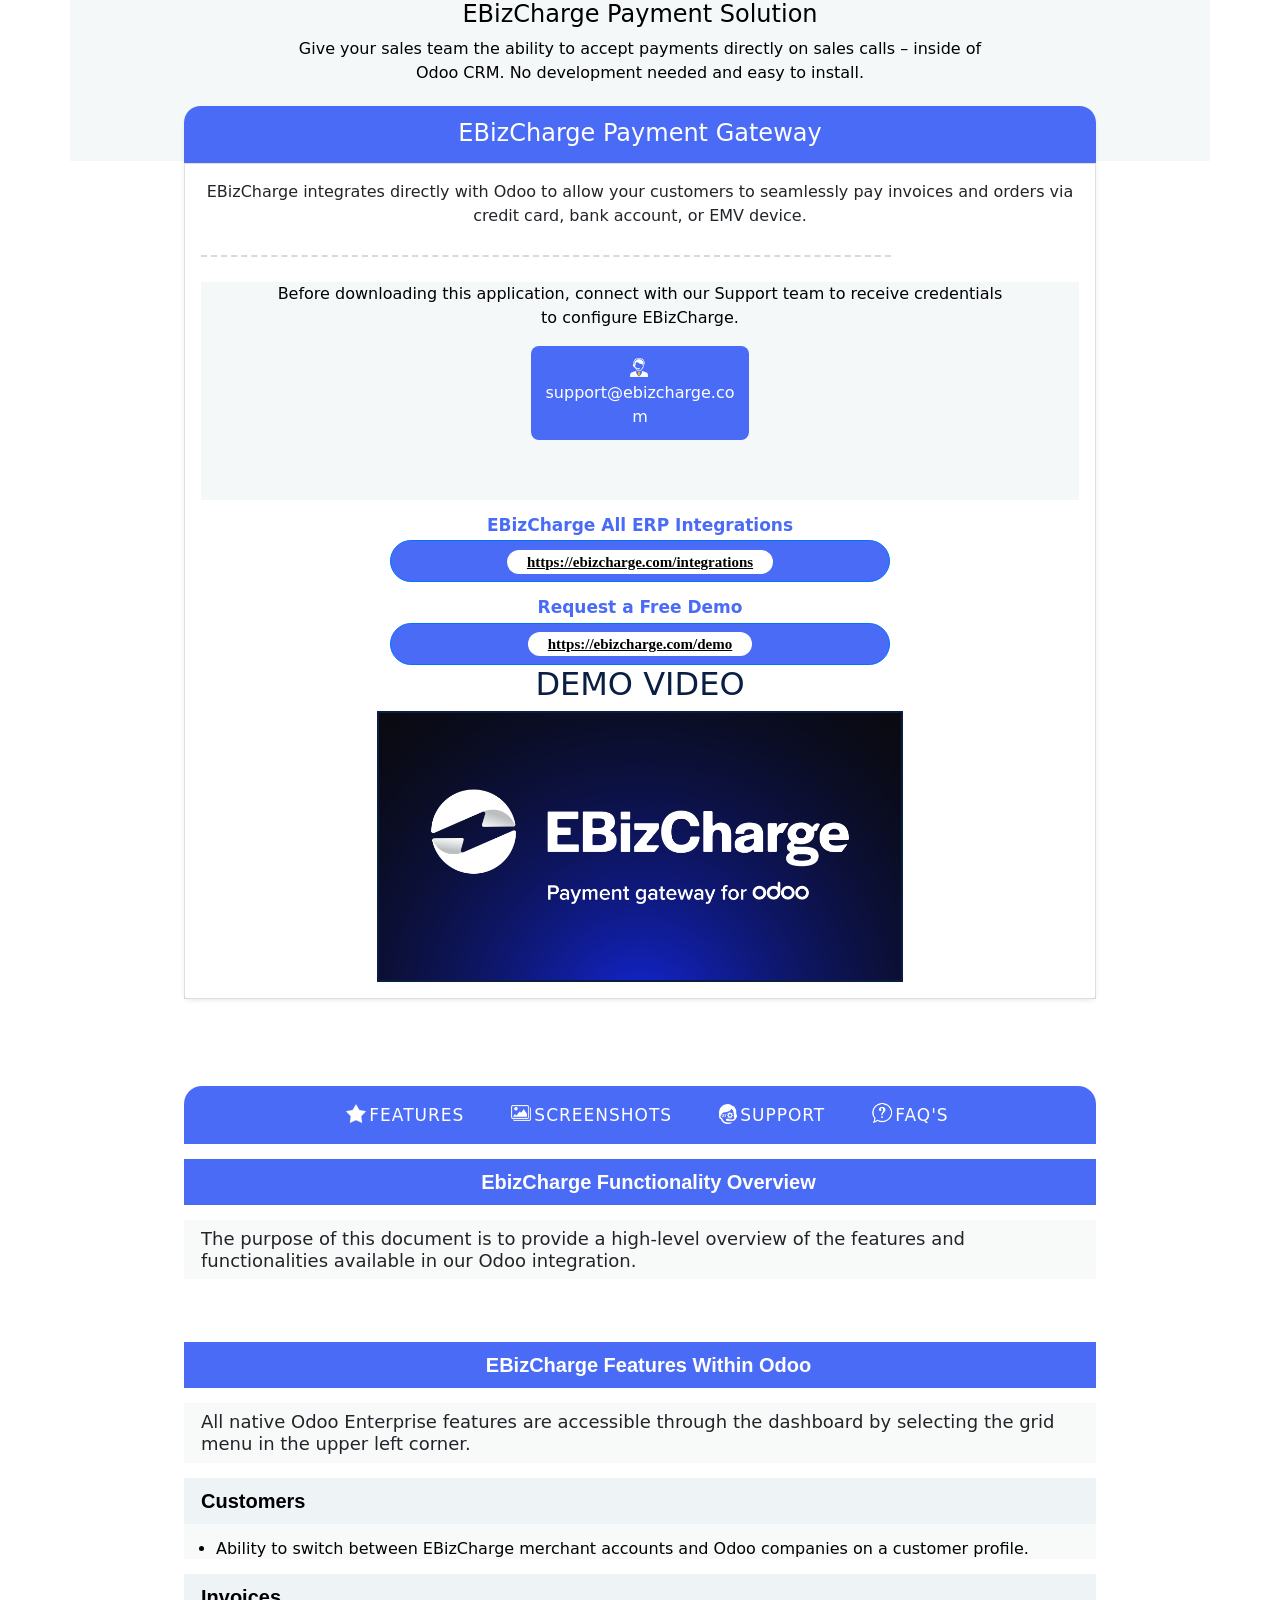
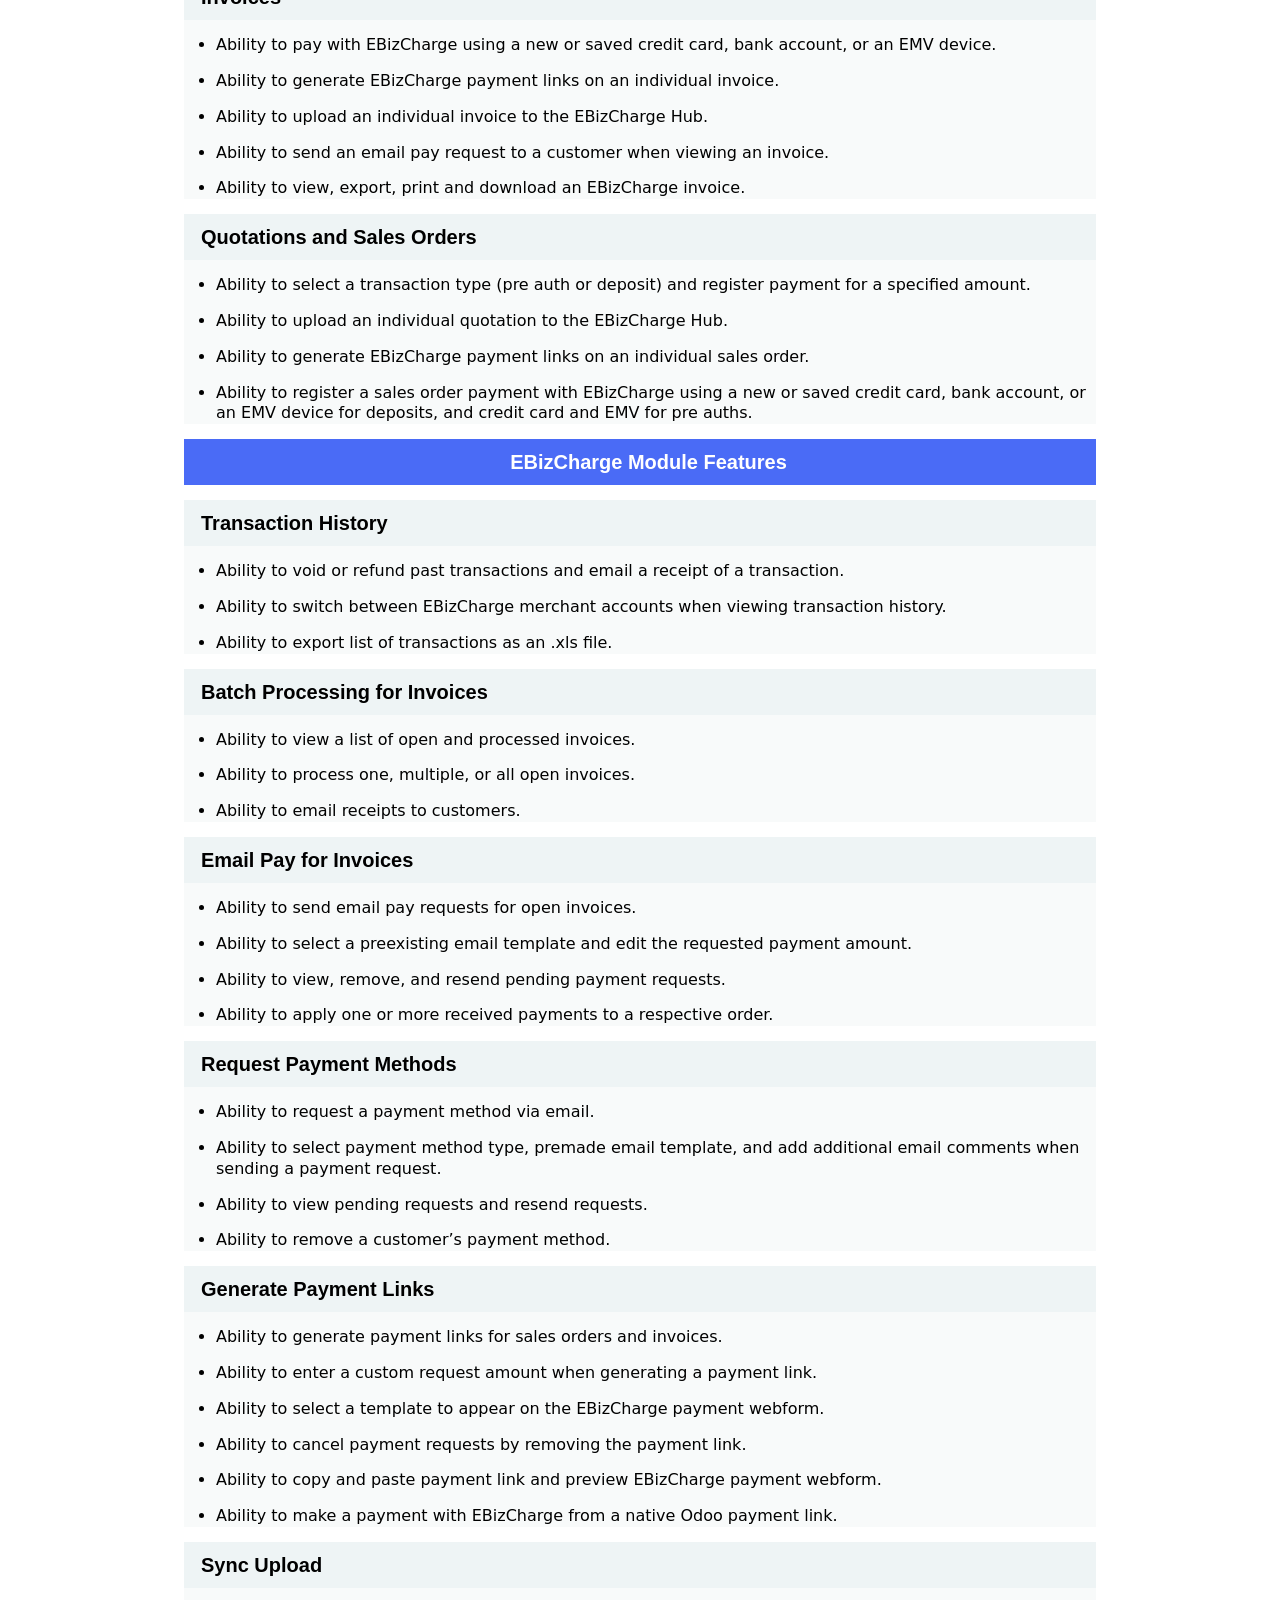
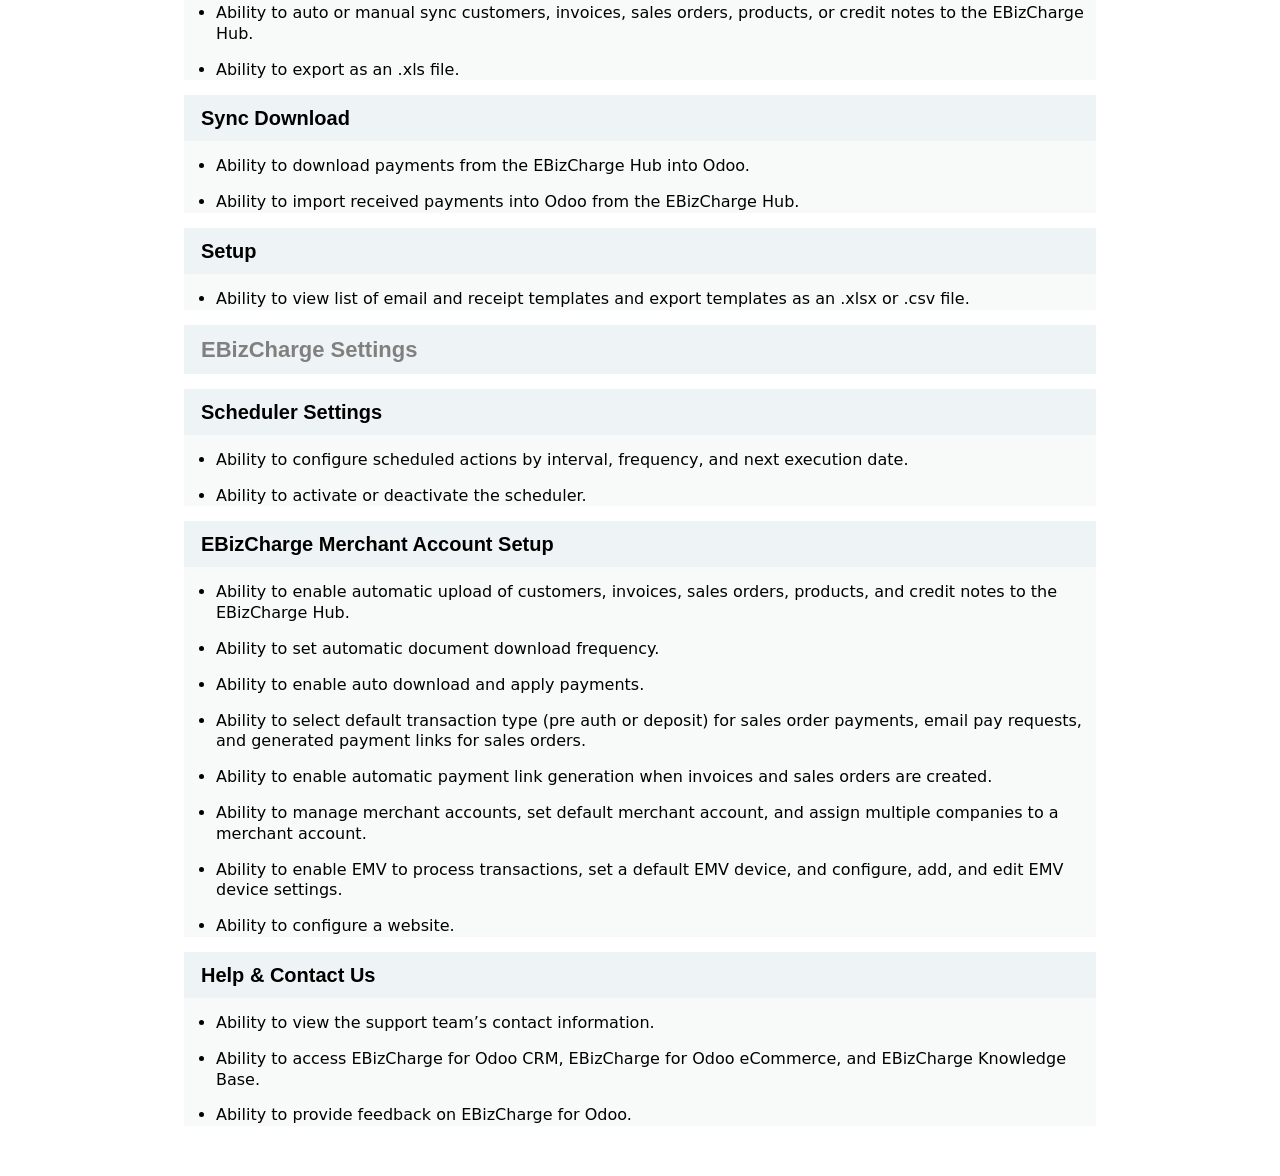
<file: payment_ebizcharge_crm/static/description/index.html>
<!DOCTYPE html>
<html lang="en">
    <head>
        <title> EBizCharge | Odoo Apps </title>
        <meta charset="utf-8">
        <meta name="viewport" content="width=device-width, initial-scale=1">
        <link href="https://cdn.jsdelivr.net/npm/bootstrap@5.3.2/dist/css/bootstrap.min.css" rel="stylesheet"
              integrity="sha384-T3c6CoIi6uLrA9TneNEoa7RxnatzjcDSCmG1MXxSR1GAsXEV/Dwwykc2MPK8M2HN" crossorigin="anonymous">
        <link rel="stylesheet" href="https://cdnjs.cloudflare.com/ajax/libs/font-awesome/5.15.4/css/all.min.css"
              integrity="sha512-1ycn6IcaQQ40/MKBW2W4Rhis/DbILU74C1vSrLJxCq57o941Ym01SwNsOMqvEBFlcgUa6xLiPY/NS5R+E6ztJQ=="
              crossorigin="anonymous" referrerpolicy="no-referrer"/>
        <script src="https://ajax.googleapis.com/ajax/libs/jquery/3.5.1/jquery.min.js"></script>
        <script src="https://cdnjs.cloudflare.com/ajax/libs/popper.js/1.16.0/umd/popper.min.js"></script>
    </head>

    <body>
        <script src="https://cdn.jsdelivr.net/npm/bootstrap@5.3.2/dist/js/bootstrap.bundle.min.js"
            integrity="sha384-C6RzsynM9kWDrMNeT87bh95OGNyZPhcTNXj1NW7RuBCsyN/o0jlpcV8Qyq46cDfL"
            crossorigin="anonymous">
        </script>
        <div class="container" style="padding: 0px;">
            <div style=" background-color: #f5f8f9;">
                <div style="margin: 0 auto;max-width: 727px;text-align: center;padding-bottom: 60px;color: #000;">
                    <div>
                        <h4 class="red">
                            EBizCharge Payment Solution
                        </h4>
                        <p class="red">
                            Give your sales team the ability to accept payments directly on sales calls – inside of Odoo CRM. No
                            development needed and easy to install.
                        </p>
                    </div>
                </div>
            </div>

            <div class="card shadow-sm"
                 style="text-align: center;max-width: 80%;margin: 0 auto;margin-top: -55px;border-top-right-radius: 18px;border-top-left-radius: 18px;;border:0;">
                <div class=" card-header"
                     style="color: #ffffff;background-color:#4A6BF6;font-size: 24px;border-radius: calc(1.1rem - 1px) calc(1.1rem - 1px) 0 0;padding: 9px 0px 12px 0px; text-align: center;border: none;">
                    EBizCharge Payment Gateway
                </div>
                <div class="card-body" style="border: 1px solid rgba(0,0,0,.125);">
                    <p class="card-title">EBizCharge integrates directly with Odoo to allow your customers to seamlessly pay
                        invoices and orders via credit card, bank account, or EMV device.</p>
                    <p class="card-title">
                    <hr style="max-width:690px;margin-top:27px;margin-bottom: 25px;border: 2px dashed #875a7b;border-style: none none dashed;color: #fff;background-color: #fff;">
                    </p>
                    <!-- Email Tabs -->
                    <div style=" background-color: #f5f8f9;">
                        <div style=" margin: 0 auto;max-width: 727px;text-align: center;padding-bottom: 60px;color: #000;">
                            <div>
                                <p class="red">
                                    Before downloading this application, connect with our Support team to receive credentials to
                                    configure EBizCharge.
                                </p>
                                <a class="btn ml-1 mb-2 mb-lg-0" href="mailto:support@ebizcharge.com" target="_blank"
                                   style="border-radius: 8px;color:#ffffff;padding:10px;position: relative; overflow: hidden;background-color:#4A6BF6;width: 30%"><img
                                        src="./images/19.png" width="18" style="padding-bottom: 4px;margin-right: 3px;">support@ebizcharge.com
                                </a>
                            </div>
                        </div>
                    </div>

                    <div class="o_equal_col_sm">
                        <h3 style="color:#4A6BF6; font-weight:600; text-align:center; font-size:17px; opacity:1; margin:15px 0 5px"
                            class="oe_slogan text-center">EBizCharge All ERP Integrations</h3>
                        <div class="pb2 px-2 row text-center" style="border-radius:15px">
                            <div style="font-weight:500; font-size:15px; margin:0 auto; border:1px solid #0074ff; display:flex; background-color:#4A6BF6; border-radius:50px; width:500px">
                                <div class="text-center" style="color:#091E42; font-family:Montserrat; padding:0; min-width:100%; height:40px; vertical-align:middle">
                                    <span class="mt-2 d-flex"></span>
                                    <a href="https://ebizcharge.com/integrations" style="vertical-align:middle; background-color:#fff; color:#000; border-radius:50px; padding:4px 20px; font-weight:600" target="_blank">https://ebizcharge.com/integrations</a>
                                    <span class="mt-2 d-flex"></span>
                                </div>
                            </div>
                        </div>
                    </div>

                    <div class="o_equal_col_sm">
                        <h3 style="color:#4A6BF6; font-weight:600; text-align:center; font-size:17px; opacity:1; margin:15px 0 5px"
                            class="oe_slogan text-center">Request a Free Demo</h3>
                        <div class="pb2 px-2 row text-center" style="border-radius:15px">
                            <div style="font-weight:500; font-size:15px; margin:0 auto; border:1px solid #0074ff; display:flex; background-color:#4A6BF6; border-radius:50px; width:500px">
                                <div class="text-center" style="color:#091E42; font-family:Montserrat; padding:0; min-width:100%; height:40px; vertical-align:middle">
                                    <span class="mt-2 d-flex"></span>
                                    <a href="https://ebizcharge.com/demo" style="vertical-align:middle; background-color:#fff; color:#000; border-radius:50px; padding:4px 20px; font-weight:600" target="_blank">https://ebizcharge.com/demo</a>
                                    <span class="mt-2 d-flex"></span>
                                </div>
                            </div>
                        </div>
                    </div>

                    <div class="pb8 o_equal_col_sm">
                        <h2 class="oe_slogan text-center"
                            style="color: #091E42;font-weight: 500;text-align:center;text-transform: uppercase;">
                            Demo Video
                        </h2>
                        <center>
                            <a href="https://www.youtube.com/watch?v=5ioGvarIKkw&list=PLIKTI_EGjVR8xHU0pjicrhBIzvuYcNKCV&index=18"
                               target="_blank">
                                <img src="images/youtube.png"
                                     style="border:2px solid #091E42; max-width: 60%;max-height: 60%;"/>
                            </a>
                        </center>
                    </div>
                </div>
            </div>
            <br>

            <section style="max-width: 80%;margin: 0 auto;margin-top: 63px;">
                <div class="d-flex justify-content-center"
                     style="border-top-right-radius: 18px;border-top-left-radius: 18px;background-color:#4A6BF6; ">
                    <ul role="tablist" data-tabs="tabs" class="nav"
                        style="list-style: none;margin: 0;text-transform: uppercase;;border: none;">
                        <li class="nav-item" role="presentation"
                            style="display: inline;font-size: 17px;padding: 9px 0px 8px 15px!important;cursor: pointer !important;">
                            <a href="#features" data-bs-toggle="tab" aria-expanded="true"
                               class="active show nav-link btn-warning"
                               style="background-color: #4A6BF6 !important;text-transform:uppercase; letter-spacing:1px; color: #ffffff;text-decoration: none;">
                                <img src="./images/star.png" width="20"
                                     style="padding-bottom: 5px;margin-right: 3px;">Features
                            </a>
                        </li>
                        <li class="nav-item" role="presentation"
                            style="display: inline;font-size: 17px;padding: 9px 0px 8px 15px!important;cursor: pointer !important;">
                            <a href="#screenshots" data-bs-toggle="tab" aria-expanded="true" class="nav-link btn-warning"
                               style="background-color: #4A6BF6 !important;text-transform:uppercase; letter-spacing:1px; color: #ffffff;text-decoration: none;"><img
                                    src="./images/10.png" width="20"
                                    style="padding-bottom: 5px;margin-right: 3px;">Screenshots
                            </a>
                        </li>
                        <li class="nav-item" role="presentation"
                            style="display: inline;font-size: 17px;padding: 9px 0px 8px 15px!important;cursor: pointer !important;">
                            <a href="#support" data-bs-toggle="tab" aria-expanded="true" class="nav-link btn-warning"
                               style="background-color: #4A6BF6 !important;text-transform:uppercase; letter-spacing:1px; color: #ffffff;text-decoration: none;"><img
                                    src="./images/11.png" width="18" style="padding-bottom: 4px;margin-right: 3px;">Support
                            </a>
                        </li>
                        <li class="nav-item " role="presentation"
                            style="display: inline;font-size: 17px;padding: 9px 0px 8px 15px!important;cursor: pointer !important;">
                            <a href="#faqs" data-bs-toggle="tab" aria-expanded="true" class="nav-link btn-warning"
                               style="background-color: #4A6BF6 !important;text-transform:uppercase; letter-spacing:1px; color: #ffffff;text-decoration: none;"><img
                                    src="./images/12.png" width="20" style="padding-bottom: 5px;margin-right: 3px;">FAQ'S
                            </a>
                        </li>
                    </ul>
                </div>

                <div id="loempia_tabs_content_ept" class="tab-content">
                    <!-- Features Tabs -->
                    <div class="tab-pane active show" id="features">
                        <p style="color: #ffffff;margin:0;font-weight: bold;font-size: 20px;font-family: Inter, Odoo Unicode Support Noto, sans-serif;background-color: #4A6BF6!important;padding: 8px 0 8px 17px;margin-top: 15px;text-align: center;">EbizCharge Functionality Overview</p>
                        <h2 style="margin:0;font-size: 18px;;padding: 8px 0 8px 17px;margin-top: 15px;background-color: #d9e1e32e;">
                            The purpose of this document is to provide a high-level overview of the features and
                            functionalities available in our Odoo integration.
                        </h2>
                        <br/>
                        <br/>
                        <p style="color: #ffffff;margin:0;font-weight: bold;font-size: 20px;font-family: Inter, Odoo Unicode Support Noto, sans-serif;background-color: #4A6BF6!important;padding: 8px 0 8px 17px;margin-top: 15px;text-align: center;">EBizCharge Features Within Odoo</p>
                        <h2 style="margin:0;font-size: 18px;;padding: 8px 0 8px 17px;margin-top: 15px;background-color: #d9e1e32e;">
                            All native Odoo Enterprise features are accessible through the dashboard by selecting the grid menu
                            in the upper left corner.
                        </h2>

                        <!-- Customers -->
                        <div class="">
                            <p style="color: #000;margin:0;font-weight: bold;font-size: 20px;font-family: Inter, Odoo Unicode Support Noto, sans-serif;background-color: #e4edef9c!important;padding: 8px 0 8px 17px;margin-top: 15px;">Customers</p>
                            <ul style="color: #000;margin: 0;background-color: #d9e1e32e;line-height: 1.3;">
                                <li class="mb8" style="padding: 15px 0 0 0px; ;font-size: 16px;line-height: 1.3;">
                                    Ability to switch between EBizCharge merchant accounts and Odoo companies on a customer
                                    profile.
                                </li>
                            </ul>
                        </div>

                        <!-- Invoices -->
                        <div class="">
                            <p style="color: #000;margin:0;font-weight: bold;font-size: 20px;font-family: Inter, Odoo Unicode Support Noto, sans-serif;background-color: #e4edef9c!important;padding: 8px 0 8px 17px;margin-top: 15px;">Invoices </p>
                            <ul style="color: #000;margin: 0;background-color: #d9e1e32e;line-height: 1.3;">
                                <li class="mb8" style="padding: 15px 0 0 0px; ;font-size: 16px;line-height: 1.3;">
                                    Ability to pay with EBizCharge using a new or saved credit card, bank account, or an EMV
                                    device.
                                </li>
                                <li class="mb8" style="padding: 15px 0 0 0px; ;font-size: 16px;line-height: 1.3;">
                                    Ability to generate EBizCharge payment links on an individual invoice.
                                </li>
                                <li class="mb8" style="padding: 15px 0 0 0px; ;font-size: 16px;line-height: 1.3;">
                                    Ability to upload an individual invoice to the EBizCharge Hub.
                                </li>
                                <li class="mb8" style="padding: 15px 0 0 0px; ;font-size: 16px;line-height: 1.3;">
                                    Ability to send an email pay request to a customer when viewing an invoice.
                                </li>
                                <li class="mb8" style="padding: 15px 0 0 0px; ;font-size: 16px;line-height: 1.3;">
                                    Ability to view, export, print and download an EBizCharge invoice.
                                </li>
                            </ul>
                        </div>

                        <!-- Quotations and Sales Orders -->
                        <div class="">
                            <p style="color: #000;margin:0;font-weight: bold;font-size: 20px;font-family: Inter, Odoo Unicode Support Noto, sans-serif;background-color: #e4edef9c!important;padding: 8px 0 8px 17px;margin-top: 15px;">
                                Quotations and Sales Orders</p>
                            <ul style="color: #000;margin: 0;background-color: #d9e1e32e;line-height: 1.3;">
                                <li class="mb8" style="padding: 15px 0 0 0px; ;font-size: 16px;line-height: 1.3;">
                                    Ability to select a transaction type (pre auth or deposit) and register payment for a
                                    specified amount.
                                </li>
                                <li class="mb8" style="padding: 15px 0 0 0px; ;font-size: 16px;line-height: 1.3;">
                                    Ability to upload an individual quotation to the EBizCharge Hub.
                                </li>
                                <li class="mb8" style="padding: 15px 0 0 0px; ;font-size: 16px;line-height: 1.3;">
                                    Ability to generate EBizCharge payment links on an individual sales order.
                                </li>
                                <li class="mb8" style="padding: 15px 0 0 0px; ;font-size: 16px;line-height: 1.3;">
                                    Ability to register a sales order payment with EBizCharge using a new or saved credit card,
                                    bank account, or an EMV device for deposits, and credit card and EMV for pre auths.
                                </li>
                            </ul>
                        </div>

                        <p style="color: #ffffff;margin:0;font-weight: bold;font-size: 20px;font-family: Inter, Odoo Unicode Support Noto, sans-serif;background-color: #4A6BF6!important;padding: 8px 0 8px 17px;margin-top: 15px;text-align: center;">EBizCharge Module Features</p>
                        <!-- Transaction History -->
                        <div class="">
                            <p style="color: #000;margin:0;font-weight: bold;font-size: 20px;font-family: Inter, Odoo Unicode Support Noto, sans-serif;background-color: #e4edef9c!important;padding: 8px 0 8px 17px;margin-top: 15px;">Transaction History</p>
                            <ul style="color: #000;margin: 0;background-color: #d9e1e32e;line-height: 1.3;">
                                <li class="mb8" style="padding: 15px 0 0 0px; ;font-size: 16px;line-height: 1.3;">
                                    Ability to void or refund past transactions and email a receipt of a transaction.
                                </li>
                                <li class="mb8" style="padding: 15px 0 0 0px; ;font-size: 16px;line-height: 1.3;">
                                    Ability to switch between EBizCharge merchant accounts when viewing transaction history.
                                </li>
                                <li class="mb8" style="padding: 15px 0 0 0px; ;font-size: 16px;line-height: 1.3;">
                                    Ability to export list of transactions as an .xls file.
                                </li>
                            </ul>
                        </div>

                        <!-- Batch Processing for Invoices -->
                        <div class="">
                            <p style="color: #000;margin:0;font-weight: bold;font-size: 20px;font-family: Inter, Odoo Unicode Support Noto, sans-serif;background-color: #e4edef9c!important;padding: 8px 0 8px 17px;margin-top: 15px;">Batch Processing for Invoices</p>
                            <ul style="color: #000;margin: 0;background-color: #d9e1e32e;line-height: 1.3;">
                                <li class="mb8" style="padding: 15px 0 0 0px; ;font-size: 16px;line-height: 1.3;">
                                    Ability to view a list of open and processed invoices.
                                </li>
                                <li class="mb8" style="padding: 15px 0 0 0px; ;font-size: 16px;line-height: 1.3;">
                                    Ability to process one, multiple, or all open invoices.
                                </li>
                                <li class="mb8" style="padding: 15px 0 0 0px; ;font-size: 16px;line-height: 1.3;">
                                    Ability to email receipts to customers.
                                </li>
                            </ul>
                        </div>

                        <!-- Email Pay for Invoices -->
                        <div class="">
                            <p style="color: #000;margin:0;font-weight: bold;font-size: 20px;font-family: Inter, Odoo Unicode Support Noto, sans-serif;background-color: #e4edef9c!important;padding: 8px 0 8px 17px;margin-top: 15px;">Email Pay for Invoices</p>
                            <ul style="color: #000;margin: 0;background-color: #d9e1e32e;line-height: 1.3;">
                                <li class="mb8" style="padding: 15px 0 0 0px; ;font-size: 16px;line-height: 1.3;">
                                    Ability to send email pay requests for open invoices.
                                </li>
                                <li class="mb8" style="padding: 15px 0 0 0px; ;font-size: 16px;line-height: 1.3;">
                                    Ability to select a preexisting email template and edit the requested payment amount.
                                </li>
                                <li class="mb8" style="padding: 15px 0 0 0px; ;font-size: 16px;line-height: 1.3;">
                                    Ability to view, remove, and resend pending payment requests.
                                </li>
                                <li class="mb8" style="padding: 15px 0 0 0px; ;font-size: 16px;line-height: 1.3;">
                                    Ability to apply one or more received payments to a respective order.
                                </li>
                            </ul>
                        </div>

                        <!-- Request Payment Methods -->
                        <div class="">
                            <p style="color: #000;margin:0;font-weight: bold;font-size: 20px;font-family: Inter, Odoo Unicode Support Noto, sans-serif;background-color: #e4edef9c!important;padding: 8px 0 8px 17px;margin-top: 15px;">Request Payment Methods</p>
                            <ul style="color: #000;margin: 0;background-color: #d9e1e32e;line-height: 1.3;">
                                <li class="mb8" style="padding: 15px 0 0 0px; ;font-size: 16px;line-height: 1.3;">
                                    Ability to request a payment method via email.
                                </li>
                                <li class="mb8" style="padding: 15px 0 0 0px; ;font-size: 16px;line-height: 1.3;">
                                    Ability to select payment method type, premade email template, and add additional email
                                    comments when sending a payment request.
                                </li>
                                <li class="mb8" style="padding: 15px 0 0 0px; ;font-size: 16px;line-height: 1.3;">
                                    Ability to view pending requests and resend requests.
                                </li>
                                <li class="mb8" style="padding: 15px 0 0 0px; ;font-size: 16px;line-height: 1.3;">
                                    Ability to remove a customer’s payment method.
                                </li>
                            </ul>
                        </div>

                        <!-- Generate Payment Links -->
                        <div class="">
                            <p style="color: #000;margin:0;font-weight: bold;font-size: 20px;font-family: Inter, Odoo Unicode Support Noto, sans-serif;background-color: #e4edef9c!important;padding: 8px 0 8px 17px;margin-top: 15px;">Generate Payment Links </p>
                            <ul style="color: #000;margin: 0;background-color: #d9e1e32e;line-height: 1.3;">
                                <li class="mb8" style="padding: 15px 0 0 0px; ;font-size: 16px;line-height: 1.3;">
                                    Ability to generate payment links for sales orders and invoices.
                                <li class="mb8" style="padding: 15px 0 0 0px; ;font-size: 16px;line-height: 1.3;">
                                    Ability to enter a custom request amount when generating a payment link.
                                </li>
                                <li class="mb8" style="padding: 15px 0 0 0px; ;font-size: 16px;line-height: 1.3;">
                                    Ability to select a template to appear on the EBizCharge payment webform.
                                </li>
                                <li class="mb8" style="padding: 15px 0 0 0px; ;font-size: 16px;line-height: 1.3;">
                                    Ability to cancel payment requests by removing the payment link.
                                </li>
                                <li class="mb8" style="padding: 15px 0 0 0px; ;font-size: 16px;line-height: 1.3;">
                                    Ability to copy and paste payment link and preview EBizCharge payment webform.
                                </li>
                                <li class="mb8" style="padding: 15px 0 0 0px; ;font-size: 16px;line-height: 1.3;">
                                    Ability to make a payment with EBizCharge from a native Odoo payment link.
                                </li>
                            </ul>
                        </div>

                        <!-- Sync Upload -->
                        <div class="">
                            <p style="color: #000;margin:0;font-weight: bold;font-size: 20px;font-family: Inter, Odoo Unicode Support Noto, sans-serif;background-color: #e4edef9c!important;padding: 8px 0 8px 17px;margin-top: 15px;">Sync Upload</p>
                            <ul style="color: #000;margin: 0;background-color: #d9e1e32e;line-height: 1.3;">
                                <li class="mb8" style="padding: 15px 0 0 0px; ;font-size: 16px;line-height: 1.3;">
                                    Ability to auto or manual sync customers, invoices, sales orders, products, or credit notes
                                    to the EBizCharge Hub.
                                </li>
                                <li class="mb8" style="padding: 15px 0 0 0px; ;font-size: 16px;line-height: 1.3;">
                                    Ability to export as an .xls file.
                                </li>
                            </ul>
                        </div>

                        <!-- Sync Download -->
                        <div class="">
                            <p style="color: #000;margin:0;font-weight: bold;font-size: 20px;font-family: Inter, Odoo Unicode Support Noto, sans-serif;background-color: #e4edef9c!important;padding: 8px 0 8px 17px;margin-top: 15px;">Sync Download </p>
                            <ul style="color: #000;margin: 0;background-color: #d9e1e32e;line-height: 1.3;">
                                <li class="mb8" style="padding: 15px 0 0 0px; ;font-size: 16px;line-height: 1.3;">
                                    Ability to download payments from the EBizCharge Hub into Odoo.
                                </li>
                                <li class="mb8" style="padding: 15px 0 0 0px; ;font-size: 16px;line-height: 1.3;">
                                    Ability to import received payments into Odoo from the EBizCharge Hub.
                                </li>
                            </ul>
                        </div>

                        <!-- Setup -->
                        <div class="">
                            <p style="color: #000;margin:0;font-weight: bold;font-size: 20px;font-family: Inter, Odoo Unicode Support Noto, sans-serif;background-color: #e4edef9c!important;padding: 8px 0 8px 17px;margin-top: 15px;">Setup</p>
                            <ul style="color: #000;margin: 0;background-color: #d9e1e32e;line-height: 1.3;">
                                <li class="mb8" style="padding: 15px 0 0 0px; ;font-size: 16px;line-height: 1.3;">
                                    Ability to view list of email and receipt templates and export templates as an .xlsx or .csv
                                    file.
                                </li>
                            </ul>
                        </div>

                        <p style="color: grey;margin:0;font-weight: bold;font-size: 22px;font-family: Inter, Odoo Unicode Support Noto, sans-serif;background-color: #e4edef9c!important;padding: 8px 0 8px 17px;margin-top: 15px;">EBizCharge Settings</p>
                        <!-- Scheduler Settings -->
                        <div class="">
                            <p style="color: #000;margin:0;font-weight: bold;font-size: 20px;font-family: Inter, Odoo Unicode Support Noto, sans-serif;background-color: #e4edef9c!important;padding: 8px 0 8px 17px;margin-top: 15px;">Scheduler Settings</p>
                            <ul style="color: #000;margin: 0;background-color: #d9e1e32e;line-height: 1.3;">
                                <li class="mb8" style="padding: 15px 0 0 0px; ;font-size: 16px;line-height: 1.3;">
                                    Ability to configure scheduled actions by interval, frequency, and next execution date.
                                </li>
                                <li class="mb8" style="padding: 15px 0 0 0px; ;font-size: 16px;line-height: 1.3;">
                                    Ability to activate or deactivate the scheduler.
                                </li>
                            </ul>
                        </div>

                        <!-- EBizCharge Merchant Account Setup -->
                        <div class="">
                            <p style="color: #000;margin:0;font-weight: bold;font-size: 20px;font-family: Inter, Odoo Unicode Support Noto, sans-serif;background-color: #e4edef9c!important;padding: 8px 0 8px 17px;margin-top: 15px;">EBizCharge Merchant Account Setup</p>
                            <ul style="color: #000;margin: 0;background-color: #d9e1e32e;line-height: 1.3;">
                                <li class="mb8" style="padding: 15px 0 0 0px; ;font-size: 16px;line-height: 1.3;">
                                    Ability to enable automatic upload of customers, invoices, sales orders, products, and
                                    credit notes to the EBizCharge Hub.
                                </li>
                                <li class="mb8" style="padding: 15px 0 0 0px; ;font-size: 16px;line-height: 1.3;">
                                    Ability to set automatic document download frequency.
                                </li>
                                <li class="mb8" style="padding: 15px 0 0 0px; ;font-size: 16px;line-height: 1.3;">
                                    Ability to enable auto download and apply payments.
                                </li>
                                <li class="mb8" style="padding: 15px 0 0 0px; ;font-size: 16px;line-height: 1.3;">
                                    Ability to select default transaction type (pre auth or deposit) for sales order payments,
                                    email pay requests, and generated payment links for sales orders.
                                </li>
                                <li class="mb8" style="padding: 15px 0 0 0px; ;font-size: 16px;line-height: 1.3;">
                                    Ability to enable automatic payment link generation when invoices and sales orders are
                                    created.
                                </li>
                                <li class="mb8" style="padding: 15px 0 0 0px; ;font-size: 16px;line-height: 1.3;">
                                    Ability to manage merchant accounts, set default merchant account, and assign multiple
                                    companies to a merchant account.
                                </li>
                                <li class="mb8" style="padding: 15px 0 0 0px; ;font-size: 16px;line-height: 1.3;">
                                    Ability to enable EMV to process transactions, set a default EMV device, and configure, add,
                                    and edit EMV device settings.
                                </li>
                                <li class="mb8" style="padding: 15px 0 0 0px; ;font-size: 16px;line-height: 1.3;">
                                    Ability to configure a website.
                                </li>
                            </ul>
                        </div>

                        <!-- Help & Contact Us -->
                        <div class="" style="margin-bottom: 50px;">
                            <p style="color: #000;margin:0;font-weight: bold;font-size: 20px;font-family: Inter, Odoo Unicode Support Noto, sans-serif;background-color: #e4edef9c!important;padding: 8px 0 8px 17px;margin-top: 15px;">Help & Contact Us</p>
                            <ul style="color: #000;margin: 0;background-color: #d9e1e32e;line-height: 1.3;">
                                <li class="mb8" style="padding: 15px 0 0 0px; ;font-size: 16px;line-height: 1.3;">
                                    Ability to view the support team’s contact information.
                                </li>
                                <li class="mb8" style="padding: 15px 0 0 0px; ;font-size: 16px;line-height: 1.3;">
                                    Ability to access EBizCharge for Odoo CRM, EBizCharge for Odoo eCommerce, and EBizCharge
                                    Knowledge Base.
                                </li>
                                <li class="mb8" style="padding: 15px 0 0 0px; ;font-size: 16px;line-height: 1.3;">
                                    Ability to provide feedback on EBizCharge for Odoo.
                                </li>
                            </ul>
                        </div>
                    </div>

                    <!-- SCREENSHOTS -->
                    <div class="tab-pane" id="screenshots">
                        <div class="">
                            <p style="color: #000;margin:0;font-weight: bold;font-size: 18px;font-family: Inter, Odoo Unicode Support Noto, sans-serif;background-color: #e4edef9c!important;padding: 8px 0 8px 17px;">Transaction History</p>
                            <div style="text-align: center;background-color: #d9e1e32e;">
                                <a href="./images/transaction_history.jpg" target="_blank">
                                    <p class="mb0">
                                        <img src="./images/transaction_history.jpg" alt="" style="padding: 15px 0;;width: 53rem;max-width: 100%;height: auto;vertical-align: middle;border-style: none;">
                                    </p>
                                </a>
                            </div>
                        </div>

                        <div class="">
                            <p style="color: #000;margin:0;font-weight: bold;font-size: 18px;font-family: Inter, Odoo Unicode Support Noto, sans-serif;background-color: #e4edef9c!important;padding: 8px 0 8px 17px;">Batch Processing for Invoices</p>
                            <div style="text-align: center;background-color: #d9e1e32e;">
                                <a href="./images/batch_processing.jpg" target="_blank">
                                    <p class="mb0">
                                        <img src="./images/batch_processing.jpg" alt="" style="padding: 15px 0;;width: 53rem;max-width: 100%;height: auto;vertical-align: middle;border-style: none;">
                                    </p>
                                </a>
                            </div>
                        </div>

                        <div class="">
                            <p style="color: #000;margin:0;font-weight: bold;font-size: 18px;font-family: Inter, Odoo Unicode Support Noto, sans-serif;background-color: #e4edef9c!important;padding: 8px 0 8px 17px;">Email Pay for Invoices</p>
                            <div style="text-align: center;background-color: #d9e1e32e;">
                                <a href="./images/email_pay.jpg" target="_blank">
                                    <p class="mb0">
                                        <img src="./images/email_pay.jpg" alt="" style="padding: 15px 0;;width: 53rem;max-width: 100%;height: auto;vertical-align: middle;border-style: none;">
                                    </p>
                                </a>
                            </div>
                        </div>

                        <div class="">
                            <p style="color: #000;margin:0;font-weight: bold;font-size: 18px;font-family: Inter, Odoo Unicode Support Noto, sans-serif;background-color: #e4edef9c!important;padding: 8px 0 8px 17px;">Request Payment Methods in Bulk</p>
                            <div style="text-align: center;background-color: #d9e1e32e;">
                                <a href="./images/rpm.jpg" target="_blank">
                                    <p class="mb0">
                                        <img src="./images/rpm.jpg" alt="" style="padding: 15px 0;;width: 53rem;max-width: 100%;height: auto;vertical-align: middle;border-style: none;">
                                    </p>
                                </a>
                            </div>
                        </div>

                        <div class="">
                            <p style="color: #000;margin:0;font-weight: bold;font-size: 18px;font-family: Inter, Odoo Unicode Support Noto, sans-serif;background-color: #e4edef9c!important;padding: 8px 0 8px 17px;">Generate Payment Links for Invoices</p>
                            <div style="text-align: center;background-color: #d9e1e32e;">
                                <a href="./images/gplfi.jpg" target="_blank">
                                    <p class="mb0">
                                        <img src="./images/gplfi.jpg" alt="" style="padding: 15px 0;;width: 53rem;max-width: 100%;height: auto;vertical-align: middle;border-style: none;">
                                    </p>
                                </a>
                            </div>
                        </div>

                        <div class="">
                            <p style="color: #000;margin:0;font-weight: bold;font-size: 18px;font-family: Inter, Odoo Unicode Support Noto, sans-serif;background-color: #e4edef9c!important;padding: 8px 0 8px 17px;">Generate Payment Links for Sales Orders</p>
                            <div style="text-align: center;background-color: #d9e1e32e;">
                                <a href="./images/gplfs.jpg" target="_blank">
                                    <p class="mb0">
                                        <img src="./images/gplfs.jpg" alt="" style="padding: 15px 0;;width: 53rem;max-width: 100%;height: auto;vertical-align: middle;border-style: none;">
                                    </p>
                                </a>
                            </div>
                        </div>

                        <div class="">
                            <p style="color: #000;margin:0;font-weight: bold;font-size: 18px;font-family: Inter, Odoo Unicode Support Noto, sans-serif;background-color: #e4edef9c!important;padding: 8px 0 8px 17px;">Manually Upload to the EBizCharge Hub</p>
                            <div style="text-align: center;background-color: #d9e1e32e;">
                                <a href="./images/upload_sync.jpg" target="_blank">
                                    <p class="mb0">
                                        <img src="./images/upload_sync.jpg" alt="" style="padding: 15px 0;;width: 53rem;max-width: 100%;height: auto;vertical-align: middle;border-style: none;">
                                    </p>
                                </a>

                            </div>
                        </div>

                        <div class="">
                            <p style="color: #000;margin:0;font-weight: bold;font-size: 18px;font-family: Inter, Odoo Unicode Support Noto, sans-serif;background-color: #e4edef9c!important;padding: 8px 0 8px 17px;">Automatically Upload to the EBizCharge Hub</p>
                            <div style="text-align: center;background-color: #d9e1e32e;">
                                <a href="./images/auto_sync.jpg" target="_blank">
                                    <p class="mb0">
                                        <img src="./images/auto_sync.jpg" alt="" style="padding: 15px 0;;width: 53rem;max-width: 100%;height: auto;vertical-align: middle;border-style: none;">
                                    </p>
                                </a>
                            </div>
                        </div>

                        <div class="">
                            <p style="color: #000;margin:0;font-weight: bold;font-size: 18px;font-family: Inter, Odoo Unicode Support Noto, sans-serif;background-color: #e4edef9c!important;padding: 8px 0 8px 17px;">Manually Download to the EBizCharge Hub</p>
                            <div style="text-align: center;background-color: #d9e1e32e;">
                                <a href="./images/manually_sync.jpg" target="_blank">
                                    <p class="mb0">
                                        <img src="./images/manually_sync.jpg" alt="" style="padding: 15px 0;;width: 53rem;max-width: 100%;height: auto;vertical-align: middle;border-style: none;">
                                    </p>
                                </a>
                            </div>
                        </div>
                    </div>

                    <!-- SUPPORT -->
                    <div class="tab-pane" id="support">
                        <div style="background-color: #d9e1e32e;">
                            <p style="color: #000;text-align: center;margin: 0;font-weight: bold;font-size: 17px;font-family: Inter, Odoo Unicode Support Noto, sans-serif;background-color: #e4edef9c!important;padding: 8px 0 8px 17px;">EBizCharge for Odoo Integration Support</p>
                            <p style="color: #000;padding: 10px 77px;text-align: left;font-weight: 500; margin: 0;">
                                After purchasing and downloading EBizCharge, our Support team can address any queries regarding
                                the functionality of the app or any issues that may arise.
                            </p>
                            <div class="text-center" style="padding-bottom: 30px;">
                                <a class="btn mb-2 mb-lg-0" href="mailto:support@ebizcharge.com" target="_blank"
                                   style="width: 163px;border-radius: unset;padding:10px;position: relative; overflow: hidden;background-color:#4A6BF6;color:#ffffff">
                                    <img src="./images/19.png" width="16" style="padding-bottom: 4px;margin-right: 3px;">Support
                                    Desk
                                </a>
                            </div>
                        </div>
                    </div>

                    <!-- FAQ'S -->
                    <div class="tab-pane" id="faqs">

                        <div style="margin-top:20px;">
                            <!-- FAQ 1 -->
                            <div style="border-bottom:1px solid #ddd; padding:20px 0;">
                                <a href="#faq1" data-bs-toggle="collapse" aria-expanded="false"
                                   style="justify-content:space-between; align-items:center; text-decoration:none; color:#333; font-weight:600; padding:10px 0;"
                                   onclick="this.classList.toggle('active'); this.querySelector('.active-icon').style.display=this.classList.contains('active')?'inline-block':'none'; this.querySelector('.inactive-icon').style.display=this.classList.contains('active')?'none':'inline-block';">
                                    <span>How much will I pay in fees?</span>
                                    <span>
                                        <i class="fa fa-angle-up active-icon" style="display:none; transition:transform 0.3s ease;"></i>
                                        <i class="fa fa-angle-down inactive-icon float-end" style="transition:transform 0.3s ease;"></i>
                                    </span>
                                </a>
                                <div id="faq1" class="collapse" style="padding:5px 0 10px 0; color:#555;">
                                    We charge a customized fee that is dependent on the card types you accept. With our
                                    <a style="color:#blue; text-decoration:underline" target="_blank" href="https://ebizcharge.com/pricing/">customizable pricing</a>
                                    , businesses can typically save up to 43% compared to the competition.
                                </div>
                            </div>

                            <!-- FAQ 2 -->
                            <div style="border-bottom:1px solid #ddd; padding:20px 0;">
                                <a href="#faq2" data-bs-toggle="collapse" aria-expanded="false"
                                   style="justify-content:space-between; align-items:center; text-decoration:none; color:#333; font-weight:600; padding:10px 0;"
                                   onclick="this.classList.toggle('active'); this.querySelector('.active-icon').style.display=this.classList.contains('active')?'inline-block':'none'; this.querySelector('.inactive-icon').style.display=this.classList.contains('active')?'none':'inline-block';">
                                    <span>What happens if I update Odoo ERP?</span>
                                    <span>
                                        <i class="fa fa-angle-up active-icon" style="display:none; transition:transform 0.3s ease;"></i>
                                        <i class="fa fa-angle-down inactive-icon float-end" style="transition:transform 0.3s ease;"></i>
                                    </span>
                                </a>
                                <div id="faq2" class="collapse" style="padding:5px 0 10px 0; color:#555;">
                                    EBizCharge will continue to work after your software is updated. If you run into any issues, please contact our
                                    <a style="color:#blue; text-decoration:underline" target="_blank" href="https://ebizcharge.com/support/">support team</a>
                                </div>
                            </div>

                            <!-- FAQ 3 -->
                            <div style="border-bottom:1px solid #ddd; padding:20px 0;">
                                <a href="#faq3" data-bs-toggle="collapse" aria-expanded="false"
                                   style="justify-content:space-between; align-items:center; text-decoration:none; color:#333; font-weight:600; padding:10px 0;"
                                   onclick="this.classList.toggle('active'); this.querySelector('.active-icon').style.display=this.classList.contains('active')?'inline-block':'none'; this.querySelector('.inactive-icon').style.display=this.classList.contains('active')?'none':'inline-block';">
                                    <span>What happens if I switch away from Odoo ERP?</span>
                                    <span>
                                        <i class="fa fa-angle-up active-icon" style="display:none; transition:transform 0.3s ease;"></i>
                                        <i class="fa fa-angle-down inactive-icon float-end" style="transition:transform 0.3s ease;"></i>
                                    </span>
                                </a>
                                <div id="faq3" class="collapse" style="padding:5px 0 10px 0; color:#555;">
                                    EBizCharge integrates into 100+ systems. Our
                                    <a style="color:#blue; text-decoration:underline" target="_blank" href="https://ebizcharge.com/support/">support team</a>
                                    will assist in migrating EBizCharge to your new system.
                                </div>
                            </div>

                            <!-- FAQ 4 -->
                            <div style="border-bottom:1px solid #ddd; padding:20px 0;">
                                <a href="#faq4" data-bs-toggle="collapse" aria-expanded="false"
                                   style="justify-content:space-between; align-items:center; text-decoration:none; color:#333; font-weight:600; padding:10px 0;"
                                   onclick="this.classList.toggle('active'); this.querySelector('.active-icon').style.display=this.classList.contains('active')?'inline-block':'none'; this.querySelector('.inactive-icon').style.display=this.classList.contains('active')?'none':'inline-block';">
                                    <span>Can I accept any type of credit card?</span>
                                    <span>
                                        <i class="fa fa-angle-up active-icon" style="display:none; transition:transform 0.3s ease;"></i>
                                        <i class="fa fa-angle-down inactive-icon float-end" style="transition:transform 0.3s ease;"></i>
                                    </span>
                                </a>
                                <div id="faq4" class="collapse" style="padding:5px 0 10px 0; color:#555;">
                                    Yes. EBizCharge allows you to process credit card payments from all major card types and card brands.
                                </div>
                            </div>

                            <!-- FAQ 5 -->
                            <div style="border-bottom:1px solid #ddd; padding:20px 0;">
                                <a href="#faq5" data-bs-toggle="collapse" aria-expanded="false"
                                   style="justify-content:space-between; align-items:center; text-decoration:none; color:#333; font-weight:600; padding:10px 0;"
                                   onclick="this.classList.toggle('active'); this.querySelector('.active-icon').style.display=this.classList.contains('active')?'inline-block':'none'; this.querySelector('.inactive-icon').style.display=this.classList.contains('active')?'none':'inline-block';">
                                    <span>How fast will I receive my money?</span>
                                    <span>
                                        <i class="fa fa-angle-up active-icon" style="display:none; transition:transform 0.3s ease;"></i>
                                        <i class="fa fa-angle-down inactive-icon float-end" style="transition:transform 0.3s ease;"></i>
                                    </span>
                                </a>
                                <div id="faq5" class="collapse" style="padding:5px 0 10px 0; color:#555;">
                                    Depositing times may vary based on a number of factors, but if all batches are closed on time, you can expect your money within 24 hours.

                                </div>
                            </div>

                            <!-- FAQ 6 -->
                            <div style="border-bottom:1px solid #ddd; padding:20px 0;">
                                <a href="#faq6" data-bs-toggle="collapse" aria-expanded="false"
                                   style="justify-content:space-between; align-items:center; text-decoration:none; color:#333; font-weight:600; padding:10px 0;"
                                   onclick="this.classList.toggle('active'); this.querySelector('.active-icon').style.display=this.classList.contains('active')?'inline-block':'none'; this.querySelector('.inactive-icon').style.display=this.classList.contains('active')?'none':'inline-block';">
                                    <span>How do I train my employees to use EBizCharge?</span>
                                    <span>
                                        <i class="fa fa-angle-up active-icon" style="display:none; transition:transform 0.3s ease;"></i>
                                        <i class="fa fa-angle-down inactive-icon float-end" style="transition:transform 0.3s ease;"></i>
                                    </span>
                                </a>
                                <div id="faq6" class="collapse" style="padding:5px 0 10px 0; color:#555;">
                                    EBizCharge is easy to use and can be learned by users of all experience levels. Our in-house support team offers unlimited training at no cost for current and new employees too.
                                </div>
                            </div>

                            <!-- FAQ 7 -->
                            <div style="border-bottom:1px solid #ddd; padding:20px 0; margin-bottom: 100px;">
                                <a href="#faq7" data-bs-toggle="collapse" aria-expanded="false"
                                   style="justify-content:space-between; align-items:center; text-decoration:none; color:#333; font-weight:600; padding:10px 0;"
                                   onclick="this.classList.toggle('active'); this.querySelector('.active-icon').style.display=this.classList.contains('active')?'inline-block':'none'; this.querySelector('.inactive-icon').style.display=this.classList.contains('active')?'none':'inline-block';">
                                    <span>I’m interested, but I have more questions. What should I do?</span>
                                    <span>
                                        <i class="fa fa-angle-up active-icon" style="display:none; transition:transform 0.3s ease;"></i>
                                        <i class="fa fa-angle-down inactive-icon float-end" style="transition:transform 0.3s ease;"></i>
                                    </span>
                                </a>
                                <div id="faq7" class="collapse" style="padding:5px 0 10px 0; color:#555;">
                                    Please contact an EBizCharge team member. They will be happy to assist and answer any questions you might have about our Odoo payment processing integration.
                                    You can call (888) 500-7798 or <a style="color:#blue; text-decoration:underline" target="_blank" href="https://ebizcharge.com/contact-sales/">inquire online here.</a>
                                </div>
                            </div>
                        </div>
                    </div>
                </div>
            </section>
        </div>
    </body>

</html>
</file>
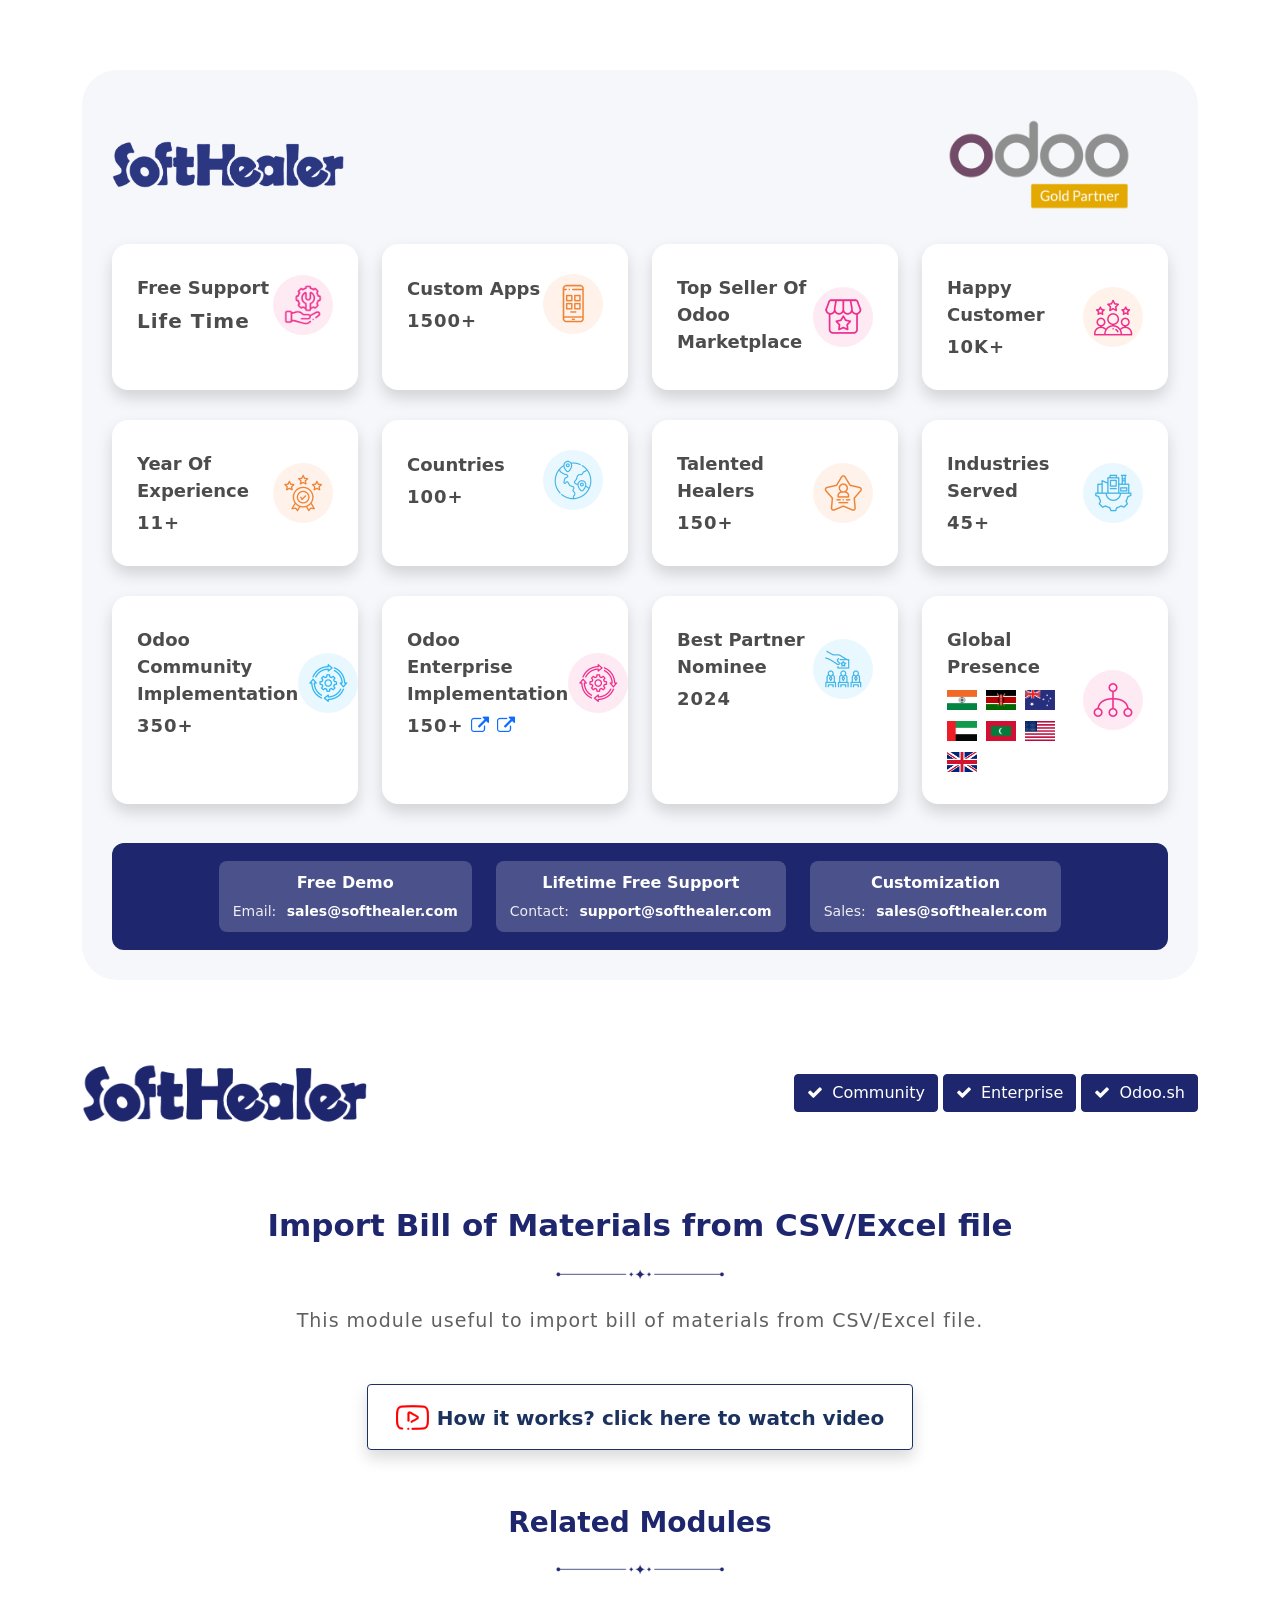
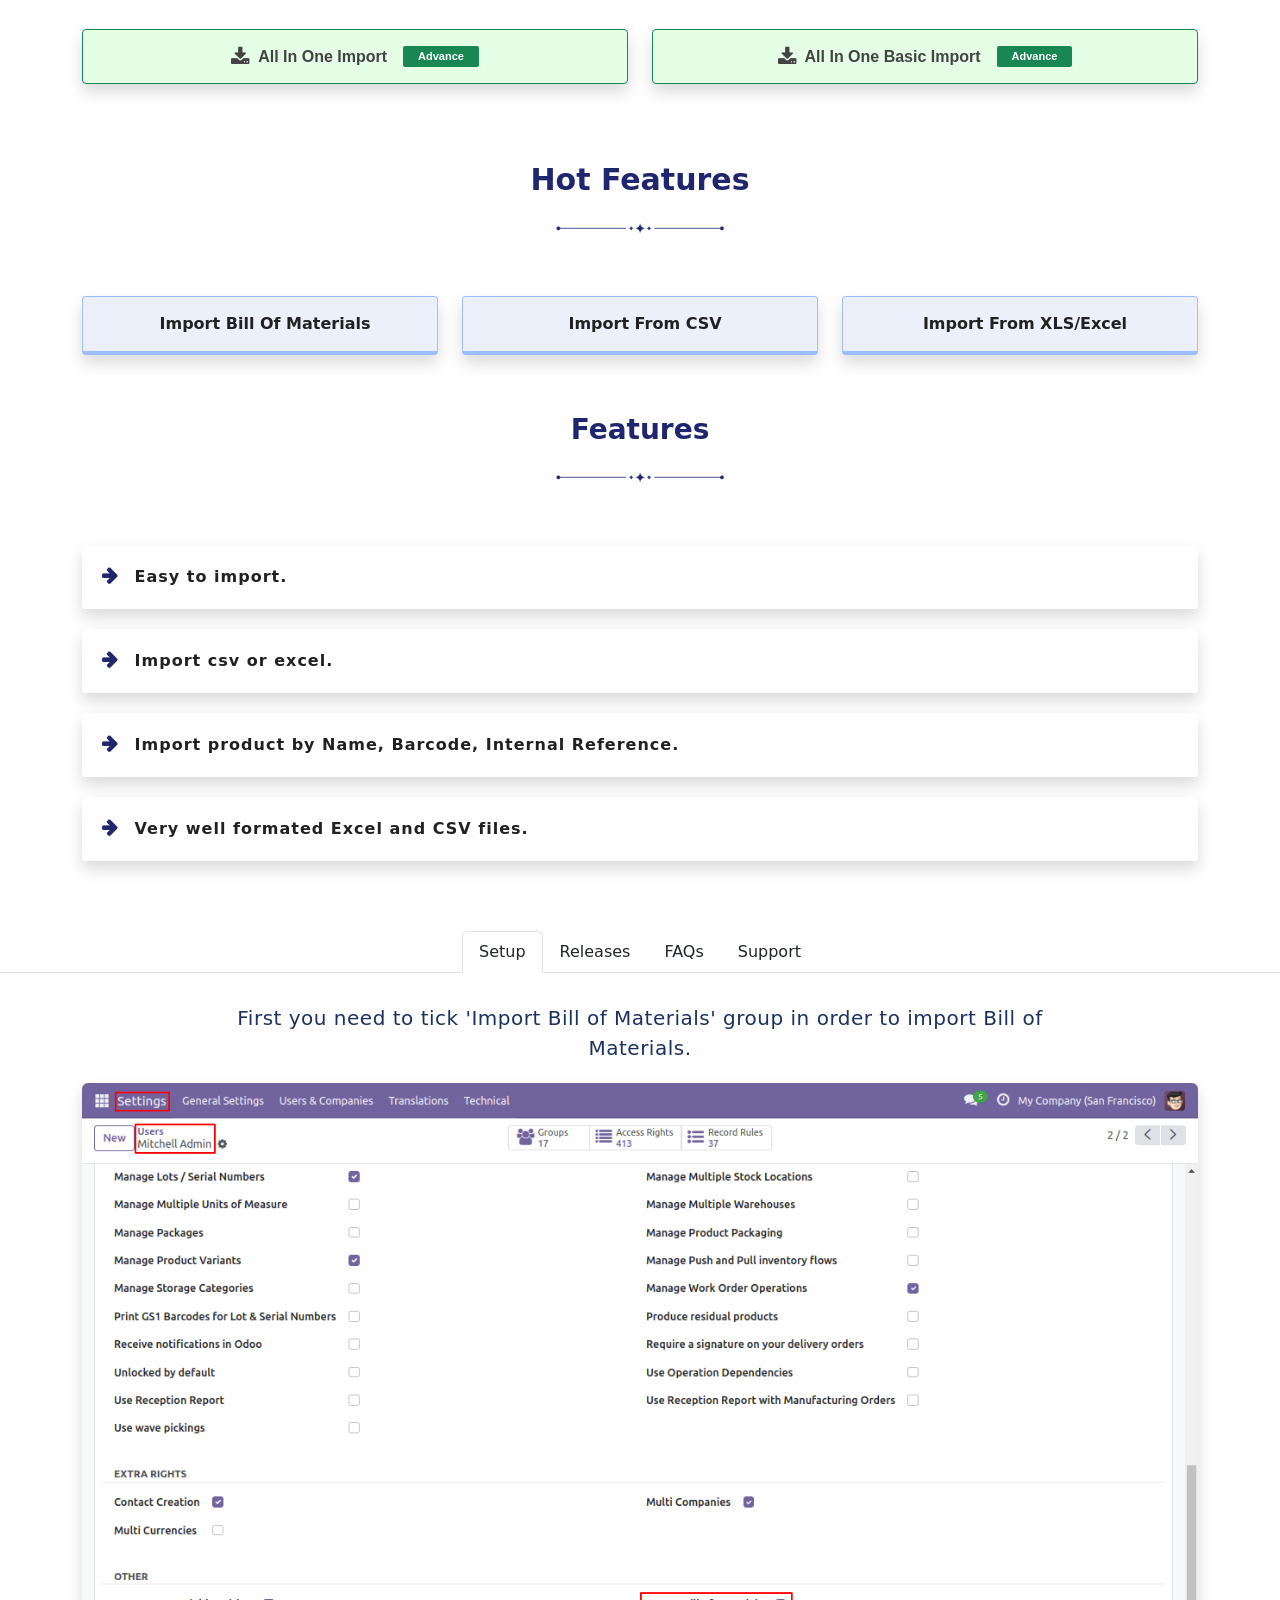
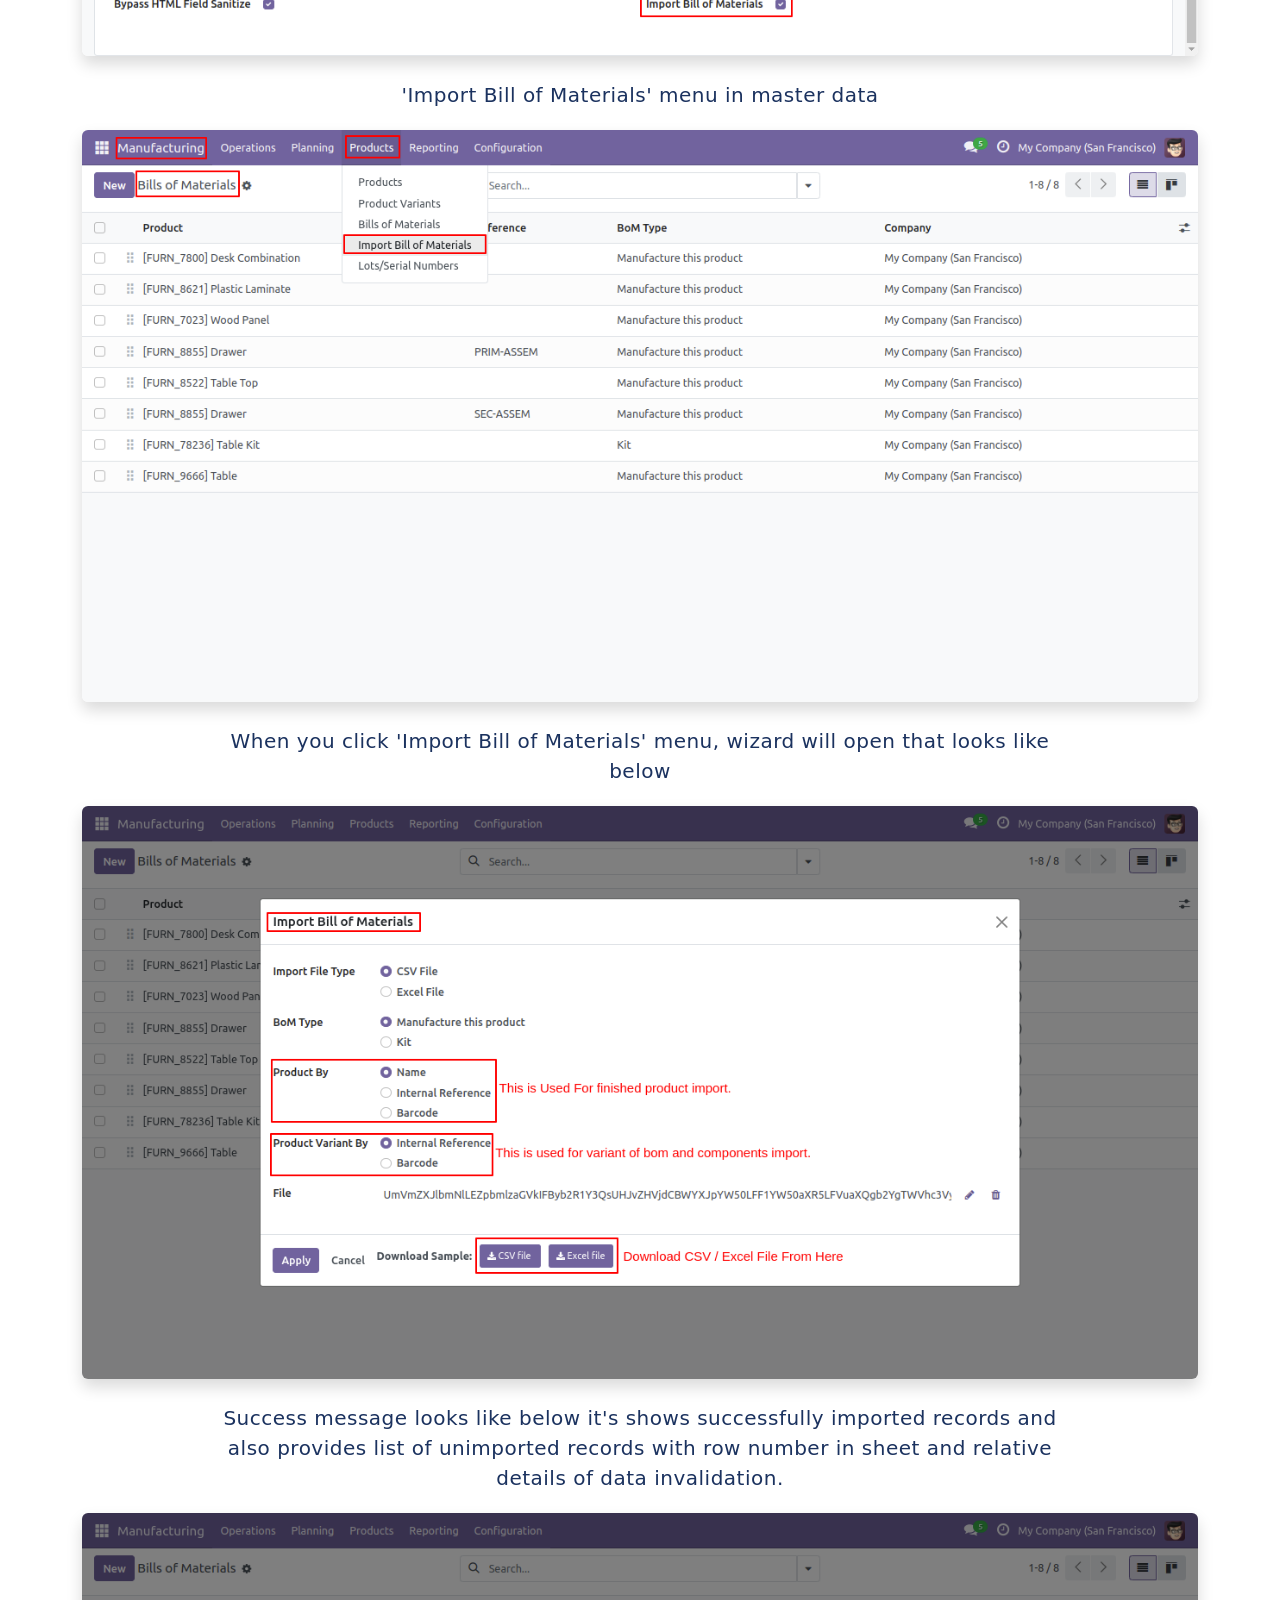
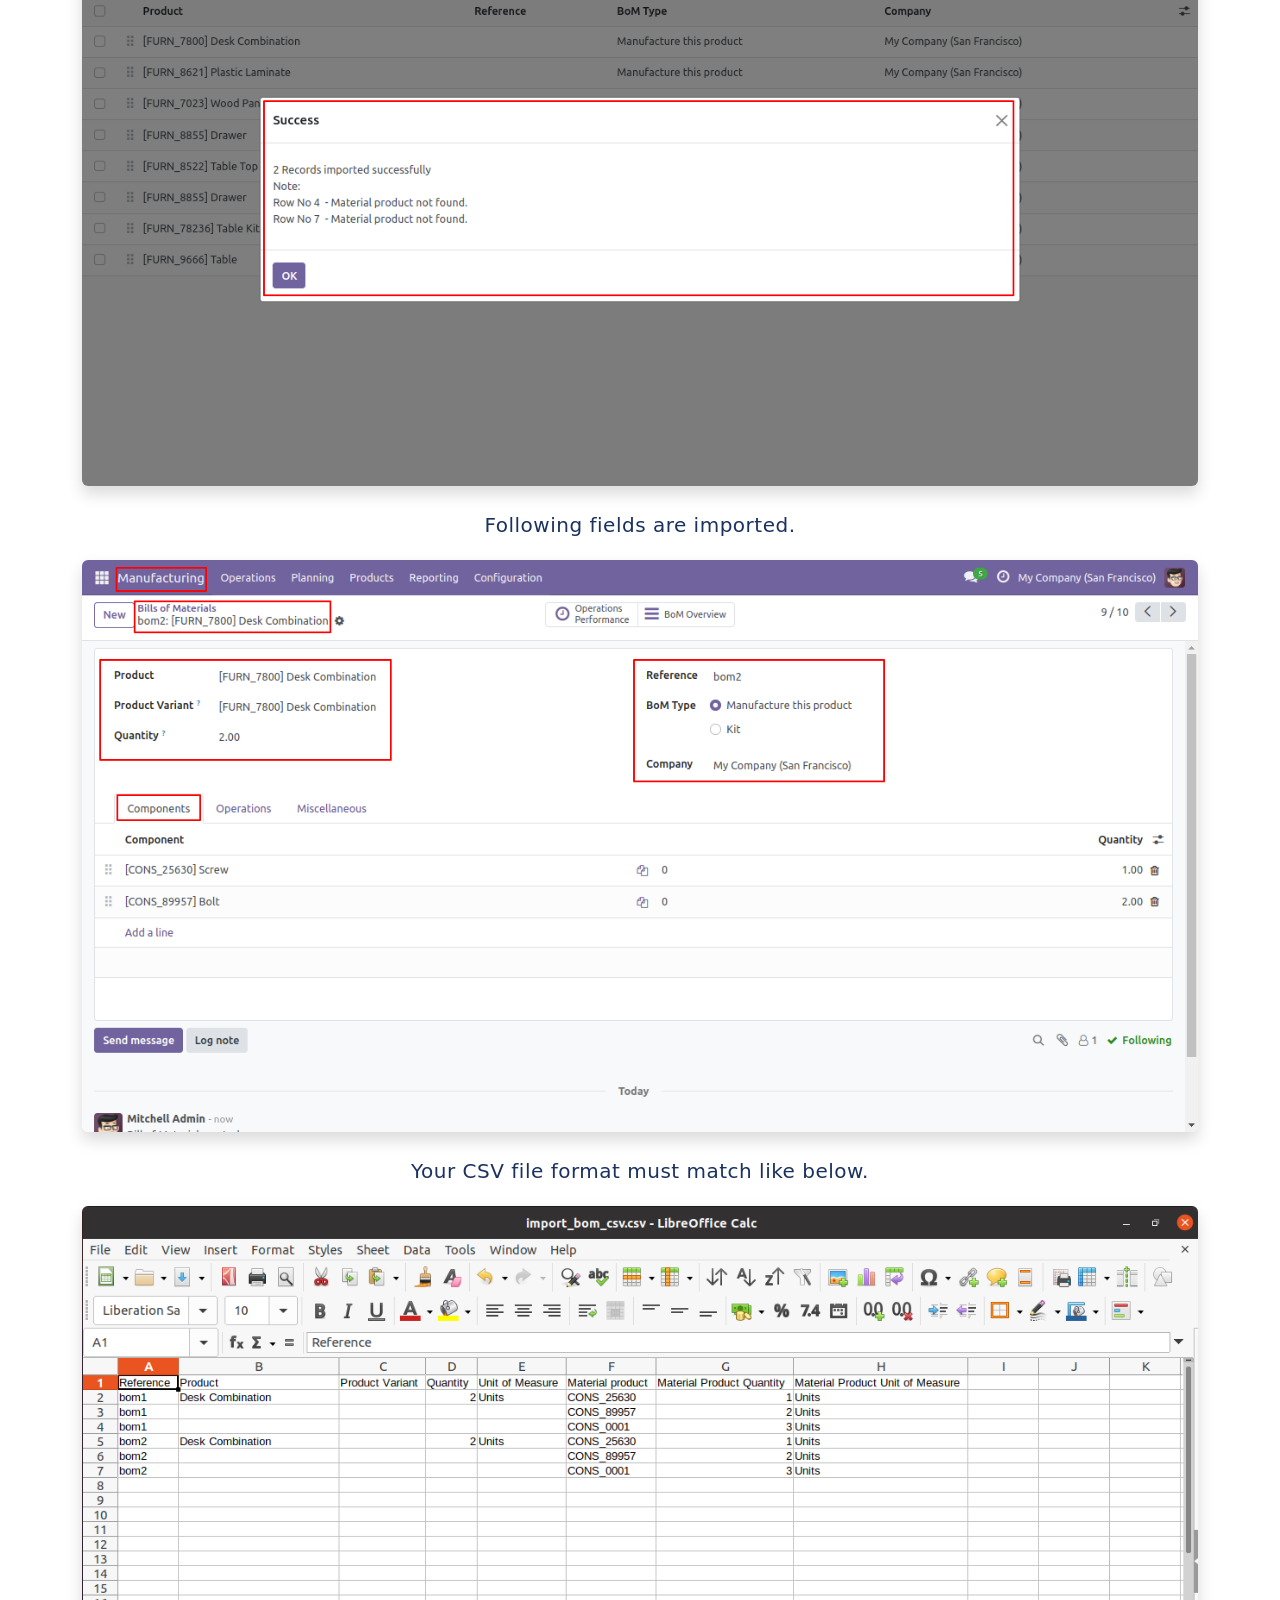
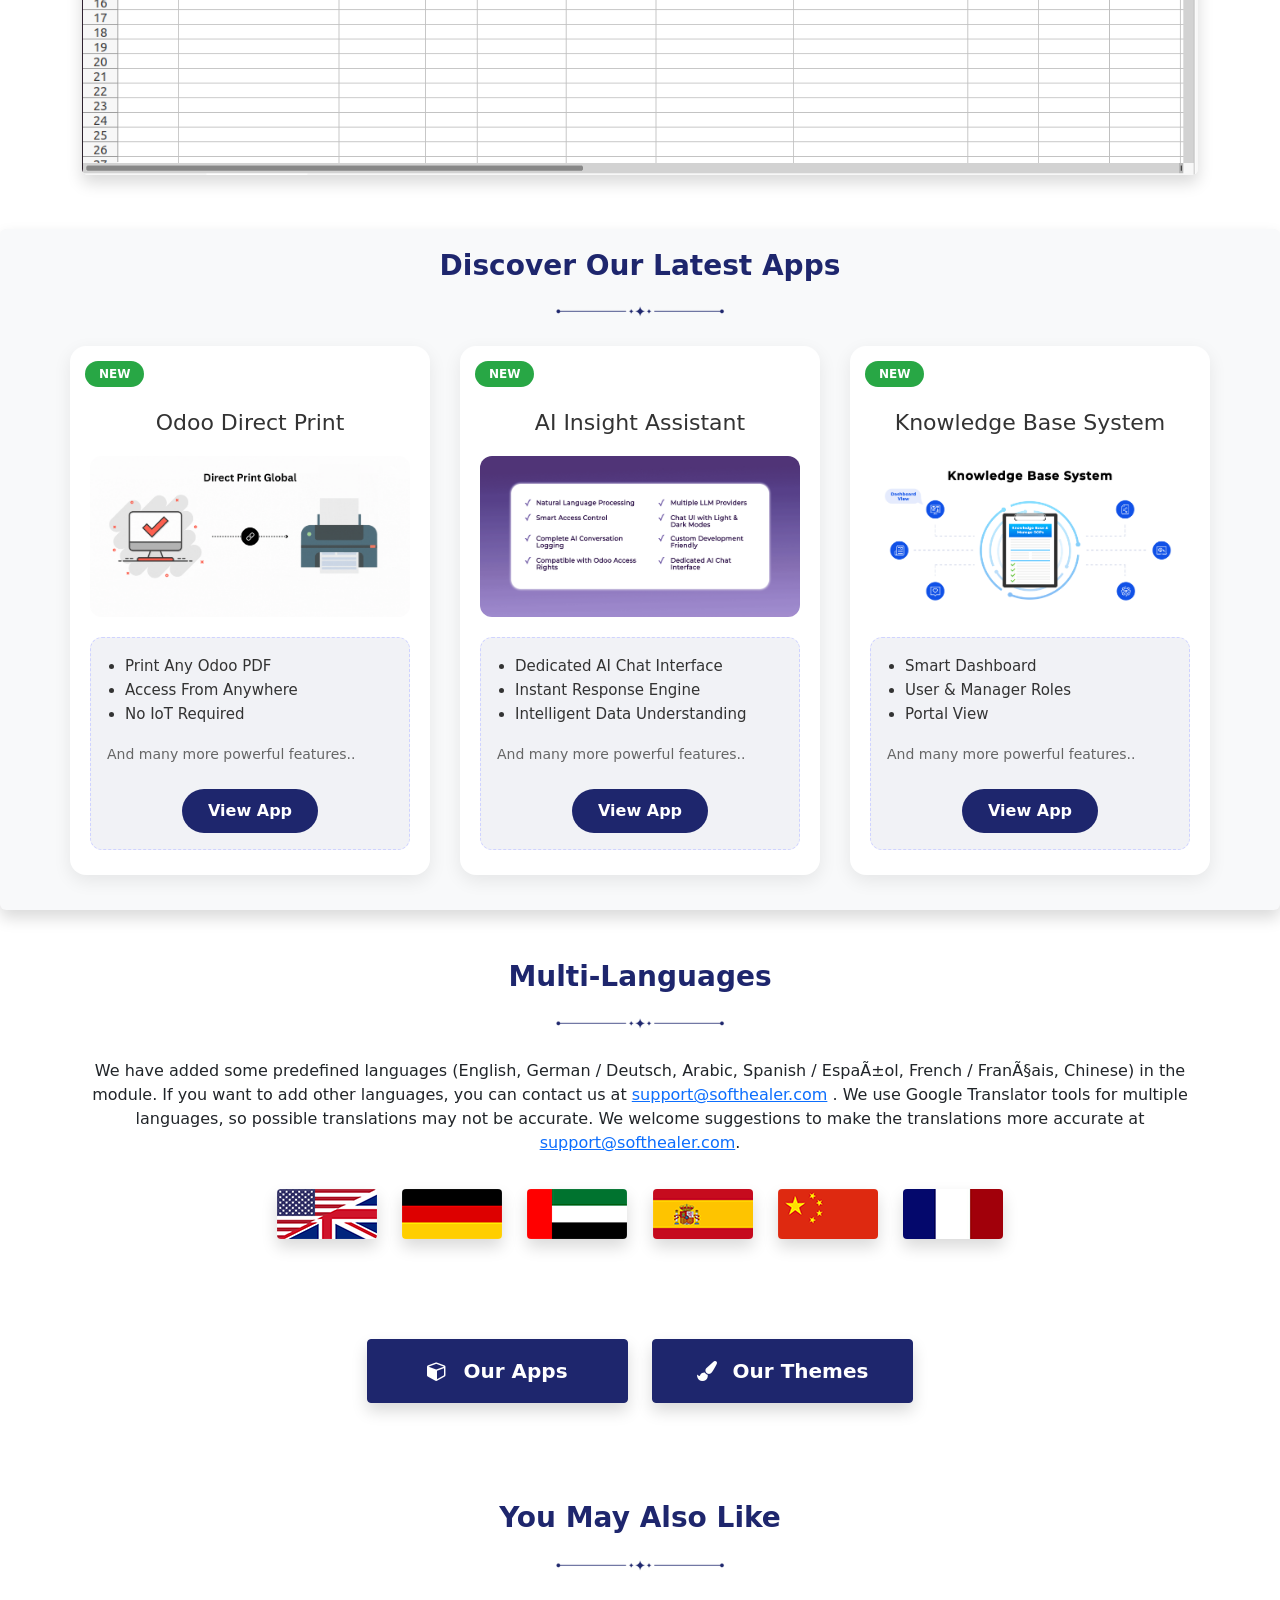
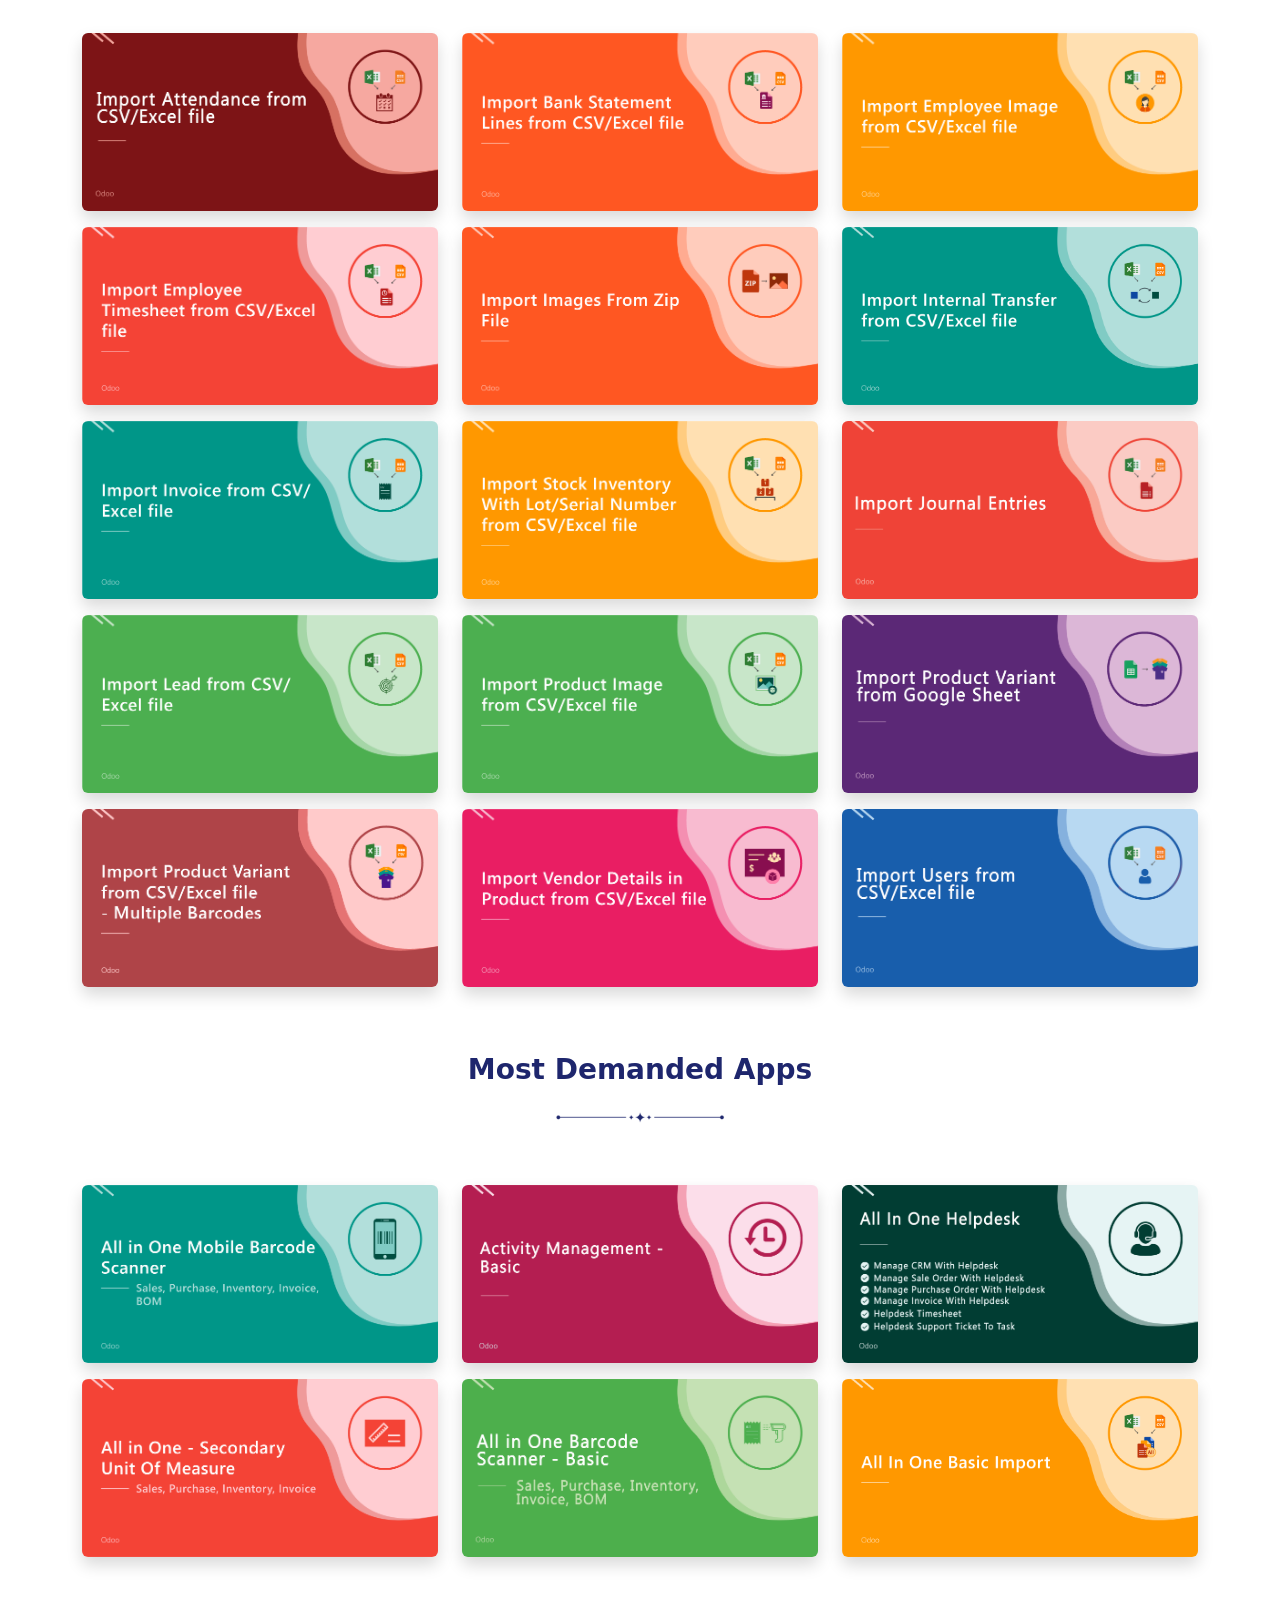
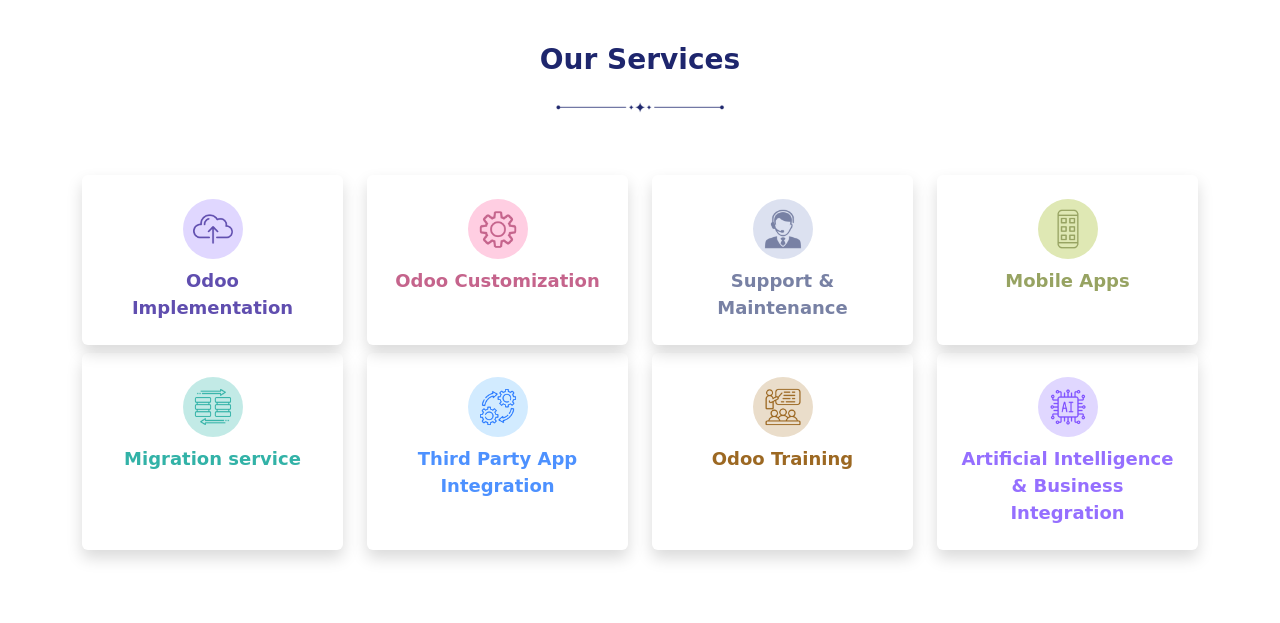
<file: sh_import_bom/static/description/index.html>
<!DOCTYPE html>
<html>

<head>
   <title></title>
   <!-- <link rel="stylesheet" href="https://maxcdn.bootstrapcdn.com/bootstrap/4.5.0/css/bootstrap.min.css"> -->
   <link href="https://cdn.jsdelivr.net/npm/bootstrap@5.0.2/dist/css/bootstrap.min.css" rel="stylesheet"
      integrity="sha384-EVSTQN3/azprG1Anm3QDgpJLIm9Nao0Yz1ztcQTwFspd3yD65VohhpuuCOmLASjC" crossorigin="anonymous">
   <link rel="stylesheet" href="https://cdnjs.cloudflare.com/ajax/libs/font-awesome/4.7.0/css/font-awesome.min.css">
   <!-- <script src="https://ajax.googleapis.com/ajax/libs/jquery/3.5.1/jquery.min.js"></script>
     <script src="https://cdnjs.cloudflare.com/ajax/libs/popper.js/1.16.0/umd/popper.min.js"></script>
     <script src="https://maxcdn.bootstrapcdn.com/bootstrap/4.5.0/js/bootstrap.min.js"></script> -->
   <script src="https://cdn.jsdelivr.net/npm/bootstrap@5.0.2/dist/js/bootstrap.bundle.min.js"
      integrity="sha384-MrcW6ZMFYlzcLA8Nl+NtUVF0sA7MsXsP1UyJoMp4YLEuNSfAP+JcXn/tWtIaxVXM"
      crossorigin="anonymous"></script>
</head>

<body>
   <section class="sh_counter_section position-relative" style="margin-top:20px;margin-bottom:15px;padding:50px 0px;">
      <div class="container">
         <div class="" style="width: 100%;background-color: #f5f7fa;padding: 30px;border-radius: 35px;">
            <div class="row align-items-center">
               <div class="col-xxl-6 col-xl-6 col-lg-6 col-md-6 col-6" style="text-align:left">
                  <img src="brandsection/img/softhealer_other.png" alt="logo" style="width:45%">
               </div>
               <div class="col-xxl-6 col-xl-6 col-lg-6 col-md-6 col-6" style="text-align:right">
                  <div class="sh_right_logo w-50 ms-auto">
                     <img src="brandsection/img/odoo_gold_partner_rgb.png" alt="right logo" class="w-100">
                  </div>
               </div>
            </div>
            <div class="row ">
               <div class="col-xxl-3 col-xl-3 col-lg-6 col-md-6 col-12 card-group">
                  <div class="sh_counter_box rounded rounded-4 w-100 shadow justify-content-between"
                     style="padding: 30px 25px;border-radius: 4px;;background-color:#fff;margin:15px 0; ">
                     <div class="sh_content_box justify-content-between d-flex align-items-center">
                        <div class="sh_left">
                           <div class="sh_title_text"
                              style="text-transform: capitalize;font-size:18px;margin-bottom:5px; color:#4c4c4c; font-weight: 600;">
                              Free Support</div>
                           <div class="sh_counter_num"
                              style="font-size: 20px; letter-spacing:1px;font-weight:700;color:#4c4c4c;">Life Time</div>
                        </div>
                        <div class="sh_right">
                           <div class="sh_icon icon_2 d-flex justify-content-center align-items-center"
                              style="width: 60px;height: 60px; border-radius:50%;background-color: #ee368c1a;">
                              <img src="./brandsection/img/days free support.png" alt="Counter box img"
                                 style="width: 100%;height: 100%;padding: 10px;">
                           </div>
                        </div>
                     </div>
                  </div>
               </div>
               <div class="col-xxl-3 col-xl-3 col-lg-6 col-md-6 col-12 card-group">
                  <div class="sh_counter_box rounded rounded-4 w-100 shadow"
                     style="padding: 30px 25px;border-radius: 4px;background-color:#fff;margin:15px 0;">
                     <div class="sh_content_box justify-content-between d-flex align-items-center">
                        <div class="sh_left">
                           <div class="sh_title_text"
                              style="text-transform: capitalize;font-size:18px;margin-bottom:5px; color:#4c4c4c; font-weight: 600;">
                              Custom Apps</div>
                           <div class="sh_counter_num"
                              style="font-size:18px; letter-spacing:1px;font-weight:600;color:#4c4c4c;">1500+</div>
                        </div>
                        <div class="sh_right">
                           <div class="sh_icon icon_4 d-flex justify-content-center align-items-center"
                              style="width: 60px;height: 60px; border-radius:50%;background-color: #ee83361a;">
                              <img src="./brandsection/img/custom apps.png" alt="counter box img"
                                 style="width: 100%;height: 100%;padding: 10px;">
                           </div>
                        </div>
                     </div>
                  </div>
               </div>
               <div class="col-xxl-3 col-xl-3 col-lg-6 col-md-6 col-12 card-group">
                  <div class="sh_counter_box rounded rounded-4 w-100 shadow"
                     style="padding: 30px 25px;border-radius: 4px;background-color:#fff;margin:15px 0; ">
                     <div class="sh_content_box justify-content-between d-flex align-items-center">
                        <div class="sh_left">
                           <div class="sh_title_text"
                              style="text-transform: capitalize;font-size:18px;margin-bottom:5px; color:#4c4c4c; font-weight: 600;">
                              top seller of odoo marketplace</div>
                        </div>
                        <div class="sh_right">
                           <div class="sh_icon icon_2 d-flex justify-content-center align-items-center"
                              style="width: 60px;height: 60px; border-radius:50%;background-color: #ee368c1a;">
                              <img src="./brandsection/img/top seller of odoo marketplace.png" alt="counter box img"
                                 style="width: 100%;height: 100%;padding: 10px;">
                           </div>
                        </div>
                     </div>
                  </div>
               </div>
               <div class="col-xxl-3 col-xl-3 col-lg-6 col-md-6 col-12 card-group">
                  <div class="sh_counter_box rounded rounded-4 w-100 shadow"
                     style="padding: 30px 25px;border-radius: 4px;background-color:#fff;margin:15px 0; ">
                     <div class="sh_content_box justify-content-between d-flex align-items-center">
                        <div class="sh_left">
                           <div class="sh_title_text"
                              style="text-transform: capitalize;font-size:18px;margin-bottom:5px; color:#4c4c4c; font-weight: 600;">
                              Happy Customer</div>
                           <div class="sh_counter_num"
                              style="font-size:18px; letter-spacing:1px;font-weight:600;color:#4c4c4c;">10K+</div>
                        </div>
                        <div class="sh_right">
                           <div class="sh_icon icon_2 d-flex justify-content-center align-items-center"
                              style="width: 60px;height: 60px; border-radius:50%;background-color: #ee83361a;">
                              <img src="./brandsection/img/happy customer.png" alt="counter box img"
                                 style="width: 100%;height: 100%;padding: 10px;">
                           </div>
                        </div>
                     </div>
                  </div>
               </div>

            </div>
            <div class="row ">
               <div class="col-xxl-3 col-xl-3 col-lg-6 col-md-6 col-12 card-group">
                  <div class="sh_counter_box rounded rounded-4 w-100 shadow"
                     style="padding: 30px 25px;border-radius: 4px;background-color:#fff;margin:15px 0; ">
                     <div class="sh_content_box justify-content-between d-flex align-items-center">
                        <div class="sh_left">
                           <div class="sh_title_text"
                              style="text-transform: capitalize;font-size:18px;margin-bottom:5px; color:#4c4c4c; font-weight: 600;">
                              Year Of Experience</div>
                           <div class="sh_counter_num"
                              style="font-size:18px; letter-spacing:1px;font-weight:600;color:#4c4c4c;">11+</div>
                        </div>
                        <div class="sh_right">
                           <div class="sh_icon icon_2 d-flex justify-content-center align-items-center"
                              style="width: 60px;height: 60px; border-radius:50%;background-color: #ee83361a;">
                              <img src="./brandsection/img/year of experience.png" alt="counter box img"
                                 style="width: 100%;height: 100%;padding: 10px;">
                           </div>
                        </div>
                     </div>
                  </div>
               </div>
               <div class="col-xxl-3 col-xl-3 col-lg-6 col-md-6 col-12 card-group">
                  <div class="sh_counter_box rounded rounded-4 w-100 shadow"
                     style="padding: 30px 25px;border-radius: 4px;background-color:#fff;margin:15px 0;">
                     <div class="sh_content_box justify-content-between d-flex align-items-center">
                        <div class="sh_left">
                           <div class="sh_title_text"
                              style="text-transform: capitalize;font-size:18px;margin-bottom:5px; color:#4c4c4c; font-weight: 600;">
                              countries</div>
                           <div class="sh_counter_num"
                              style="font-size:18px; letter-spacing:1px;font-weight:600;color:#4c4c4c;">100+</div>
                        </div>
                        <div class="sh_right">
                           <div class="sh_icon icon_3 d-flex justify-content-center align-items-center"
                              style="width: 60px;height: 60px; border-radius:50%;background-color: #2db6f51a;">
                              <img src="./brandsection/img/countries.png" alt="counter box img"
                                 style="width: 100%;height: 100%;padding: 10px;">
                           </div>
                        </div>
                     </div>
                  </div>
               </div>
               <div class="col-xxl-3 col-xl-3 col-lg-6 col-md-6 col-12 card-group">
                  <div class="sh_counter_box rounded rounded-4 w-100 shadow"
                     style="padding: 30px 25px;border-radius: 4px;background-color:#fff;margin:15px 0;">
                     <div class="sh_content_box justify-content-between d-flex align-items-center">
                        <div class="sh_left">
                           <div class="sh_title_text"
                              style="text-transform: capitalize;font-size:18px;margin-bottom:5px; color:#4c4c4c; font-weight: 600;">
                              Talented healers</div>
                           <div class="sh_counter_num"
                              style="font-size:18px; letter-spacing:1px;font-weight:600;color:#4c4c4c;">150+</div>
                        </div>
                        <div class="sh_right">
                           <div class="sh_icon icon_4 d-flex justify-content-center align-items-center"
                              style="width: 60px;height: 60px; border-radius:50%;background-color: #ee83361a;">
                              <img src="./brandsection/img/talented healers.png" alt="counter box img"
                                 style="width: 100%;height: 100%;padding: 10px;">
                           </div>
                        </div>
                     </div>
                  </div>
               </div>
               <div class="col-xxl-3 col-xl-3 col-lg-6 col-md-6 col-12 card-group">
                  <div class="sh_counter_box rounded rounded-4 w-100 shadow"
                     style="padding: 30px 25px;border-radius: 4px;background-color:#fff;margin:15px 0;">
                     <div class="sh_content_box justify-content-between d-flex align-items-center">
                        <div class="sh_left">
                           <div class="sh_title_text"
                              style="text-transform: capitalize;font-size:18px;margin-bottom:5px; color:#4c4c4c; font-weight: 600;">
                              Industries Served</div>
                           <div class="sh_counter_num"
                              style="font-size:18px; letter-spacing:1px;font-weight:600;color:#4c4c4c;">45+</div>
                        </div>
                        <div class="sh_right">
                           <div class="sh_icon icon_4 d-flex justify-content-center align-items-center"
                              style="width: 60px;height: 60px; border-radius:50%;background-color: #2db6f51a;">
                              <img src="./brandsection/img/industries served.png" alt="counter box img"
                                 style="width: 100%;height: 100%;padding: 10px;">
                           </div>
                        </div>
                     </div>
                  </div>
               </div>
            </div>
            <div class="row ">
               <div class="col-xxl-3 col-xl-3 col-lg-6 col-md-6 col-12 card-group">
                  <div class="sh_counter_box rounded rounded-4 w-100 shadow"
                     style="padding: 30px 25px;border-radius: 4px;background-color:#fff;margin:15px 0;">
                     <div class="sh_content_box justify-content-between d-flex align-items-center">
                        <div class="sh_left">
                           <div class="sh_title_text"
                              style="text-transform: capitalize;font-size:18px;margin-bottom:5px; color:#4c4c4c; font-weight: 600;">
                              Odoo Community Implementation</div>
                           <div class="sh_counter_num"
                              style="font-size:18px; letter-spacing:1px;font-weight:600;color:#4c4c4c;">350+</div>
                        </div>
                        <div class="sh_right">
                           <div class="sh_icon icon_3 d-flex justify-content-center align-items-center"
                              style="width: 60px;height: 60px; border-radius:50%;background-color: #2db6f51a;">
                              <img src="./brandsection/img/odoo community implementation.png" alt="counter box img"
                                 style="width: 100%;height: 100%;padding: 10px;">
                           </div>
                        </div>
                     </div>
                  </div>
               </div>
               <div class="col-xxl-3 col-xl-3 col-lg-6 col-md-6 col-12 card-group">
                  <div class="sh_counter_box rounded rounded-4 w-100 shadow"
                     style="padding: 30px 25px;border-radius: 4px;background-color:#fff;margin:15px 0;">
                     <div class="sh_content_box justify-content-between d-flex align-items-center">
                        <div class="sh_left">
                           <div class="sh_title_text"
                              style="text-transform: capitalize;font-size:18px;margin-bottom:5px; color:#4c4c4c; font-weight: 600;">
                              Odoo Enterprise Implementation</div>
                           <div class="sh_counter_num"
                              style="font-size:18px; letter-spacing:1px;font-weight:600;color:#4c4c4c;">150+
                              <a
                                 href="https://www.odoo.com/es/partners/softhealer-technologies-private-limited-13363635?country_id=101"><i
                                    class="fa fa-external-link" aria-hidden="true"></i></a>
                              <a
                                 href="https://www.odoo.com/es/partners/softhealer-technologies-llc-18105100?country_id=2"><i
                                    class="fa fa-external-link" aria-hidden="true"></i></a>
                           </div>
                        </div>
                        <div class="sh_right">
                           <div class="sh_icon icon_4 d-flex justify-content-center align-items-center"
                              style="width: 60px;height: 60px; border-radius:50%;background-color:#ee368c1a;">
                              <img src="./brandsection/img/odoo enterprise implementation.png" alt="counter box img"
                                 style="width: 100%;height: 100%;padding: 10px;">
                           </div>
                        </div>
                     </div>
                  </div>
               </div>
               <div class="col-xxl-3 col-xl-3 col-lg-6 col-md-6 col-12 card-group">
                  <div class="sh_counter_box rounded rounded-4 w-100 shadow"
                     style="padding: 30px 25px;border-radius: 4px;background-color:#fff;margin:15px 0;">
                     <div class="sh_content_box justify-content-between d-flex align-items-center">
                        <div class="sh_left">
                           <div class="sh_title_text"
                              style="text-transform: capitalize;font-size:18px;margin-bottom:5px; color:#4c4c4c; font-weight: 600;">
                              Best partner Nominee</div>
                           <div class="sh_counter_num"
                              style="font-size:18px; letter-spacing:1px;font-weight:600;color:#4c4c4c;">2024</div>
                        </div>
                        <div class="sh_right">
                           <div class="sh_icon icon_3 d-flex justify-content-center align-items-center"
                              style="width: 60px;height: 60px; border-radius:50%;background-color: #2db6f51a;">
                              <img src="./brandsection/img/best partner nominee.png" alt="counter box img"
                                 style="width: 100%;height: 100%;padding: 10px;">
                           </div>
                        </div>
                     </div>
                  </div>
               </div>
               <div class="col-xxl-3 col-xl-3 col-lg-6 col-md-6 col-12 card-group">
                  <div class="sh_counter_box rounded rounded-4 w-100 shadow"
                     style="padding: 30px 25px;border-radius: 4px;background-color:#fff;margin:15px 0; ">
                     <div class="sh_content_box justify-content-between d-flex align-items-center">
                        <div class="sh_left">
                           <div class="sh_title_text"
                              style="text-transform: capitalize;font-size:18px;margin-bottom:5px; color:#4c4c4c; font-weight: 600;">
                              Global Presence</div>
                           <div class="sh_counter_num flex-wrap gap-1"
                              style="font-size:18px; letter-spacing:1px;font-weight:600;color:#4c4c4c; display: flex; align-items: center; flex-wrap: wrap; gap:5px;">
                              <div style="width: 30px;margin-right:5px;">
                                 <img src="brandsection/img/india_flag.jpg" class="w-100 h-100"
                                    style="object-fit: cover;">
                              </div>
                              <div style="width: 30px;margin-right:5px;">
                                 <img src="brandsection/img/kenya_flag.jpg" class="w-100 h-100"
                                    style="object-fit: cover;">
                              </div>
                              <div style="width: 30px;margin-right:5px;">
                                 <img src="brandsection/img/australia_flag.jpg" class="w-100 h-100"
                                    style="object-fit: cover;">
                              </div>
                              <div style="width: 30px;margin-right:5px;">
                                 <img src="brandsection/img/dubai_flag.jpg" class="w-100 h-100"
                                    style="object-fit: cover;">
                              </div>
                              <div style="width: 30px;margin-right:5px;">
                                 <img src="brandsection/img/maldives_flag.jpg" style="height:20px;" class="w-100"
                                    style="object-fit: cover;">
                              </div>
                              <div style="width: 30px;margin-right:5px;">
                                 <img src="brandsection/img/usa_flag.jpg" style="height:20px;" class="w-100"
                                    style="object-fit: cover;">
                              </div>
                              <div style="width: 30px;margin-right:5px;">
                                 <img src="brandsection/img/uk_flag.png" style="height:20px;" class="w-100"
                                    style="object-fit: cover;">
                              </div>
                           </div>
                        </div>
                        <div class="sh_right">
                           <div class="sh_icon icon_2 d-flex justify-content-center align-items-center"
                              style="width: 60px;height: 60px; border-radius:50%;background-color: #ee368c1a;">
                              <img src="brandsection/img/branch.png" alt="counter box img"
                                 style="width: 100%;height: 100%;padding: 10px;">
                           </div>
                        </div>
                     </div>
                  </div>
               </div>
            </div>
            <br />
            <div class="gap-4 justify-content-center align-items-center"
               style="color:#fff; border-radius:12px; padding:18px; display:flex; width:100%; background-color:#1e266d">
               <!-- Demo -->
               <div
                  style="min-width:240px; padding:10px 14px; border-radius:8px; text-align:center; background-color:rgba(255,255,255,0.2)">
                  <div style="font-size:16px; font-weight:700">Free Demo</div>
                  <div style="font-size:14px; margin-top:6px; color:rgba(255,255,255,0.9)">Email: <span
                        style="display:inline-block; font-weight:800; color:#fff; margin-left:6px">sales@softhealer.com</span>
                  </div>
               </div>

               <!-- 365 Days Support -->
               <div
                  style="min-width:240px; padding:10px 14px; border-radius:8px; text-align:center; background-color:rgba(255, 255, 255, 0.2)">
                  <div style="font-size:16px; font-weight:700"> <span
                        style="font-size: 16px;margin-top:6px;color: rgba(255,255,255,0.9);border-radius: 5px;color: #fff;">
                        Lifetime Free </span> Support</div>
                  <div style="font-size:14px; margin-top:6px; color:rgba(255,255,255,0.9)">Contact: <span
                        style="font-weight:800; color:#fff; margin-left:6px">support@softhealer.com</span></div>
               </div>

               <!-- Customization / Sales -->
               <div
                  style="min-width:240px; padding:10px 14px; border-radius:8px; text-align:center; background-color:rgba(255, 255, 255, 0.2)">
                  <div style="font-size:16px; font-weight:700">Customization</div>
                  <div style="font-size:14px; margin-top:6px; color:rgba(255,255,255,0.9)">Sales: <span
                        style="font-weight:800; color:#fff; margin-left:6px">sales@softhealer.com</span></div>
               </div>
            </div>

         </div>
      </div>
   </section>

   <section id="sh_module_header" class="sh_module_header">
      <div class="container">
         <div class="sh_center text-center" style='margin: 2rem 0;'>
            <div class="row align-items-center" style='align-items: center;'>
               <div class="col-lg-4 col-md-4 col-sm-12" style='text-align: left;'>
                  <img src='shapes/softhealer.png' alt='logo' style="width: 80%;">
               </div>
               <div class="col-lg-8 col-md-8 col-sm-12" style='text-align: right;'>
                  <span class='btn btn-primary'
                     style="position: relative; overflow: hidden; border: 1px solid transparent; padding: .375rem .75rem; font-size: 1rem; line-height: 1.5; border-radius: .25rem; background-color: #1e266d;border-color: #1e266d;"><i
                        class='fa fa-check' style="margin-right: 9px;"></i>Community</span>
                  <span class='btn btn-primary'
                     style="position: relative; overflow: hidden; border: 1px solid transparent; padding: .375rem .75rem; font-size: 1rem; line-height: 1.5; border-radius: .25rem; background-color: #1e266d;border-color: #1e266d;"><i
                        class='fa fa-check' style="margin-right: 9px;"></i>Enterprise</span>
                  <span class='btn btn-primary'
                     style="position: relative; overflow: hidden; border: 1px solid transparent; padding: .375rem .75rem; font-size: 1rem; line-height: 1.5; border-radius: .25rem; background-color: #1e266d;border-color: #1e266d;"><i
                        class='fa fa-check' style="margin-right: 9px;"></i>Odoo.sh</span>
               </div>
            </div>
         </div>
      </div>
   </section>
   <!-- heading  -->
   <section id="sh_module_desc" class="sh_module_desc" style="padding-top: 50px;">
      <div class="container">
         <div class="sh_center text-center">
            <h4 style="font-size: 31px;font-weight: 600;color: #1e266d;margin-bottom: 10px;">Import Bill of Materials
               from CSV/Excel file</h4>
            <!-- <img src="shape.png" style="width: 100px;display: block;text-align: center;margin: auto;margin-bottom: 20px;" /> -->
            <img src="shapes/heading.png" alt="heading" />
            <p style="color: #616060;font-size: 19px;margin: 0;letter-spacing: 1px;margin-top: 12px;">
               This module useful to import bill of materials from CSV/Excel file.
            </p>
         </div>
      </div>
   </section>

   <!-- For 1 Youtube Video  -->
   <section id="sh_youtube_videos" class="sh_youtube_videos" style="padding-top: 50px;">
      <div class="container">
         <div class="row">
            <div class="col-lg-3 hidden-xs" style="padding: 2.5rem 1rem !important;">
            </div>
            <div class="col-lg-6 col-md-6 col-sm-12 col-12 mb-2">
               <div class="mx-auto">
                  <a href="https://youtu.be/WyJVe5LK48Q" target="_blank"
                     class="shadow rounded py-3 px-4 mb-2 s_tooltip_tabs_tooltip_image s_figure_link text-center btn"
                     style="border-width: 1px;border-style: solid;border-color: #1b325f;color: #1b325f;position: relative; overflow: hidden;text-decoration: none;border-radius: 0px;display: inline-block;font-size: 20px;font-weight: bold;width: 100%;border-radius: 0.25rem !important;"><span><img
                           class="me-2" src="shapes/vd_btn.png" alt="video_btn" style="height: 25px;" /></span><span
                        class="align-middle">How it works? click here to watch video</span></a>
               </div>
            </div>
            <div class="col-lg-3 hidden-xs" style="padding: 2.5rem 1rem !important;">
            </div>
         </div>
      </div>
   </section>
   <!-- For 1 Youtube Video  -->

   <!-- Two button section -->
   <section class="sh_bg_cover" style="padding:40px 0px;background-color: transparent;">
      <div class="container">
         <div class="sh_center text-center" style="margin-bottom: 40px;">
            <h4 style="font-size: 28px;font-weight: 600;color: #1e266d;margin-bottom: 10px;">Related Modules</h4>
            <!-- <hr style="width: 100px;border-width: 2px;border-color: #1e266d;" /> -->
            <img src="shapes/heading.png" alt="heading" />
         </div>
         <div class="row">

            <div class="col-lg-6 col-md-6 mb-2 col-sm-12 col-12">
               <a href="https://apps.odoo.com/apps/modules/17.0/sh_all_in_one_import/" target="_blank"
                  style="text-decoration:none;">
                  <div
                     class="box p-3 shadow text-center border border-success rounded d-flex justify-content-center align-items-center"
                     align="center"
                     style="color:#434343; font-family:sans-serif!important;  margin-bottom:0px !important; text-align:justify; text-decoration: none;background-color: #e5ffe6;border-radius: 0.25rem !important;">
                     <!-- <img class="me-2" src="d.png" alt="gif" style="height: 25px;" /> -->
                     <span class="fa fa-download" style="font-size: 20px;color: #434343;margin-right: 8px;"></span>
                     <h6 class="mb-0 fw-bold me-2">All In One Import</h6> <span class="badge bg-success ms-2"
                        style="padding:5px 15px; border-radius:2px; color:#fff; font-size: 11px; font-weight:bold;vertical-align: text-top;">Advance</span>
                  </div>
               </a>
            </div>
            <div class="col-lg-6 col-md-6 mb-2 col-sm-12 col-12">
               <a href="https://apps.odoo.com/apps/modules/17.0/sh_all_in_one_basic_import/" target="_blank"
                  style="text-decoration:none;">
                  <div
                     class="box p-3 shadow text-center border border-success rounded d-flex justify-content-center align-items-center"
                     align="center"
                     style="color:#434343; font-family:sans-serif!important;  margin-bottom:0px !important; text-align:justify; text-decoration: none;background-color: #e5ffe6;border-radius: 0.25rem !important;">
                     <!-- <img class="me-2" src="d.png" alt="gif" style="height: 25px;" /> -->
                     <span class="fa fa-download" style="font-size: 20px;color: #434343;margin-right: 8px;"></span>
                     <h6 class="mb-0 fw-bold me-2">All In One Basic Import</h6> <span class="badge bg-success ms-2"
                        style="padding:5px 15px; border-radius:2px; color:#fff; font-size: 11px; font-weight:bold;vertical-align: text-top;">Advance</span>
                  </div>
               </a>
            </div>

         </div>
      </div>
   </section>
   <!-- end Two button section -->

   <section id="sh_hot_features" class="sh_hot_features" style="padding-top: 30px;background-color: transparent;">
      <div class="container">
         <div class="sh_center text-center mb-5">
            <h4 style="font-size: 30px;font-weight: 600;color: #1e266d;margin-bottom: 10px;">Hot Features</h4>
            <!-- <hr style="width: 100px;border-width: 2px;border-color: #1e266d;" /> -->
            <img src="shapes/heading.png" alt="heading" />
         </div>
         <div class="row">
            <div class="col-md-4 mb-2">
               <div class="sh_icon d-flex justify-content-center align-items-center rounded shadow"
                  style="padding: 15px;border: 1px solid #9ebdfb;border-bottom: 4px solid #9ebdfb;background-color: #ebf0fb;border-radius: 0.25rem !important;">

                  <span style="color: #212121;font-weight: 600;vertical-align: middle;padding-left: 10px;">Import Bill
                     Of Materials
                  </span>
               </div>
            </div>
            <div class="col-md-4 mb-2">
               <div class="sh_icon d-flex justify-content-center align-items-center rounded shadow"
                  style="padding: 15px;border: 1px solid #9ebdfb;border-bottom: 4px solid #9ebdfb;background-color: #ebf0fb;border-radius: 0.25rem !important;">
                  <!-- <span class="fa fa-long-arrow-right" style="text-align: center;color: #1e266d;font-size: 22px;"></span> -->
                  <span style="color: #212121;font-weight: 600;vertical-align: middle;padding-left: 10px;">Import From
                     CSV
                  </span>
               </div>
            </div>
            <div class="col-md-4 mb-2">
               <div class="sh_icon d-flex justify-content-center align-items-center rounded shadow"
                  style="padding: 15px;border: 1px solid #9ebdfb;border-bottom: 4px solid #9ebdfb;background-color: #ebf0fb;border-radius: 0.25rem !important;">
                  <!--  <span class="fa fa-long-arrow-right" style="text-align: center;color: #1e266d;font-size: 22px;"></span> -->
                  <span style="color: #212121;font-weight: 600;vertical-align: middle;padding-left: 10px;">Import From
                     XLS/Excel
                  </span>
               </div>
            </div>
         </div>
      </div>
      </div>
   </section>

   <section id="sh_features" class="sh_features" style="padding-top: 50px;background-color: transparent;">
      <div class="container">
         <div class="sh_center text-center mb-5">
            <h4 style="font-size: 28px;font-weight: 600;color: #1e266d;margin-bottom: 10px;">Features</h4>
            <!-- <hr style="width: 100px;border-width: 2px;border-color: #1e266d;" /> -->
            <img src="shapes/heading.png" alt="heading" />
         </div>
         <div id="Feature" class="tab-pane active">
            <ul style="padding: 0;list-style: none;">
               <li class="shadow rounded"
                  style="padding: 20px;margin-bottom: 20px;font-size: 16px;color: #212121;font-weight: 600;letter-spacing: 1px;display: block;border-radius: 0.25rem !important;">
                  <span class="fa fa-arrow-right"
                     style="color: #1e266d;font-weight: 600;font-size: 18px;padding-right: 10px;"></span> Easy to
                  import.
               </li>
               <li class="shadow rounded"
                  style="padding: 20px;margin-bottom: 20px;font-size: 16px;color: #212121;font-weight: 600;letter-spacing: 1px;display: block;border-radius: 0.25rem !important;">
                  <span class="fa fa-arrow-right"
                     style="color: #1e266d;font-weight: 600;font-size: 18px;padding-right: 10px;"></span> Import csv or
                  excel.
               </li>
               <li class="shadow rounded"
                  style="padding: 20px;margin-bottom: 20px;font-size: 16px;color: #212121;font-weight: 600;letter-spacing: 1px;display: block;border-radius: 0.25rem !important;">
                  <span class="fa fa-arrow-right"
                     style="color: #1e266d;font-weight: 600;font-size: 18px;padding-right: 10px;"></span> Import product
                  by Name, Barcode, Internal Reference.
               </li>
               <li class="shadow rounded"
                  style="padding: 20px;margin-bottom: 20px;font-size: 16px;color: #212121;font-weight: 600;letter-spacing: 1px;display: block;border-radius: 0.25rem !important;">
                  <span class="fa fa-arrow-right"
                     style="color: #1e266d;font-weight: 600;font-size: 18px;padding-right: 10px;"></span> Very well
                  formated Excel and CSV files.
               </li>
            </ul>
         </div>
      </div>
   </section>

   <section id="sh_tab" class="sh_tab" style="padding-top: 50px;background-color: transparent;">
      <div class="">
         <ul class="nav nav-tabs justify-content-center bg-transparent" id="nav-tab" role="tablist">
            <li class="nav-item" role="presentation">
               <a class="nav-link text-dark active" id="pills-home-tab-a" data-bs-toggle="pill"
                  data-bs-target="#Configurations" type="button" role="tab" aria-controls="pills-home"
                  aria-selected="false">Setup</a>
            </li>
            <li class="nav-item text-black" role="presentation">
               <a class="nav-link text-dark" id="pills-profile-tab-b" data-bs-toggle="pill" data-bs-target="#Release"
                  type="button" role="tab" aria-controls="pills-profile" aria-selected="false">Releases</a>
            </li>
            <li class="nav-item text-black" role="presentation">
               <a class="nav-link text-dark " id="pills-contact-tab-c" data-bs-toggle="pill" data-bs-target="#FAQ"
                  type="button" role="tab" aria-controls="pills-contact" aria-selected="true">FAQs</a>
            </li>
            <li class="nav-item text-black position-relative" role="presentation">
               <a class="nav-link text-dark " id="pills-contact-tab-c" data-bs-toggle="pill" data-bs-target="#Support"
                  type="button" role="tab" aria-controls="pills-contact" aria-selected="true">Support</a>
            </li>
         </ul>
         <div class="tab-content" style="padding-top: 30px;background-color: transparent;padding-bottom: 30px;">

            <!-- tab 2 -->
            <div id="Configurations" class="tab-pane active sh_configuration">
               <section id="sh_configuration">
                  <div class="container">
                     <div class="text-center">
                        <p
                           style="color: #1b325f;font-size: 20px;max-width: 75%;margin: auto;margin-bottom: 20px;letter-spacing: .5px;">
                           First you need to tick 'Import Bill of Materials' group in order to import Bill of Materials.
                        </p>
                        <div class="col-md-12">
                           <img class="img-responsive rounded shadow" src="screenshots/1.png" style="width: 100%;" />
                        </div>
                        <br />
                        <p
                           style="color: #1b325f;font-size: 20px;max-width: 75%;margin: auto;margin-bottom: 20px;letter-spacing: .5px;">
                           'Import Bill of Materials' menu in master data
                        </p>
                        <div class="col-md-12">
                           <img class="img-responsive rounded shadow" src="screenshots/2.png" style="width: 100%;" />
                        </div>
                        <br />
                        <p
                           style="color: #1b325f;font-size: 20px;max-width: 75%;margin: auto;margin-bottom: 20px;letter-spacing: .5px;">
                           When you click 'Import Bill of Materials' menu, wizard will open that looks like below
                        </p>
                        <div class="col-md-12">
                           <img class="img-responsive rounded shadow" src="screenshots/3.png" style="width: 100%;" />
                        </div>
                        <br />
                        <p
                           style="color: #1b325f;font-size: 20px;max-width: 75%;margin: auto;margin-bottom: 20px;letter-spacing: .5px;">
                           Success message looks like below it's shows successfully imported records and also provides
                           list of unimported
                           records with row number in sheet and relative details of data invalidation.
                        </p>
                        <div class="col-md-12">
                           <img class="img-responsive rounded shadow" src="screenshots/4.png" style="width: 100%;" />
                        </div>
                        <br />
                        <p
                           style="color: #1b325f;font-size: 20px;max-width: 75%;margin: auto;margin-bottom: 20px;letter-spacing: .5px;">
                           Following fields are imported.
                        </p>
                        <div class="col-md-12">
                           <img class="img-responsive rounded shadow" src="screenshots/5.png" style="width: 100%;" />
                        </div>
                        <br />
                        <p
                           style="color: #1b325f;font-size: 20px;max-width: 75%;margin: auto;margin-bottom: 20px;letter-spacing: .5px;">
                           Your CSV file format must match like below.
                        </p>
                        <div class="col-md-12">
                           <img class="img-responsive rounded shadow" src="screenshots/6.png" style="width: 100%;" />
                        </div>
                        <br />
                     </div>
                  </div>
               </section>
            </div>
            <!-- tab 2 -->

            <!-- tab 3 -->
            <div id="Release" class="tab-pane fade container sh_release">

               <!--    <div class="sh_content shadow rounded bg-white" style="padding: 20px;margin-bottom: 15px;">
                     <h4 style="font-size: 16px;margin: 0;color: #212121;text-decoration: none;font-weight: 600;letter-spacing: 1px;display: block;"><span class="fa fa-hand-o-right" style="color: #1e266d;font-weight: 600;font-size: 18px;padding-right: 10px;"></span> <span>Version 17.0.4</span> | <span style="color: #1e266d;">Released on : 15<sup>th</sup> October 2023</span></h4>
                     <div style="font-size: 16px;padding-left: 32px;color: #555;margin: 0;padding-top: 15px;">
                        <div style="font-weight: normal;" class="d-flex align-items-center"><span
                                      class="badge bg-success me-2"
                                      style="
                                          background-color: #43a047 !important;
                                          padding: 5px 17px;
                                          border-radius: 3px;
                                          color: #fff;
                                          font-size: 9px;
                                          text-transform: uppercase;
                                          font-weight: bold;
                                          box-shadow: 0 1px 3px rgba(0, 0, 0, 0.12), 0 1px 2px rgba(0, 0, 0, 0.24);
                                      "
                                  >
                                      New
                                  </span>
                                  <span style="vertical-align: middle;font-size: 15px;">Helpdesk Whatsapp Feature Added.</span></div>
                     </div>
                  </div>
                    <div class="sh_content shadow rounded bg-white" style="padding: 20px;margin-bottom: 15px;">
                     <h4 style="font-size: 16px;margin: 0;color: #212121;text-decoration: none;font-weight: 600;letter-spacing: 1px;display: block;"><span class="fa fa-hand-o-right" style="color: #1e266d;font-weight: 600;font-size: 18px;padding-right: 10px;"></span> <span>Version 17.0.3</span> | <span style="color: #1e266d;">Released on : 10<sup>th</sup> October 2023</span></h4>
                     <div style="font-size: 16px;padding-left: 32px;color: #555;margin: 0;padding-top: 15px;">
                        <div style=" font-weight: normal;" class="d-flex align-items-center"> <span
                                      class="badge bg-warning me-2"
                                      style="
                                          background: #ff9800;
                                          padding: 5px 10px;
                                          border-radius: 3px;
                                          color: #fff;
                                          font-size: 9px;
                                          text-transform: uppercase;
                                          font-weight: bold;
                                          box-shadow: 0 1px 3px rgba(0, 0, 0, 0.12), 0 1px 2px rgba(0, 0, 0, 0.24);
                                      "
                                  >
                                      Update
                                  </span>
                                  <span style="vertical-align: middle;font-size: 15px;">Quick Reply Templates.</span></div>
                     </div>
                  </div>
                    <div class="sh_content shadow rounded bg-white" style="padding: 20px;margin-bottom: 15px;">
                     <h4 style="font-size: 16px;margin: 0;color: #212121;text-decoration: none;font-weight: 600;letter-spacing: 1px;display: block;"><span class="fa fa-hand-o-right" style="color: #1e266d;font-weight: 600;font-size: 18px;padding-right: 10px;"></span> <span>Version 17.0.2</span> | <span style="color: #1e266d;">Released on : 7<sup>th</sup> October 2023</span></h4>
                     <div style="font-size: 16px;padding-left: 32px;color: #555;margin: 0;padding-top: 15px;">
                        <div style="font-weight: normal;" class="d-flex align-items-center"> <span
                                      class="badge bg-info me-2"
                                      style="
                                          background: #2196f3;
                                          padding: 5px 15px;
                                          border-radius: 3px;
                                          color: #fff;
                                          font-size: 9px;
                                          text-transform: uppercase;
                                          font-weight: bold;
                                          box-shadow: 0 1px 3px rgba(0, 0, 0, 0.12), 0 1px 2px rgba(0, 0, 0, 0.24);
                                      "
                                  >
                                      Fixed
                                  </span>
                                  <span style="vertical-align: middle;font-size: 15px;">Minor Bug Fixed.</span></div>
                     </div>
                  </div> -->
               <div class="sh_content shadow rounded bg-white" style="padding: 20px;margin-bottom: 15px;">
                  <h4
                     style="font-size: 16px;margin: 0;color: #212121;text-decoration: none;font-weight: 600;letter-spacing: 1px;display: block;">
                     <span class="fa fa-hand-o-right"
                        style="color: #1e266d;font-weight: 600;font-size: 18px;padding-right: 10px;"></span>
                     <span>Version 19.0.1</span> | <span style="color: #1e266d;">Released on : 29<sup>th</sup> August
                        2025</span></h4>
                  <div style="font-size: 16px;padding-left: 32px;color: #555;margin: 0;padding-top: 15px;">
                     <div style="font-weight: normal;" class="d-flex align-items-center">
                        <span class="badge me-2"
                           style="background-color: #1e266d !important; padding: 5px 15px; border-radius: 3px; color: #fff !important; font-size: 9px;text-transform: uppercase; font-weight: bold; box-shadow: 0 1px 3px rgba(0, 0, 0, 0.12), 0 1px 2px rgba(0, 0, 0, 0.24);">
                           Initial
                        </span>
                        <span style="vertical-align: middle;font-size: 15px;">Initial Release.
                     </div>
                  </div>
               </div>

            </div>
            <!-- tab 3 -->
            <!-- tab 4 -->
            <div id="FAQ" class="tab-pane fade container sh_faq">
               <div class="demo">
                  <div class="panel-group" id="accordion" role="tablist">
                     <div class="panel panel-default shadow rounded bg-white"
                        style="padding: 20px;margin-bottom: 20px;">
                        <div class="panel-heading" role="tab" id="headingOne" style="border: 0;padding: 0;">
                           <h4 class="panel-title" style="margin: 0;">
                              <a role="button" data-bs-toggle="collapse" data-bs-parent="#accordion" href="#collapseOne"
                                 aria-expanded="true" aria-controls="collapseOne"
                                 style="font-size: 16px;margin: 0;color: #212121;text-decoration: none;font-weight: 600;letter-spacing: 1px;display: flex;">
                                 <span class="fa fa-hand-o-right"
                                    style="color: #1e266d;font-weight: 600;font-size: 18px;padding-right: 10px;"></span>
                                 Is this application compatible with Odoo Enterprise as well as the Community edition of
                                 Odoo?
                                 <!--  <span class="fa fa-plus" style="float: right;background-color: #1e266d;width: 35px;height: 35px;text-align: center;line-height: 35px;color: #fff;border-radius: 50%;margin-top: -8px;"></span> -->
                              </a>
                           </h4>
                        </div>
                        <div id="collapseOne1" class="panel-collapse collapse show" role="tabpanel"
                           aria-labelledby="headingOne">
                           <div class="panel-body" style="padding-top: 20px;">
                              <ul
                                 style="list-style-type: disc;font-size: 16px;padding-left: 30px;color: #555;margin: 0;">
                                 <li style="margin-bottom: 0px;">Yes, this app works perfectly with Odoo Enterprise
                                    (Odoo.sh & Premise) as well as Community.
                                 </li>
                              </ul>
                           </div>
                        </div>
                     </div>
                     <div class="panel panel-default shadow rounded bg-white"
                        style="padding: 20px;margin-bottom: 20px;">
                        <div class="panel-heading" role="tab" id="headingThree" style="border: 0;padding: 0;">
                           <h4 class="panel-title" style="margin: 0;">
                              <a class="collapsed" role="button" data-bs-toggle="collapse" data-bs-parent="#accordion"
                                 href="#collapseThree" aria-expanded="false" aria-controls="collapseThree"
                                 style="font-size: 16px;margin: 0;color: #212121;text-decoration: none;font-weight: 600;letter-spacing: 1px;display: flex;">
                                 <span class="fa fa-hand-o-right"
                                    style="color: #1e266d;font-weight: 600;font-size: 18px;padding-right: 10px;"></span>
                                 Is this application compatible with odoo.com(odoo saas/online)? </a>
                           </h4>
                        </div>
                        <div id="collapseThree3" class="panel-collapse collapse show" role="tabpanel"
                           aria-labelledby="headingThree">
                           <div class="panel-body" style="padding-top: 20px;">
                              <ul
                                 style="list-style-type: disc;font-size: 16px;padding-left: 30px;color: #555;margin: 0;">
                                 <li style="margin-bottom: 0px;">No, this application is not compatible with
                                    odoo.com(odoo saas/Odoo Online)
                                 </li>
                              </ul>
                           </div>
                        </div>
                     </div>
                     <div class="panel panel-default shadow rounded bg-white"
                        style="padding: 20px;margin-bottom: 20px;">
                        <div class="panel-heading" role="tab" id="headingOne" style="border: 0;padding: 0;">
                           <h4 class="panel-title" style="margin: 0;">
                              <a role="button" data-toggle="collapse" data-parent="#accordion" href="#collapseOne"
                                 aria-expanded="true" aria-controls="collapseOne"
                                 style="font-size: 16px;margin: 0;color: #212121;text-decoration: none;font-weight: 600;letter-spacing: 1px;display: flex;">
                                 <span class="fa fa-hand-o-right"
                                    style="color: #1e266d;font-weight: 600;font-size: 18px;padding-right: 10px;"></span>
                                 Can I get a demo of the module before making a purchase?
                                 <!--  <span class="fa fa-plus" style="float: right;background-color: #1e266d;width: 35px;height: 35px;text-align: center;line-height: 35px;color: #fff;border-radius: 50%;margin-top: -8px;"></span> -->
                              </a>
                           </h4>
                        </div>
                        <div id="collapseOne1" class="panel-collapse collapse show" role="tabpanel"
                           aria-labelledby="headingOne">
                           <div class="panel-body" style="padding-top: 20px;">
                              <ul
                                 style="list-style-type: none;font-size: 16px;padding-left: 30px;color: #555;margin: 0;">
                                 <li style="margin-bottom: 0px;">
                                    Yes, to test this module, please contact us at <a
                                       href='mailto:support@softhealer.com'
                                       style="color: #007bff;font-weight: 600;text-decoration: none;">sales@softhealer.com</a>.
                                 </li>
                              </ul>
                           </div>
                        </div>
                     </div>
                     <div class="panel panel-default shadow rounded bg-white"
                        style="padding: 20px;margin-bottom: 20px;">
                        <div class="panel-heading" role="tab" id="headingThree" style="border: 0;padding: 0;">
                           <h4 class="panel-title" style="margin: 0;">
                              <a class="collapsed" role="button" data-bs-toggle="collapse" data-bs-parent="#accordion"
                                 href="#collapseThree" aria-expanded="false" aria-controls="collapseThree"
                                 style="font-size: 16px;margin: 0;color: #212121;text-decoration: none;font-weight: 600;letter-spacing: 1px;display: flex;">
                                 <span class="fa fa-hand-o-right"
                                    style="color: #1e266d;font-weight: 600;font-size: 18px;padding-right: 10px;"></span>
                                 I want some customization in this app. How can I request it?
                              </a>
                           </h4>
                        </div>
                        <div id="collapseThree3" class="panel-collapse collapse show" role="tabpanel"
                           aria-labelledby="headingThree">
                           <div class="panel-body" style="padding-top: 20px;">
                              <ul
                                 style="list-style-type: disc;font-size: 16px;padding-left: 30px;color: #555;margin: 0;">
                                 <li style="margin-bottom: 0px;">Please contact us at <a
                                       href='mailto:support@softhealer.com'
                                       style="color: #007bff;font-weight: 600;text-decoration: none;">sales@softhealer.com</a>to
                                    request customization.
                                 </li>
                              </ul>
                           </div>
                        </div>
                     </div>
                     <div class="panel panel-default shadow rounded bg-white"
                        style="padding: 20px;margin-bottom: 20px;">
                        <div class="panel-heading" role="tab" id="headingThree" style="border: 0;padding: 0;">
                           <h4 class="panel-title" style="margin: 0;">
                              <a class="collapsed" role="button" data-bs-toggle="collapse" data-bs-parent="#accordion"
                                 href="#collapseThree" aria-expanded="false" aria-controls="collapseThree"
                                 style="font-size: 16px;margin: 0;color: #212121;text-decoration: none;font-weight: 600;letter-spacing: 1px;display: flex;">
                                 <span class="fa fa-hand-o-right"
                                    style="color: #1e266d;font-weight: 600;font-size: 18px;padding-right: 10px;"></span>
                                 Do I get free support?
                              </a>
                           </h4>
                        </div>
                        <div id="collapseThree3" class="panel-collapse collapse show" role="tabpanel"
                           aria-labelledby="headingThree">
                           <div class="panel-body" style="padding-top: 20px;">
                              <ul
                                 style="list-style-type: disc;font-size: 16px;padding-left: 30px;color: #555;margin: 0;">
                                 <li style="margin-bottom: 0px;">
                                    Yes, we provide free support for 365 days from the date of purchase.
                                 </li>
                              </ul>
                           </div>
                        </div>
                     </div>
                     <div class="panel panel-default shadow rounded bg-white"
                        style="padding: 20px;margin-bottom: 20px;">
                        <div class="panel-heading" role="tab" id="headingThree" style="border: 0;padding: 0;">
                           <h4 class="panel-title" style="margin: 0;">
                              <a class="collapsed" role="button" data-bs-toggle="collapse" data-bs-parent="#accordion"
                                 href="#collapseThree" aria-expanded="false" aria-controls="collapseThree"
                                 style="font-size: 16px;margin: 0;color: #212121;text-decoration: none;font-weight: 600;letter-spacing: 1px;display: flex;">
                                 <span class="fa fa-hand-o-right"
                                    style="color: #1e266d;font-weight: 600;font-size: 18px;padding-right: 10px;"></span>
                                 Do I get free updates?
                              </a>
                           </h4>
                        </div>
                        <div id="collapseThree3" class="panel-collapse collapse show" role="tabpanel"
                           aria-labelledby="headingThree">
                           <div class="panel-body" style="padding-top: 20px;">
                              <ul
                                 style="list-style-type: disc;font-size: 16px;padding-left: 30px;color: #555;margin: 0;">
                                 <li style="margin-bottom: 0px;">Yes, you will receive lifetime free updates for the
                                    version of the module you purchased.
                                 </li>
                              </ul>
                           </div>
                        </div>
                     </div>
                     <div class="panel panel-default shadow rounded bg-white"
                        style="padding: 20px;margin-bottom: 20px;">
                        <div class="panel-heading" role="tab" id="headingThree" style="border: 0;padding: 0;">
                           <h4 class="panel-title" style="margin: 0;">
                              <a class="collapsed" role="button" data-bs-toggle="collapse" data-bs-parent="#accordion"
                                 href="#collapseThree" aria-expanded="false" aria-controls="collapseThree"
                                 style="font-size: 16px;margin: 0;color: #212121;text-decoration: none;font-weight: 600;letter-spacing: 1px;display: flex;">
                                 <span class="fa fa-hand-o-right"
                                    style="color: #1e266d;font-weight: 600;font-size: 18px;padding-right: 10px;"></span>
                                 Do we need to install any additional libraries to use this module?
                              </a>
                           </h4>
                        </div>
                        <div id="collapseThree3" class="panel-collapse collapse show" role="tabpanel"
                           aria-labelledby="headingThree">
                           <div class="panel-body" style="padding-top: 20px;">
                              <ul
                                 style="list-style-type: disc;font-size: 16px;padding-left: 30px;color: #555;margin: 0;">
                                 <li style="margin-bottom: 0px;">No, there is no need to install any additional
                                    libraries.</li>
                              </ul>
                           </div>
                        </div>
                     </div>
                     <div class="panel panel-default shadow rounded bg-white"
                        style="padding: 20px;margin-bottom: 20px;">
                        <div class="panel-heading" role="tab" id="headingThree" style="border: 0;padding: 0;">
                           <h4 class="panel-title" style="margin: 0;">
                              <a class="collapsed" role="button" data-bs-toggle="collapse" data-bs-parent="#accordion"
                                 href="#collapseThree" aria-expanded="false" aria-controls="collapseThree"
                                 style="font-size: 16px;margin: 0;color: #212121;text-decoration: none;font-weight: 600;letter-spacing: 1px;display: flex;">
                                 <span class="fa fa-hand-o-right"
                                    style="color: #1e266d;font-weight: 600;font-size: 18px;padding-right: 10px;"></span>
                                 Do I have to buy the module for each version?
                              </a>
                           </h4>
                        </div>
                        <div id="collapseThree3" class="panel-collapse collapse show" role="tabpanel"
                           aria-labelledby="headingThree">
                           <div class="panel-body" style="padding-top: 20px;">
                              <ul
                                 style="list-style-type: disc;font-size: 16px;padding-left: 30px;color: #555;margin: 0;">
                                 <li style="margin-bottom: 0px;">Yes, for version 12 and above, you need to purchase the
                                    module separately for each version you intend to use.

                                 </li>
                              </ul>
                           </div>
                        </div>
                     </div>
                     <div class="panel panel-default shadow rounded bg-white"
                        style="padding: 20px;margin-bottom: 20px;">
                        <div class="panel-heading" role="tab" id="headingThree" style="border: 0;padding: 0;">
                           <h4 class="panel-title" style="margin: 0;">
                              <a class="collapsed" role="button" data-bs-toggle="collapse" data-bs-parent="#accordion"
                                 href="#collapseThree" aria-expanded="false" aria-controls="collapseThree"
                                 style="font-size: 16px;margin: 0;color: #212121;text-decoration: none;font-weight: 600;letter-spacing: 1px;display: flex;">
                                 <span class="fa fa-hand-o-right"
                                    style="color: #1e266d;font-weight: 600;font-size: 18px;padding-right: 10px;"></span>
                                 If I purchase a module in the wrong version, can I exchange it for another version or
                                 get a refund?
                              </a>
                           </h4>
                        </div>
                        <div id="collapseThree3" class="panel-collapse collapse show" role="tabpanel"
                           aria-labelledby="headingThree">
                           <div class="panel-body" style="padding-top: 20px;">
                              <ul
                                 style="list-style-type: disc;font-size: 16px;padding-left: 30px;color: #555;margin: 0;">
                                 <li style="margin-bottom: 0px;">
                                    No, exchanges or refunds are not allowed. Please make sure to select the correct
                                    version before purchasing.
                                 </li>
                              </ul>
                           </div>
                        </div>
                     </div>
                     <div class="panel panel-default shadow rounded bg-white"
                        style="padding: 20px;margin-bottom: 20px;">
                        <div class="panel-heading" role="tab" id="headingThree" style="border: 0;padding: 0;">
                           <h4 class="panel-title" style="margin: 0;">
                              <a class="collapsed" role="button" data-bs-toggle="collapse" data-bs-parent="#accordion"
                                 href="#collapseThree" aria-expanded="false" aria-controls="collapseThree"
                                 style="font-size: 16px;margin: 0;color: #212121;text-decoration: none;font-weight: 600;letter-spacing: 1px;display: flex;">
                                 <span class="fa fa-hand-o-right"
                                    style="color: #1e266d;font-weight: 600;font-size: 18px;padding-right: 10px;"></span>
                                 Do you provide free language translation support?
                              </a>
                           </h4>
                        </div>
                        <div id="collapseThree3" class="panel-collapse collapse show" role="tabpanel"
                           aria-labelledby="headingThree">
                           <div class="panel-body" style="padding-top: 20px;">
                              <ul
                                 style="list-style-type: disc;font-size: 16px;padding-left: 30px;color: #555;margin: 0;">
                                 <li style="margin-bottom: 0px;">
                                    You can contact us at <a href='mailto:support@softhealer.com'
                                       style="color: #007bff;font-weight: 600;text-decoration: none;">support@softhealer.com
                                    </a>for language translation support. We use Google Translator tools to provide
                                    translations in multiple languages, so the accuracy may vary. We welcome your
                                    suggestions to help improve translations.</li>
                              </ul>
                           </div>
                        </div>
                     </div>
                  </div>
               </div>
            </div>
            <!-- tab 4 -->
            <!-- tab 5 -->
            <div id="Support" class="tab-pane fade container sh_support">
               <div class="row">
                  <div class="col-md">
                     <div class="sh_content shadow rounded bg-white" style="padding: 20px;margin-bottom: 0px;">
                        <h4 class="mb-0"><a href="mailto:support@softhealer.com"
                              style="text-decoration: none;color: #212121;font-size: 18px;font-weight: 600;letter-spacing: 1px;"><span
                                 class="fa fa-envelope"
                                 style="color: #1e266d;padding-right: 10px;font-size: 20px;"></span> Please email us for
                              support at <b style="color: #1e266d">support@softhealer.com</b></a></h4>
                     </div>
                  </div>
               </div>
            </div>
            <!-- tab 5 -->
         </div>
      </div>
   </section>


   <section class="img-responsive rounded shadow" style="padding:20px 0;background-color:#f8f9fa;">
      <div style="max-width:1200px;margin:0 auto;padding:0 15px;">

         <!-- HEADER -->
         <div style="text-align:center;">
            <h2 style="font-size:28px;font-weight:600;color:#1e266d;">
               Discover Our Latest Apps
            </h2>
            <img src="shapes/heading.png" alt="heading" />
         </div>

         <!-- GRID -->
         <div style="display:flex;flex-wrap:wrap;justify-content:center;">

            <!-- CARD 1 -->
            <div style="width:100%;max-width:360px;margin:15px;
                        background-color:#ffffff;border-radius:16px;
                        box-shadow:0 6px 18px rgba(0,0,0,0.08);
                        overflow:hidden;">

               <div style="padding:15px;">
                  <span style="background-color:#28a745;color:#ffffff;
                                 font-size:12px;font-weight:bold;
                                 padding:6px 14px;border-radius:20px;">
                     NEW
                  </span>
               </div>

               <h3 style="font-size:22px;color:#333333;
                           text-align:center;margin:10px 20px 20px;">
                  Odoo Direct Print
               </h3>

               <div style="padding:0 20px 20px;">
                  <img src="Latest/direct.gif" style="width:100%;height:auto;
                                border-radius:12px;display:block;">
               </div>

               <!-- SOFT OVERLAY -->
               <div style="margin:0 20px 25px;
                            background:rgba(30,38,109,0.06);
                            border:1px dashed #cfd3ff;
                            border-radius:12px;
                            padding:16px;">

                  <ul style="margin:0 0 18px 18px;
                               padding:0;
                               font-size:15px;
                               color:#333333;
                               line-height:1.6;">
                     <li>Print Any Odoo PDF</li>
                     <li>Access From Anywhere</li>
                     <li>No IoT Required</li>
                  </ul>
                  <div style="font-size:14px;color:#666666;">
                     And many more powerful features..
                  </div><br />
                  <div style="text-align:center;">
                     <a href="https://apps.odoo.com/apps/modules/19.0/sh_direct_print" target="_blank" style="display:inline-block;
                                  padding:10px 26px;
                                  background-color:#1e266d;
                                  color:#ffffff;
                                  text-decoration:none;
                                  border-radius:28px;
                                  font-weight:600;">
                        View App
                     </a>
                  </div>
               </div>
            </div>

            <!-- CARD 2 -->
            <div style="width:100%;max-width:360px;margin:15px;
                        background-color:#ffffff;border-radius:16px;
                        box-shadow:0 6px 18px rgba(0,0,0,0.08);
                        overflow:hidden;">

               <div style="padding:15px;">
                  <span style="background-color:#28a745;color:#ffffff;
                                 font-size:12px;font-weight:bold;
                                 padding:6px 14px;border-radius:20px;">
                     NEW
                  </span>
               </div>

               <h3 style="font-size:22px;color:#333333;
                           text-align:center;margin:10px 20px 20px;">
                  AI Insight Assistant
               </h3>

               <div style="padding:0 20px 20px;">
                  <img src="Latest/ai.gif" style="width:100%;height:auto;
                                border-radius:12px;display:block;">
               </div>

               <div style="margin:0 20px 25px;
                            background:rgba(30,38,109,0.06);
                            border:1px dashed #cfd3ff;
                            border-radius:12px;
                            padding:16px;">

                  <ul style="margin:0 0 18px 18px;
                               padding:0;
                               font-size:15px;
                               color:#333333;
                               line-height:1.6;">
                     <li>Dedicated AI Chat Interface</li>
                     <li>Instant Response Engine</li>
                     <li>Intelligent Data Understanding</li>
                  </ul>
                  <div style="font-size:14px;color:#666666;">
                     And many more powerful features..
                  </div><br />
                  <div style="text-align:center;">
                     <a href="https://apps.odoo.com/apps/modules/19.0/sh_ai_assistance" target="_blank" style="display:inline-block;
                                  padding:10px 26px;
                                  background-color:#1e266d;
                                  color:#ffffff;
                                  text-decoration:none;
                                  border-radius:28px;
                                  font-weight:600;">
                        View App
                     </a>
                  </div>
               </div>
            </div>

            <!-- CARD 3 -->
            <div style="width:100%;max-width:360px;margin:15px;
                        background-color:#ffffff;border-radius:16px;
                        box-shadow:0 6px 18px rgba(0,0,0,0.08);
                        overflow:hidden;">

               <div style="padding:15px;">
                  <span style="background-color:#28a745;color:#ffffff;
                                 font-size:12px;font-weight:bold;
                                 padding:6px 14px;border-radius:20px;">
                     NEW
                  </span>
               </div>

               <h3 style="font-size:22px;color:#333333;
                           text-align:center;margin:10px 20px 20px;">
                  Knowledge Base System
               </h3>

               <div style="padding:0 20px 20px;">
                  <img src="Latest/know.gif" style="width:100%;height:auto;
                                border-radius:12px;display:block;">
               </div>

               <div style="margin:0 20px 25px;
                            background:rgba(30,38,109,0.06);
                            border:1px dashed #cfd3ff;
                            border-radius:12px;
                            padding:16px;">

                  <ul style="margin:0 0 18px 18px;
                               padding:0;
                               font-size:15px;
                               color:#333333;
                               line-height:1.6;">
                     <li>Smart Dashboard</li>
                     <li>User &amp; Manager Roles</li>
                     <li>Portal View</li>
                  </ul>
                  <div style="font-size:14px;color:#666666;">
                     And many more powerful features..
                  </div><br />
                  <div style="text-align:center;">
                     <a href="https://apps.odoo.com/apps/modules/19.0/sh_knowledge_base_dashboard" target="_blank"
                        style="display:inline-block;
                                  padding:10px 26px;
                                  background-color:#1e266d;
                                  color:#ffffff;
                                  text-decoration:none;
                                  border-radius:28px;
                                  font-weight:600;">
                        View App
                     </a>
                  </div>
               </div>
            </div>

         </div>
      </div>
   </section>
   <section id="sh_multi_language" class="sh_multi_language" style="margin: 50px 0;background-color: transparent;">
      <div class="container">
         <div class="sh_center text-center">
            <div class="sh_center text-center mb-3">
               <h4 style="font-size: 28px;font-weight: 600;color: #1e266d;margin-bottom: 10px;">Multi-Languages</h4>
               <img src="shapes/heading.png" alt="heading">
            </div>
            <div class="content">

               We have added some predefined languages (English, German / Deutsch, Arabic, Spanish / Español, French /
               Français, Chinese) in the module. If you want to add other languages, you can contact us at <a
                  href="support@softhealer.com">support@softhealer.com</a> . We use Google Translator tools for multiple
               languages, so possible translations may not be accurate. We welcome suggestions to make the translations
               more accurate at <a href="mailto:support@softhealer.com">support@softhealer.com</a>.
               <br /><br />
            </div>
         </div>
         <div class="row">
            <div class="col-lg-12 col-md-12 col-sm-12 col-12">
               <div class="img" style="text-align: center;">
                  <img class="shadow rounded" src="language/eng.png" title="English" alt="english"
                     style="object-fit: cover;margin: 10px 10px;border-radius: 0.25rem !important;" />
                  <img class="shadow rounded" src="language/german.png" title="Germany" alt="germany"
                     style="object-fit: cover;margin: 10px 10px;border-radius: 0.25rem !important;" />
                  <img class="shadow rounded" src="language/aarab.png" title="Arab" alt="arab"
                     style="object-fit: cover;margin: 10px 10px;border-radius: 0.25rem !important;" />
                  <img class="shadow rounded" src="language/spanish.jpg" title="Spanish" alt="spanish"
                     style="object-fit: cover;margin: 10px 10px;border-radius: 0.25rem !important;" />
                  <img class="shadow rounded" src="language/chinese.png" title="Chinese" alt="Chinese"
                     style="object-fit: cover;margin: 10px 10px;border-radius: 0.25rem !important;" />
                  <img class="shadow rounded" src="language/french.png" title="French" alt="French"
                     style="object-fit: cover;margin: 10px 10px;border-radius: 0.25rem !important;" />
               </div>
            </div>
         </div>
      </div>
   </section>
   <section class="sh_apps_buttons" style="padding:40px 0px; margin-top:2em;background-color: transparent;">
      <div class="container">
         <div class="sh_center text-center row">
            <div class="col-lg-3 col-md-3 col-sm-12 col-12"></div>
            <div class="col-lg-3 col-md-3 col-sm-12 col-12">
               <a class="shadow rounded py-3 px-4 mb-2 d-flex align-items-center justify-content-center"
                  style="border-width: 1px;border-style: solid;border-color: #1e266d;color: #fff;position: relative; overflow: hidden;text-decoration: none;border-radius: 0px;display: inline-block;font-size: 20px;font-weight: bold;width: 100%;background-color: #1e266d;border-radius: 0.25rem !important;"
                  href="https://apps.odoo.com/apps/modules/browse?author=Softhealer%20Technologies"
                  target="_blank"><span class="fa fa-cube me-3" style="font-size: 20px;color: #fff;"></span><span
                     class="align-middle">Our Apps</span></a>
            </div>
            <div class="col-lg-3 col-md-3 col-sm-12 col-12">
               <a class="shadow rounded py-3 px-4 mb-2 d-flex align-items-center justify-content-center"
                  style="border-width: 1px;border-style: solid;border-color: #1e266d;color: #fff;position: relative; overflow: hidden;text-decoration: none;border-radius: 0px;display: inline-block;font-size: 20px;font-weight: bold;width: 100%;background-color: #1e266d;border-radius: 0.25rem !important;"
                  href="https://apps.odoo.com/apps/themes/browse?author=Softhealer%20Technologies" target="_blank"><span
                     class="fa fa-paint-brush me-3" style="font-size: 20px;color: #fff;"></span><span
                     class="align-middle">Our Themes</span></a>
            </div>
            <div class="col-lg-3 col-md-3 col-sm-12 col-12"></div>
         </div>
      </div>
   </section>

   <section id="sh_like_module" class="sh_like_module" style="margin: 50px 0;background-color: transparent;">
      <div class="container">
         <div class="sh_center text-center mb-5">
            <h4 style="font-size: 28px;font-weight: 600;color: #1e266d;margin-bottom: 10px;">You May Also Like</h4>
            <img src="shapes/heading.png" alt="heading" />
         </div>
         <div class="row" style="margin-top: 1rem;">
            <div class="col-md-4 mb-3">
               <div class="sh_content shadow rounded" style="text-align: center;">
                  <div class="sh_img">
                     <a href="https://www.odoo.com/apps/modules/13.0/sh_import_attendance/">
                        <img class="rounded" src="youmaylike/image1.png" style="width: 100%"></img>
                     </a>
                  </div>
               </div>
            </div>
            <div class="col-md-4 mb-3">
               <div class="sh_content shadow rounded" style="text-align: center;">
                  <div class="sh_img">
                     <a href="https://apps.odoo.com/apps/modules/13.0/sh_import_bsl/">
                        <img class="rounded" src="youmaylike/image3.png" style="width: 100%"></img>
                     </a>
                  </div>
               </div>
            </div>
            <div class="col-md-4 mb-3">
               <div class="sh_content shadow rounded" style="text-align: center;">
                  <div class="sh_img">
                     <a href="https://apps.odoo.com/apps/modules/13.0/sh_import_emp_img/">
                        <img class="rounded" src="youmaylike/image4.png" style="width: 100%"></img>
                     </a>
                  </div>
               </div>
            </div>
            <div class="col-md-4 mb-3">
               <div class="sh_content shadow rounded" style="text-align: center;">
                  <div class="sh_img">
                     <a href="https://apps.odoo.com/apps/modules/13.0/sh_import_emp_timesheet/">
                        <img class="rounded" src="youmaylike/image5.png" style="width: 100%"></img>
                     </a>
                  </div>
               </div>
            </div>
            <div class="col-md-4 mb-3">
               <div class="sh_content shadow rounded" style="text-align: center;">
                  <div class="sh_img">
                     <a href="https://apps.odoo.com/apps/modules/13.0/sh_import_img_zip/">
                        <img class="rounded" src="youmaylike/image6.png" style="width: 100%"></img>
                     </a>
                  </div>
               </div>
            </div>
            <div class="col-md-4 mb-3">
               <div class="sh_content shadow rounded" style="text-align: center;">
                  <div class="sh_img">
                     <a href="https://www.odoo.com/apps/modules/13.0/sh_import_int_transfer/">
                        <img class="rounded" src="youmaylike/image7.png" style="width: 100%"></img>
                     </a>
                  </div>
               </div>
            </div>
            <div class="col-md-4 mb-3">
               <div class="sh_content shadow rounded" style="text-align: center;">
                  <div class="sh_img">
                     <a href="https://www.odoo.com/apps/modules/13.0/sh_import_inv/">
                        <img class="rounded" src="youmaylike/image8.png" style="width: 100%"></img>
                     </a>
                  </div>
               </div>
            </div>
            <div class="col-md-4 mb-3">
               <div class="sh_content shadow rounded" style="text-align: center;">
                  <div class="sh_img">
                     <a href="https://www.odoo.com/apps/modules/13.0/sh_import_inventory_with_lot_serial/">
                        <img class="rounded" src="youmaylike/image9.png" style="width: 100%"></img>
                     </a>
                  </div>
               </div>
            </div>
            <div class="col-md-4 mb-3">
               <div class="sh_content shadow rounded" style="text-align: center;">
                  <div class="sh_img">
                     <a href="https://www.odoo.com/apps/modules/13.0/sh_import_journal_item/">
                        <img class="rounded" src="youmaylike/image10.png" style="width: 100%"></img>
                     </a>
                  </div>
               </div>
            </div>
            <div class="col-md-4 mb-3">
               <div class="sh_content shadow rounded" style="text-align: center;">
                  <div class="sh_img">
                     <a href="https://apps.odoo.com/apps/modules/13.0/sh_import_lead/">
                        <img class="rounded" src="youmaylike/image11.png" style="width: 100%"></img>
                     </a>
                  </div>
               </div>
            </div>
            <div class="col-md-4 mb-3">
               <div class="sh_content shadow rounded" style="text-align: center;">
                  <div class="sh_img">
                     <a href="https://apps.odoo.com/apps/modules/13.0/sh_import_product_img/">
                        <img class="rounded" src="youmaylike/image12.png" style="width: 100%"></img>
                     </a>
                  </div>
               </div>
            </div>
            <div class="col-md-4 mb-3">
               <div class="sh_content shadow rounded" style="text-align: center;">
                  <div class="sh_img">
                     <a href="https://apps.odoo.com/apps/modules/13.0/sh_import_product_var_gs/">
                        <img class="rounded" src="youmaylike/image13.png" style="width: 100%"></img>
                     </a>
                  </div>
               </div>
            </div>
            <div class="col-md-4 mb-3">
               <div class="sh_content shadow rounded" style="text-align: center;">
                  <div class="sh_img">
                     <a href="https://apps.odoo.com/apps/modules/13.0/sh_import_product_var_mb/">
                        <img class="rounded" src="youmaylike/image14.png" style="width: 100%"></img>
                     </a>
                  </div>
               </div>
            </div>
            <div class="col-md-4 mb-3">
               <div class="sh_content shadow rounded" style="text-align: center;">
                  <div class="sh_img">
                     <a href="https://apps.odoo.com/apps/modules/13.0/sh_import_supplier_info/">
                        <img class="rounded" src="youmaylike/image15.png" style="width: 100%"></img>
                     </a>
                  </div>
               </div>
            </div>
            <div class="col-md-4 mb-3">
               <div class="sh_content shadow rounded" style="text-align: center;">
                  <div class="sh_img">
                     <a href="https://www.odoo.com/apps/modules/13.0/sh_import_users/">
                        <img class="rounded" src="youmaylike/image16.png" style="width: 100%"></img>
                     </a>
                  </div>
               </div>
            </div>
         </div>
      </div>
   </section>
   <!-- Most Demanded Apps -->
   <section id="sh_most_demanded_apps" class="sh_most_demanded_apps"
      style="margin: 50px 0 0px 0px;background-color: transparent;">
      <div class="container">
         <div class="sh_center text-center mb-5">
            <h4 style="font-size: 28px;font-weight: 600;color: #1e266d;margin-bottom: 10px;">Most Demanded Apps</h4>
            <img src="shapes/heading.png" alt="heading" />
         </div>
         <div class="row" style="margin-top: 1rem;">
            <div class="col-md-4 mb-3">
               <div class="sh_content shadow rounded" style="text-align: center;">
                  <div class="sh_img">
                     <a href="https://apps.odoo.com/apps/modules/14.0/sh_all_in_one_mbs/">
                        <img class="rounded" src="most_demanded/d1.png" alt="sh_all_in_one_mbs" width="100%">
                     </a>
                  </div>
               </div>
            </div>
            <div class="col-md-4 mb-3">
               <div class="sh_content shadow rounded" style="text-align: center;">
                  <div class="sh_img">
                     <a href="https://apps.odoo.com/apps/modules/14.0/sh_activities_management/">
                        <img class="rounded" src="most_demanded/d3.png" alt="sh_activities_management" width="100%">
                     </a>
                  </div>
               </div>
            </div>
            <div class="col-md-4 mb-3">
               <div class="sh_content shadow rounded" style="text-align: center;">
                  <div class="sh_img">
                     <a href="https://apps.odoo.com/apps/modules/14.0/sh_all_in_one_helpdesk/">
                        <img class="rounded" src="most_demanded/d2.png" alt="sh_all_in_one_helpdesk"
                           style="width: 100%">
                     </a>
                  </div>
               </div>
            </div>
            <div class="col-md-4 mb-3">
               <div class="sh_content shadow rounded" style="text-align: center;">
                  <div class="sh_img">
                     <a href="https://apps.odoo.com/apps/modules/14.0/sh_secondary_unit/">
                        <img class="rounded" src="most_demanded/d4.png" alt="sh_secondary_unit" width="100%">
                     </a>
                  </div>
               </div>
            </div>
            <div class="col-md-4 mb-3">
               <div class="sh_content shadow rounded" style="text-align: center;">
                  <div class="sh_img">
                     <a href="https://apps.odoo.com/apps/modules/14.0/sh_barcode_scanner/">
                        <img class="rounded" src="most_demanded/d5.png" alt="sh_barcode_scanner" width="100%">
                     </a>
                  </div>
               </div>
            </div>

            <div class="col-md-4 mb-3">
               <div class="sh_content shadow rounded" style="text-align: center;">
                  <div class="sh_img">
                     <a href="https://apps.odoo.com/apps/modules/14.0/sh_all_in_one_basic_import/">
                        <img class="rounded" src="most_demanded/d6.png" alt="sh_all_in_one_basic_import"
                           style="width: 100%">
                     </a>
                  </div>
               </div>
            </div>
         </div>
      </div>
   </section>
   <!-- Most Demanded Apps -->
   <section class="sh_counter_section position-relative" style="margin-top:20px;margin-bottom:15px;padding:50px 0px;">
      <div class="container">
         <div class="sh_center text-center mb-5">
            <h4 style="font-size: 28px;font-weight: 600;color: #1e266d;margin-bottom: 10px;">Our Services</h4>
            <img src="shapes/heading.png" alt="heading" />
         </div>

         <div class="row">

            <div class="col-md-3 text-center card-group">
               <div class="box p-4 shadow rounded mb-2 w-100" style="">
                  <a href="mailto:sales@softhealer.com" target="_blank" style="text-decoration: none;">
                     <div class="icon_img mb-2"
                        style="margin: auto; background-color: #e0d7ff;border-radius: 50%;width: 60px;height: 60px;padding: 10px;">

                        <img src="services/odoo implementation.png" class="w-100 h-100" alt="info"></img>
                     </div>
                     <div class="content">
                        <p class="mb-0" style="font-size: 18px;color: #604eaf;font-weight: bold;">Odoo Implementation
                        </p>
                     </div>
                  </a>
               </div>
            </div>
            <div class="col-md-3 text-center card-group">
               <div class="box p-4 shadow rounded mb-2 w-100" style="">
                  <a href="mailto:sales@softhealer.com" target="_blank" style="text-decoration: none;">
                     <div class="icon_img mb-2"
                        style="margin: auto; background-color: #ffcee2;border-radius: 50%;width: 60px;height: 60px;padding: 10px;">

                        <img src="services/odoo customization.png" class="w-100 h-100" alt="info"></img>
                     </div>
                     <div class="content">
                        <p class="mb-0" style="font-size: 18px;color: #c5648c;font-weight: bold;">Odoo Customization
                        </p>
                     </div>
                  </a>
               </div>
            </div>
            <div class="col-md-3 text-center card-group">
               <div class="box p-4 shadow rounded mb-2 w-100" style="">
                  <a href="mailto:sales@softhealer.com" target="_blank" style="text-decoration: none;">
                     <div class="icon_img mb-2"
                        style="margin: auto; background-color: #d7dceedb;border-radius: 50%;width: 60px;height: 60px;padding: 10px;">

                        <img src="services/support & maintenance.png" class="w-100 h-100" alt="info"></img>
                     </div>
                     <div class="content">
                        <p class="mb-0" style="font-size: 18px;color: #7881a4;font-weight: bold;">Support & Maintenance
                        </p>
                     </div>
                  </a>
               </div>
            </div>
            <div class="col-md-3 text-center card-group">
               <div class="box p-4 shadow rounded mb-2 w-100" style="">
                  <a href="mailto:sales@softhealer.com" target="_blank" style="text-decoration: none;">
                     <div class="icon_img mb-2"
                        style="margin: auto; background-color: #dfe8b4;border-radius: 50%;width: 60px;height: 60px;padding: 10px;">

                        <img src="services/mobileapp.png" class="w-100 h-100" alt="info"></img>
                     </div>
                     <div class="content">
                        <p class="mb-0" style="font-size: 18px;color: #97a362;font-weight: bold;">Mobile Apps
                        </p>
                     </div>
                  </a>
               </div>
            </div>
         </div>
         <div class="row">


            <div class="col-md-3 text-center card-group">
               <div class="box p-4 shadow rounded mb-2 w-100" style="">
                  <a href="mailto:sales@softhealer.com" target="_blank" style="text-decoration: none;">
                     <div class="icon_img mb-2"
                        style="margin: auto; background-color: #b5e6e1d1;border-radius: 50%;width: 60px;height: 60px;padding: 10px;">

                        <img src="services/migration service.png" class="w-100 h-100" alt="info"></img>
                     </div>
                     <div class="content">
                        <p class="mb-0" style="font-size: 18px;color: #32b2a7;font-weight: bold;">Migration service
                        </p>
                     </div>
                  </a>
               </div>
            </div>
            <div class="col-md-3 text-center card-group">
               <div class="box p-4 shadow rounded mb-2 w-100" style="">
                  <a href="mailto:sales@softhealer.com" target="_blank" style="text-decoration: none;">
                     <div class="icon_img mb-2"
                        style="margin: auto; background-color: #D2EBFF;border-radius: 50%;width: 60px;height: 60px;padding: 10px;">

                        <img src="services/third party app integration.png" class="w-100 h-100" alt="info"></img>
                     </div>
                     <div class="content">
                        <p class="mb-0" style="font-size: 18px;color: #2175ffcc;font-weight: bold;">Third Party App
                           Integration
                        </p>
                     </div>
                  </a>
               </div>
            </div>
            <div class="col-md-3 text-center card-group">
               <div class="box p-4 shadow rounded mb-2 w-100" style="">
                  <a href="mailto:sales@softhealer.com" target="_blank" style="text-decoration: none;">
                     <div class="icon_img mb-2"
                        style="margin: auto; background-color: #eaddca;border-radius: 50%;width: 60px;height: 60px;padding: 10px;">

                        <img src="services/odoo training.png" class="w-100 h-100" alt="info"></img>
                     </div>
                     <div class="content">
                        <p class="mb-0" style="font-size: 18px;color: #9a651efa;font-weight: bold;">Odoo Training
                        </p>
                     </div>
                  </a>
               </div>
            </div>
            <div class="col-md-3 text-center card-group ">
               <div class="box p-4 shadow rounded mb-2 w-100" style="">
                  <a href="mailto:sales@softhealer.com" target="_blank" style="text-decoration: none;">
                     <div class="icon_img mb-2"
                        style="margin: auto; background-color: #e0d7ff;border-radius: 50%;width: 60px;height: 60px;padding: 10px;">

                        <img src="services/AI.png" class="w-100 h-100" alt="info"></img>
                     </div>
                     <div class="content">
                        <p class="mb-0" style="font-size: 18px;color: #7c4dffcf;font-weight: bold;">Artificial
                           Intelligence & Business Integration
                        </p>
                     </div>
                  </a>
               </div>
            </div>
         </div>
      </div>
      </div>
   </section>
</body>

</html>
</file>
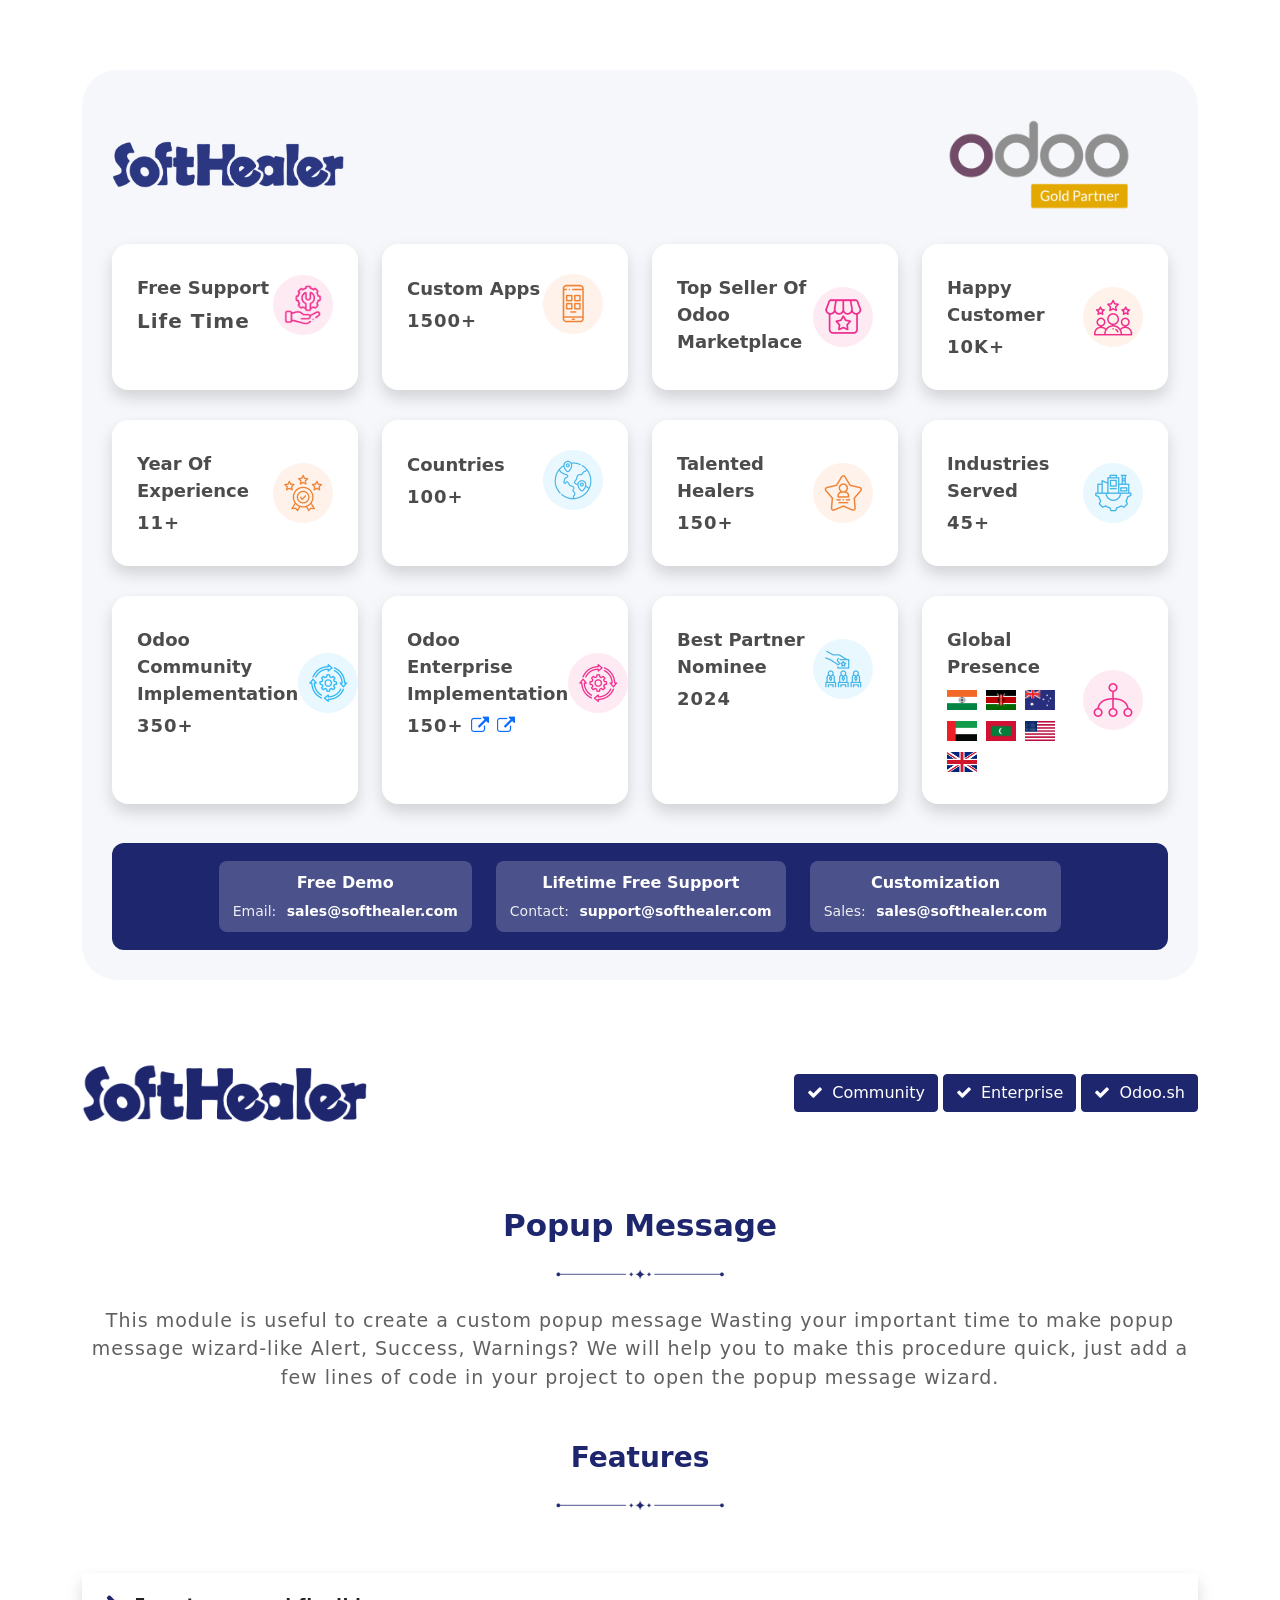
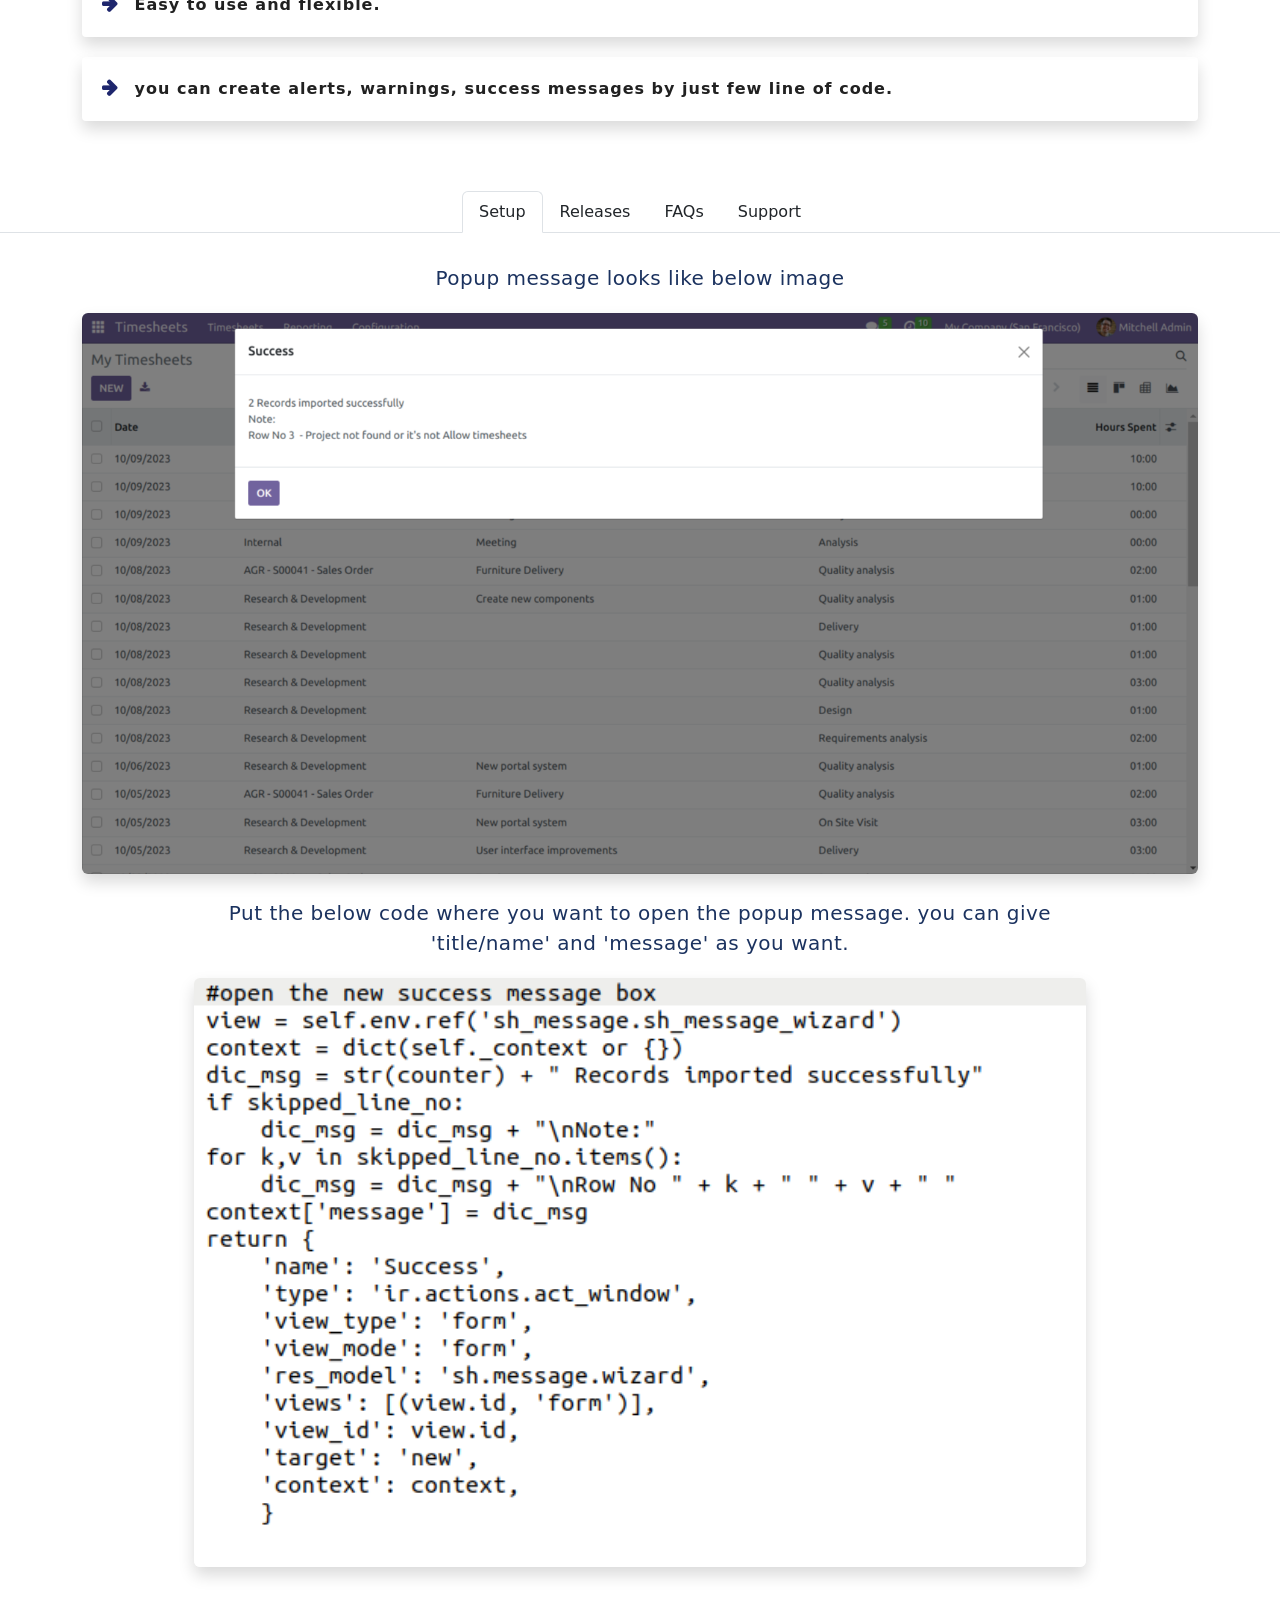
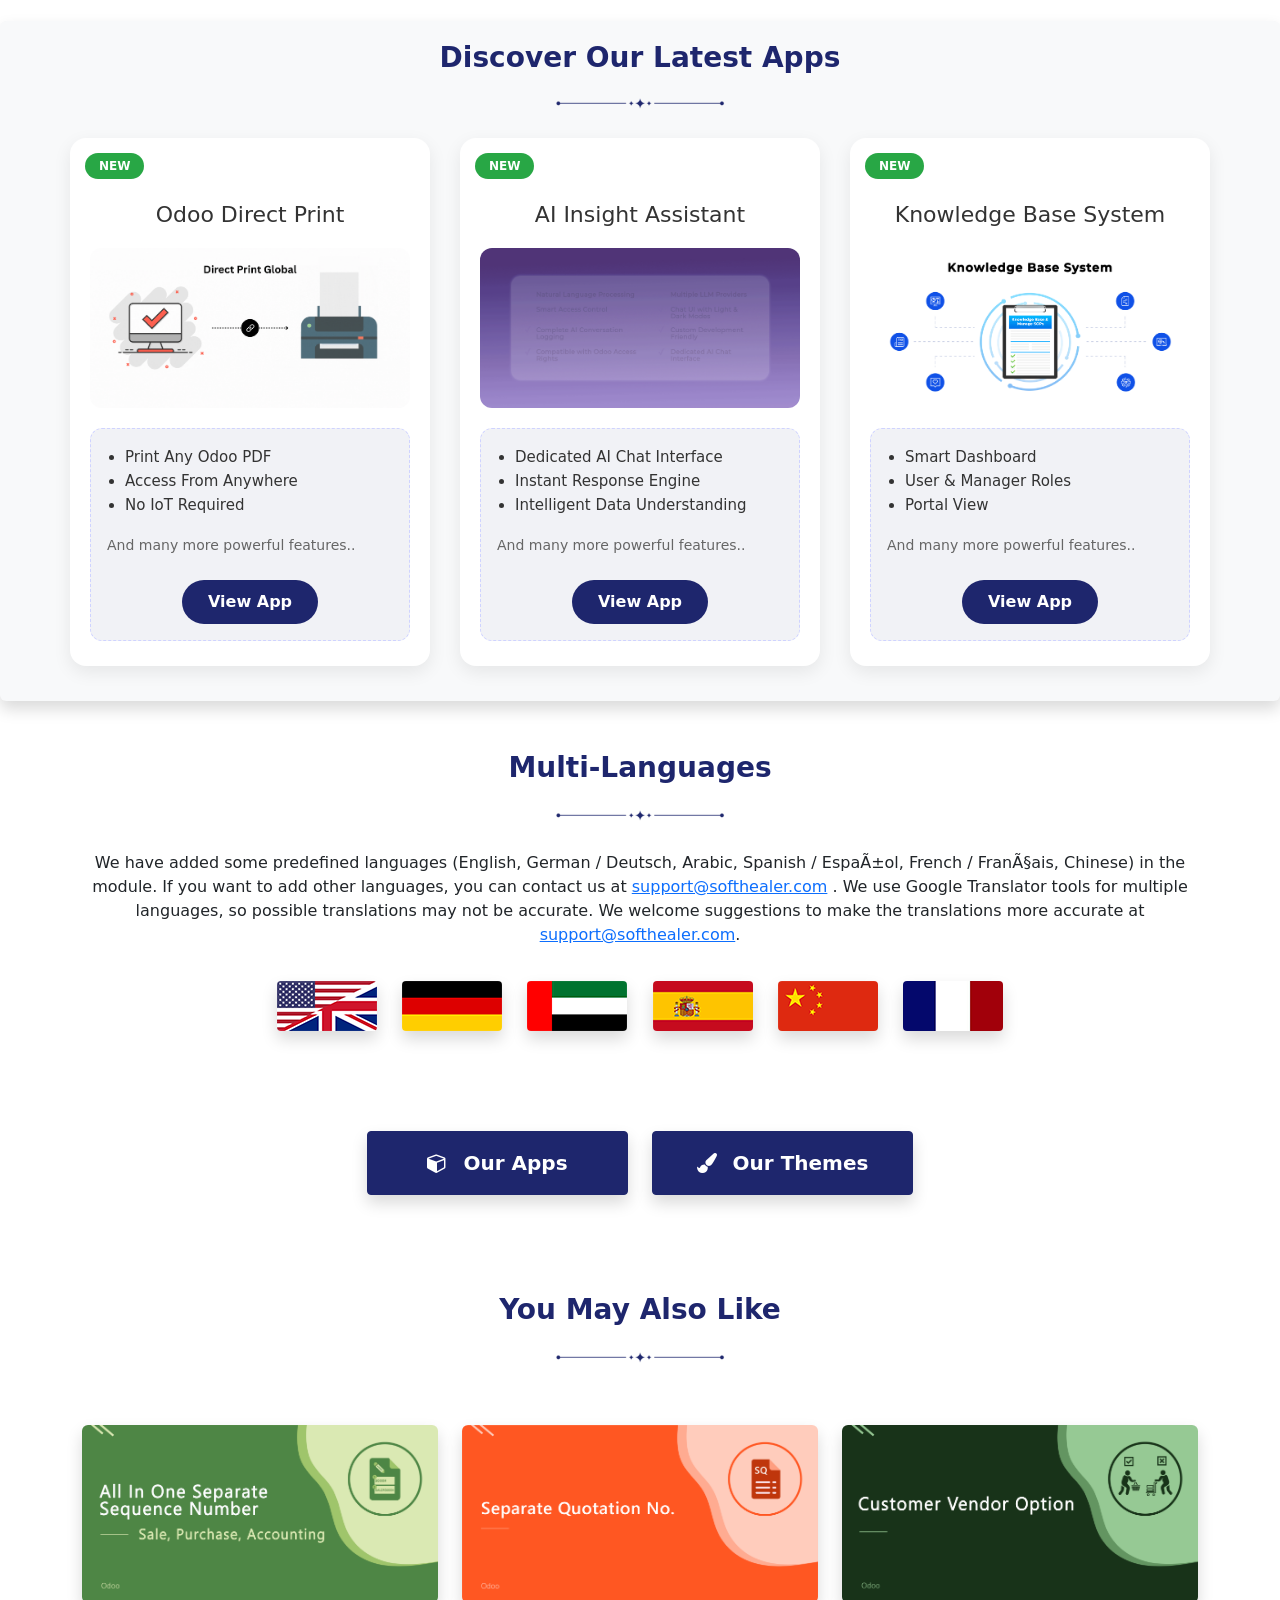
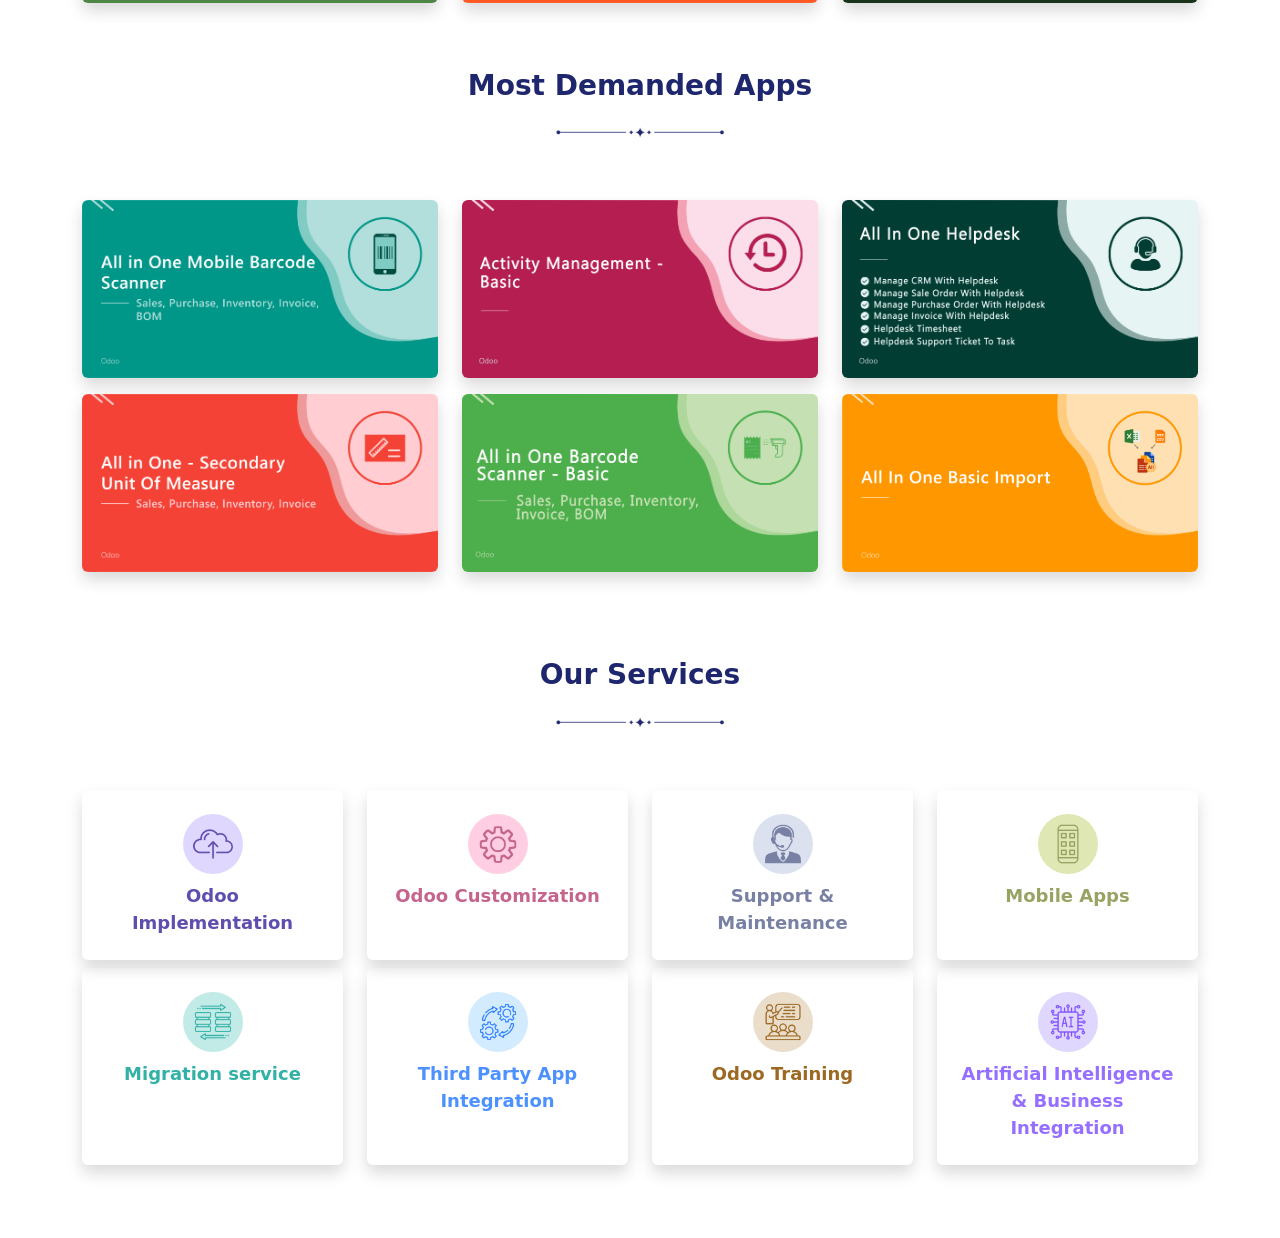
<file: sh_message/static/description/index.html>
<!DOCTYPE html>
<html>

<head>
   <title></title>
   <!-- <link rel="stylesheet" href="https://maxcdn.bootstrapcdn.com/bootstrap/4.5.0/css/bootstrap.min.css"> -->
   <link href="https://cdn.jsdelivr.net/npm/bootstrap@5.0.2/dist/css/bootstrap.min.css" rel="stylesheet"
      integrity="sha384-EVSTQN3/azprG1Anm3QDgpJLIm9Nao0Yz1ztcQTwFspd3yD65VohhpuuCOmLASjC" crossorigin="anonymous">
   <link rel="stylesheet" href="https://cdnjs.cloudflare.com/ajax/libs/font-awesome/4.7.0/css/font-awesome.min.css">
   <!-- <script src="https://ajax.googleapis.com/ajax/libs/jquery/3.5.1/jquery.min.js"></script>
      <script src="https://cdnjs.cloudflare.com/ajax/libs/popper.js/1.16.0/umd/popper.min.js"></script>
      <script src="https://maxcdn.bootstrapcdn.com/bootstrap/4.5.0/js/bootstrap.min.js"></script> -->
   <script src="https://cdn.jsdelivr.net/npm/bootstrap@5.0.2/dist/js/bootstrap.bundle.min.js"
      integrity="sha384-MrcW6ZMFYlzcLA8Nl+NtUVF0sA7MsXsP1UyJoMp4YLEuNSfAP+JcXn/tWtIaxVXM"
      crossorigin="anonymous"></script>



</head>

<body>
   <section class="sh_counter_section position-relative" style="margin-top:20px;margin-bottom:15px;padding:50px 0px;">
      <div class="container">
         <div class="" style="width: 100%;background-color: #f5f7fa;padding: 30px;border-radius: 35px;">
            <div class="row align-items-center">
               <div class="col-xxl-6 col-xl-6 col-lg-6 col-md-6 col-6" style="text-align:left">
                  <img src="brandsection/img/softhealer_other.png" alt="logo" style="width:45%">
               </div>
               <div class="col-xxl-6 col-xl-6 col-lg-6 col-md-6 col-6" style="text-align:right">
                  <div class="sh_right_logo w-50 ms-auto">
                     <img src="brandsection/img/odoo_gold_partner_rgb.png" alt="right logo" class="w-100">
                  </div>
               </div>
            </div>
            <div class="row ">
               <div class="col-xxl-3 col-xl-3 col-lg-6 col-md-6 col-12 card-group">
                  <div class="sh_counter_box rounded rounded-4 w-100 shadow justify-content-between"
                     style="padding: 30px 25px;border-radius: 4px;;background-color:#fff;margin:15px 0; ">
                     <div class="sh_content_box justify-content-between d-flex align-items-center">
                        <div class="sh_left">
                           <div class="sh_title_text"
                              style="text-transform: capitalize;font-size:18px;margin-bottom:5px; color:#4c4c4c; font-weight: 600;">
                              Free Support</div>
                           <div class="sh_counter_num"
                              style="font-size: 20px; letter-spacing:1px;font-weight:700;color:#4c4c4c;">Life Time</div>
                        </div>
                        <div class="sh_right">
                           <div class="sh_icon icon_2 d-flex justify-content-center align-items-center"
                              style="width: 60px;height: 60px; border-radius:50%;background-color: #ee368c1a;">
                              <img src="./brandsection/img/days free support.png" alt="Counter box img"
                                 style="width: 100%;height: 100%;padding: 10px;">
                           </div>
                        </div>
                     </div>
                  </div>
               </div>
               <div class="col-xxl-3 col-xl-3 col-lg-6 col-md-6 col-12 card-group">
                  <div class="sh_counter_box rounded rounded-4 w-100 shadow"
                     style="padding: 30px 25px;border-radius: 4px;background-color:#fff;margin:15px 0;">
                     <div class="sh_content_box justify-content-between d-flex align-items-center">
                        <div class="sh_left">
                           <div class="sh_title_text"
                              style="text-transform: capitalize;font-size:18px;margin-bottom:5px; color:#4c4c4c; font-weight: 600;">
                              Custom Apps</div>
                           <div class="sh_counter_num"
                              style="font-size:18px; letter-spacing:1px;font-weight:600;color:#4c4c4c;">1500+</div>
                        </div>
                        <div class="sh_right">
                           <div class="sh_icon icon_4 d-flex justify-content-center align-items-center"
                              style="width: 60px;height: 60px; border-radius:50%;background-color: #ee83361a;">
                              <img src="./brandsection/img/custom apps.png" alt="counter box img"
                                 style="width: 100%;height: 100%;padding: 10px;">
                           </div>
                        </div>
                     </div>
                  </div>
               </div>
               <div class="col-xxl-3 col-xl-3 col-lg-6 col-md-6 col-12 card-group">
                  <div class="sh_counter_box rounded rounded-4 w-100 shadow"
                     style="padding: 30px 25px;border-radius: 4px;background-color:#fff;margin:15px 0; ">
                     <div class="sh_content_box justify-content-between d-flex align-items-center">
                        <div class="sh_left">
                           <div class="sh_title_text"
                              style="text-transform: capitalize;font-size:18px;margin-bottom:5px; color:#4c4c4c; font-weight: 600;">
                              top seller of odoo marketplace</div>
                        </div>
                        <div class="sh_right">
                           <div class="sh_icon icon_2 d-flex justify-content-center align-items-center"
                              style="width: 60px;height: 60px; border-radius:50%;background-color: #ee368c1a;">
                              <img src="./brandsection/img/top seller of odoo marketplace.png" alt="counter box img"
                                 style="width: 100%;height: 100%;padding: 10px;">
                           </div>
                        </div>
                     </div>
                  </div>
               </div>
               <div class="col-xxl-3 col-xl-3 col-lg-6 col-md-6 col-12 card-group">
                  <div class="sh_counter_box rounded rounded-4 w-100 shadow"
                     style="padding: 30px 25px;border-radius: 4px;background-color:#fff;margin:15px 0; ">
                     <div class="sh_content_box justify-content-between d-flex align-items-center">
                        <div class="sh_left">
                           <div class="sh_title_text"
                              style="text-transform: capitalize;font-size:18px;margin-bottom:5px; color:#4c4c4c; font-weight: 600;">
                              Happy Customer</div>
                           <div class="sh_counter_num"
                              style="font-size:18px; letter-spacing:1px;font-weight:600;color:#4c4c4c;">10K+</div>
                        </div>
                        <div class="sh_right">
                           <div class="sh_icon icon_2 d-flex justify-content-center align-items-center"
                              style="width: 60px;height: 60px; border-radius:50%;background-color: #ee83361a;">
                              <img src="./brandsection/img/happy customer.png" alt="counter box img"
                                 style="width: 100%;height: 100%;padding: 10px;">
                           </div>
                        </div>
                     </div>
                  </div>
               </div>

            </div>
            <div class="row ">
               <div class="col-xxl-3 col-xl-3 col-lg-6 col-md-6 col-12 card-group">
                  <div class="sh_counter_box rounded rounded-4 w-100 shadow"
                     style="padding: 30px 25px;border-radius: 4px;background-color:#fff;margin:15px 0; ">
                     <div class="sh_content_box justify-content-between d-flex align-items-center">
                        <div class="sh_left">
                           <div class="sh_title_text"
                              style="text-transform: capitalize;font-size:18px;margin-bottom:5px; color:#4c4c4c; font-weight: 600;">
                              Year Of Experience</div>
                           <div class="sh_counter_num"
                              style="font-size:18px; letter-spacing:1px;font-weight:600;color:#4c4c4c;">11+</div>
                        </div>
                        <div class="sh_right">
                           <div class="sh_icon icon_2 d-flex justify-content-center align-items-center"
                              style="width: 60px;height: 60px; border-radius:50%;background-color: #ee83361a;">
                              <img src="./brandsection/img/year of experience.png" alt="counter box img"
                                 style="width: 100%;height: 100%;padding: 10px;">
                           </div>
                        </div>
                     </div>
                  </div>
               </div>
               <div class="col-xxl-3 col-xl-3 col-lg-6 col-md-6 col-12 card-group">
                  <div class="sh_counter_box rounded rounded-4 w-100 shadow"
                     style="padding: 30px 25px;border-radius: 4px;background-color:#fff;margin:15px 0;">
                     <div class="sh_content_box justify-content-between d-flex align-items-center">
                        <div class="sh_left">
                           <div class="sh_title_text"
                              style="text-transform: capitalize;font-size:18px;margin-bottom:5px; color:#4c4c4c; font-weight: 600;">
                              countries</div>
                           <div class="sh_counter_num"
                              style="font-size:18px; letter-spacing:1px;font-weight:600;color:#4c4c4c;">100+</div>
                        </div>
                        <div class="sh_right">
                           <div class="sh_icon icon_3 d-flex justify-content-center align-items-center"
                              style="width: 60px;height: 60px; border-radius:50%;background-color: #2db6f51a;">
                              <img src="./brandsection/img/countries.png" alt="counter box img"
                                 style="width: 100%;height: 100%;padding: 10px;">
                           </div>
                        </div>
                     </div>
                  </div>
               </div>
               <div class="col-xxl-3 col-xl-3 col-lg-6 col-md-6 col-12 card-group">
                  <div class="sh_counter_box rounded rounded-4 w-100 shadow"
                     style="padding: 30px 25px;border-radius: 4px;background-color:#fff;margin:15px 0;">
                     <div class="sh_content_box justify-content-between d-flex align-items-center">
                        <div class="sh_left">
                           <div class="sh_title_text"
                              style="text-transform: capitalize;font-size:18px;margin-bottom:5px; color:#4c4c4c; font-weight: 600;">
                              Talented healers</div>
                           <div class="sh_counter_num"
                              style="font-size:18px; letter-spacing:1px;font-weight:600;color:#4c4c4c;">150+</div>
                        </div>
                        <div class="sh_right">
                           <div class="sh_icon icon_4 d-flex justify-content-center align-items-center"
                              style="width: 60px;height: 60px; border-radius:50%;background-color: #ee83361a;">
                              <img src="./brandsection/img/talented healers.png" alt="counter box img"
                                 style="width: 100%;height: 100%;padding: 10px;">
                           </div>
                        </div>
                     </div>
                  </div>
               </div>
               <div class="col-xxl-3 col-xl-3 col-lg-6 col-md-6 col-12 card-group">
                  <div class="sh_counter_box rounded rounded-4 w-100 shadow"
                     style="padding: 30px 25px;border-radius: 4px;background-color:#fff;margin:15px 0;">
                     <div class="sh_content_box justify-content-between d-flex align-items-center">
                        <div class="sh_left">
                           <div class="sh_title_text"
                              style="text-transform: capitalize;font-size:18px;margin-bottom:5px; color:#4c4c4c; font-weight: 600;">
                              Industries Served</div>
                           <div class="sh_counter_num"
                              style="font-size:18px; letter-spacing:1px;font-weight:600;color:#4c4c4c;">45+</div>
                        </div>
                        <div class="sh_right">
                           <div class="sh_icon icon_4 d-flex justify-content-center align-items-center"
                              style="width: 60px;height: 60px; border-radius:50%;background-color: #2db6f51a;">
                              <img src="./brandsection/img/industries served.png" alt="counter box img"
                                 style="width: 100%;height: 100%;padding: 10px;">
                           </div>
                        </div>
                     </div>
                  </div>
               </div>
            </div>
            <div class="row ">
               <div class="col-xxl-3 col-xl-3 col-lg-6 col-md-6 col-12 card-group">
                  <div class="sh_counter_box rounded rounded-4 w-100 shadow"
                     style="padding: 30px 25px;border-radius: 4px;background-color:#fff;margin:15px 0;">
                     <div class="sh_content_box justify-content-between d-flex align-items-center">
                        <div class="sh_left">
                           <div class="sh_title_text"
                              style="text-transform: capitalize;font-size:18px;margin-bottom:5px; color:#4c4c4c; font-weight: 600;">
                              Odoo Community Implementation</div>
                           <div class="sh_counter_num"
                              style="font-size:18px; letter-spacing:1px;font-weight:600;color:#4c4c4c;">350+</div>
                        </div>
                        <div class="sh_right">
                           <div class="sh_icon icon_3 d-flex justify-content-center align-items-center"
                              style="width: 60px;height: 60px; border-radius:50%;background-color: #2db6f51a;">
                              <img src="./brandsection/img/odoo community implementation.png" alt="counter box img"
                                 style="width: 100%;height: 100%;padding: 10px;">
                           </div>
                        </div>
                     </div>
                  </div>
               </div>
               <div class="col-xxl-3 col-xl-3 col-lg-6 col-md-6 col-12 card-group">
                  <div class="sh_counter_box rounded rounded-4 w-100 shadow"
                     style="padding: 30px 25px;border-radius: 4px;background-color:#fff;margin:15px 0;">
                     <div class="sh_content_box justify-content-between d-flex align-items-center">
                        <div class="sh_left">
                           <div class="sh_title_text"
                              style="text-transform: capitalize;font-size:18px;margin-bottom:5px; color:#4c4c4c; font-weight: 600;">
                              Odoo Enterprise Implementation</div>
                           <div class="sh_counter_num"
                              style="font-size:18px; letter-spacing:1px;font-weight:600;color:#4c4c4c;">150+
                              <a
                                 href="https://www.odoo.com/es/partners/softhealer-technologies-private-limited-13363635?country_id=101"><i
                                    class="fa fa-external-link" aria-hidden="true"></i></a>
                              <a
                                 href="https://www.odoo.com/es/partners/softhealer-technologies-llc-18105100?country_id=2"><i
                                    class="fa fa-external-link" aria-hidden="true"></i></a>
                           </div>
                        </div>
                        <div class="sh_right">
                           <div class="sh_icon icon_4 d-flex justify-content-center align-items-center"
                              style="width: 60px;height: 60px; border-radius:50%;background-color:#ee368c1a;">
                              <img src="./brandsection/img/odoo enterprise implementation.png" alt="counter box img"
                                 style="width: 100%;height: 100%;padding: 10px;">
                           </div>
                        </div>
                     </div>
                  </div>
               </div>
               <div class="col-xxl-3 col-xl-3 col-lg-6 col-md-6 col-12 card-group">
                  <div class="sh_counter_box rounded rounded-4 w-100 shadow"
                     style="padding: 30px 25px;border-radius: 4px;background-color:#fff;margin:15px 0;">
                     <div class="sh_content_box justify-content-between d-flex align-items-center">
                        <div class="sh_left">
                           <div class="sh_title_text"
                              style="text-transform: capitalize;font-size:18px;margin-bottom:5px; color:#4c4c4c; font-weight: 600;">
                              Best partner Nominee</div>
                           <div class="sh_counter_num"
                              style="font-size:18px; letter-spacing:1px;font-weight:600;color:#4c4c4c;">2024</div>
                        </div>
                        <div class="sh_right">
                           <div class="sh_icon icon_3 d-flex justify-content-center align-items-center"
                              style="width: 60px;height: 60px; border-radius:50%;background-color: #2db6f51a;">
                              <img src="./brandsection/img/best partner nominee.png" alt="counter box img"
                                 style="width: 100%;height: 100%;padding: 10px;">
                           </div>
                        </div>
                     </div>
                  </div>
               </div>
               <div class="col-xxl-3 col-xl-3 col-lg-6 col-md-6 col-12 card-group">
                  <div class="sh_counter_box rounded rounded-4 w-100 shadow"
                     style="padding: 30px 25px;border-radius: 4px;background-color:#fff;margin:15px 0; ">
                     <div class="sh_content_box justify-content-between d-flex align-items-center">
                        <div class="sh_left">
                           <div class="sh_title_text"
                              style="text-transform: capitalize;font-size:18px;margin-bottom:5px; color:#4c4c4c; font-weight: 600;">
                              Global Presence</div>
                           <div class="sh_counter_num flex-wrap gap-1"
                              style="font-size:18px; letter-spacing:1px;font-weight:600;color:#4c4c4c; display: flex; align-items: center; flex-wrap: wrap; gap:5px;">
                              <div style="width: 30px;margin-right:5px;">
                                 <img src="brandsection/img/india_flag.jpg" class="w-100 h-100"
                                    style="object-fit: cover;">
                              </div>
                              <div style="width: 30px;margin-right:5px;">
                                 <img src="brandsection/img/kenya_flag.jpg" class="w-100 h-100"
                                    style="object-fit: cover;">
                              </div>
                              <div style="width: 30px;margin-right:5px;">
                                 <img src="brandsection/img/australia_flag.jpg" class="w-100 h-100"
                                    style="object-fit: cover;">
                              </div>
                              <div style="width: 30px;margin-right:5px;">
                                 <img src="brandsection/img/dubai_flag.jpg" class="w-100 h-100"
                                    style="object-fit: cover;">
                              </div>
                              <div style="width: 30px;margin-right:5px;">
                                 <img src="brandsection/img/maldives_flag.jpg" style="height:20px;" class="w-100"
                                    style="object-fit: cover;">
                              </div>
                              <div style="width: 30px;margin-right:5px;">
                                 <img src="brandsection/img/usa_flag.jpg" style="height:20px;" class="w-100"
                                    style="object-fit: cover;">
                              </div>
                              <div style="width: 30px;margin-right:5px;">
                                 <img src="brandsection/img/uk_flag.png" style="height:20px;" class="w-100"
                                    style="object-fit: cover;">
                              </div>
                           </div>
                        </div>
                        <div class="sh_right">
                           <div class="sh_icon icon_2 d-flex justify-content-center align-items-center"
                              style="width: 60px;height: 60px; border-radius:50%;background-color: #ee368c1a;">
                              <img src="brandsection/img/branch.png" alt="counter box img"
                                 style="width: 100%;height: 100%;padding: 10px;">
                           </div>
                        </div>
                     </div>
                  </div>
               </div>
            </div>
            <br />
            <div class="gap-4 justify-content-center align-items-center"
               style="color:#fff; border-radius:12px; padding:18px; display:flex; width:100%; background-color:#1e266d">
               <!-- Demo -->
               <div
                  style="min-width:240px; padding:10px 14px; border-radius:8px; text-align:center; background-color:rgba(255,255,255,0.2)">
                  <div style="font-size:16px; font-weight:700">Free Demo</div>
                  <div style="font-size:14px; margin-top:6px; color:rgba(255,255,255,0.9)">Email: <span
                        style="display:inline-block; font-weight:800; color:#fff; margin-left:6px">sales@softhealer.com</span>
                  </div>
               </div>

               <!-- 365 Days Support -->
               <div
                  style="min-width:240px; padding:10px 14px; border-radius:8px; text-align:center; background-color:rgba(255, 255, 255, 0.2)">
                  <div style="font-size:16px; font-weight:700"> <span
                        style="font-size: 16px;margin-top:6px;color: rgba(255,255,255,0.9);border-radius: 5px;color: #fff;">
                        Lifetime Free </span> Support</div>
                  <div style="font-size:14px; margin-top:6px; color:rgba(255,255,255,0.9)">Contact: <span
                        style="font-weight:800; color:#fff; margin-left:6px">support@softhealer.com</span></div>
               </div>

               <!-- Customization / Sales -->
               <div
                  style="min-width:240px; padding:10px 14px; border-radius:8px; text-align:center; background-color:rgba(255, 255, 255, 0.2)">
                  <div style="font-size:16px; font-weight:700">Customization</div>
                  <div style="font-size:14px; margin-top:6px; color:rgba(255,255,255,0.9)">Sales: <span
                        style="font-weight:800; color:#fff; margin-left:6px">sales@softhealer.com</span></div>
               </div>
            </div>

         </div>
      </div>
   </section>
   <section id="sh_module_header" class="sh_module_header">
      <div class="container">
         <div class="sh_center text-center" style='margin: 2rem 0;'>
            <div class="row align-items-center" style='align-items: center;'>
               <div class="col-lg-4 col-md-4 col-sm-12" style='text-align: left;'>
                  <img src='shapes/softhealer.png' alt='logo' style="width: 80%;">
               </div>
               <div class="col-lg-8 col-md-8 col-sm-12" style='text-align: right;'>
                  <span class='btn btn-primary'
                     style="position: relative; overflow: hidden; border: 1px solid transparent; padding: .375rem .75rem; font-size: 1rem; line-height: 1.5; border-radius: .25rem; background-color: #1e266d;border-color: #1e266d;"><i
                        class='fa fa-check' style="margin-right: 9px;"></i>Community</span>
                  <span class='btn btn-primary'
                     style="position: relative; overflow: hidden; border: 1px solid transparent; padding: .375rem .75rem; font-size: 1rem; line-height: 1.5; border-radius: .25rem; background-color: #1e266d;border-color: #1e266d;"><i
                        class='fa fa-check' style="margin-right: 9px;"></i>Enterprise</span>
                  <span class='btn btn-primary'
                     style="position: relative; overflow: hidden; border: 1px solid transparent; padding: .375rem .75rem; font-size: 1rem; line-height: 1.5; border-radius: .25rem; background-color: #1e266d;border-color: #1e266d;"><i
                        class='fa fa-check' style="margin-right: 9px;"></i>Odoo.sh</span>
               </div>
            </div>
         </div>
      </div>
   </section>
   <!-- heading  -->
   <section id="sh_module_desc" class="sh_module_desc" style="padding-top: 50px;">
      <div class="container">
         <div class="sh_center text-center">
            <h4 style="font-size: 31px;font-weight: 600;color: #1e266d;margin-bottom: 10px;">Popup Message</h4>
            <!-- <img src="shape.png" style="width: 100px;display: block;text-align: center;margin: auto;margin-bottom: 20px;" /> -->
            <img src="shapes/heading.png" alt="heading" />
            <p style="color: #616060;font-size: 19px;margin: 0;letter-spacing: 1px;margin-top: 12px;">
               This module is useful to create a custom popup message Wasting your important time to make popup message
               wizard-like Alert, Success, Warnings? We will help you to make this procedure quick, just add a few lines
               of code in your project to open the popup message wizard.</p>

         </div>
      </div>
   </section>

   <section id="sh_features" class="sh_features" style="padding-top: 50px;background-color: transparent;">
      <div class="container">
         <div class="sh_center text-center mb-5">
            <h4 style="font-size: 28px;font-weight: 600;color: #1e266d;margin-bottom: 10px;">Features</h4>
            <!-- <hr style="width: 100px;border-width: 2px;border-color: #1e266d;" /> -->
            <img src="shapes/heading.png" alt="heading" />
         </div>
         <div id="Feature" class="tab-pane active">
            <ul style="padding: 0;list-style: none;">
               <li class="shadow rounded"
                  style="padding: 20px;margin-bottom: 20px;font-size: 16px;color: #212121;font-weight: 600;letter-spacing: 1px;display: block;border-radius: 0.25rem !important;">
                  <span class="fa fa-arrow-right"
                     style="color: #1e266d;font-weight: 600;font-size: 18px;padding-right: 10px;"></span> Easy to use
                  and flexible.
               </li>
               <li class="shadow rounded"
                  style="padding: 20px;margin-bottom: 20px;font-size: 16px;color: #212121;font-weight: 600;letter-spacing: 1px;display: block;border-radius: 0.25rem !important;">
                  <span class="fa fa-arrow-right"
                     style="color: #1e266d;font-weight: 600;font-size: 18px;padding-right: 10px;"></span> you can create
                  alerts, warnings, success messages by just few line of code.
               </li>
            </ul>
         </div>
      </div>
   </section>

   <section id="sh_tab" class="sh_tab" style="padding-top: 50px;background-color: transparent;">
      <div class="">
         <ul class="nav nav-tabs justify-content-center bg-transparent" id="nav-tab" role="tablist">
            <li class="nav-item" role="presentation">
               <a class="nav-link text-dark active" id="pills-home-tab-a" data-bs-toggle="pill"
                  data-bs-target="#Configurations" type="button" role="tab" aria-controls="pills-home"
                  aria-selected="false">Setup</a>
            </li>
            <li class="nav-item text-black" role="presentation">
               <a class="nav-link text-dark" id="pills-profile-tab-b" data-bs-toggle="pill" data-bs-target="#Release"
                  type="button" role="tab" aria-controls="pills-profile" aria-selected="false">Releases</a>
            </li>
            <li class="nav-item text-black" role="presentation">
               <a class="nav-link text-dark " id="pills-contact-tab-c" data-bs-toggle="pill" data-bs-target="#FAQ"
                  type="button" role="tab" aria-controls="pills-contact" aria-selected="true">FAQs</a>
            </li>
            <li class="nav-item text-black position-relative" role="presentation">
               <a class="nav-link text-dark " id="pills-contact-tab-c" data-bs-toggle="pill" data-bs-target="#Support"
                  type="button" role="tab" aria-controls="pills-contact" aria-selected="true">Support</a>
            </li>
         </ul>
         <div class="tab-content" style="padding-top: 30px;background-color: transparent;padding-bottom: 30px;">

            <!-- tab 2 -->
            <div id="Configurations" class="tab-pane active sh_configuration">
               <section id="sh_configuration">
                  <div class="container">
                     <div class="text-center">
                        <p
                           style="color: #1b325f;font-size: 20px;max-width: 75%;margin: auto;margin-bottom: 20px;letter-spacing: .5px;">
                           Popup message looks like below image
                        </p>
                        <div class="col-md-12">
                           <img class="img-responsive rounded shadow" src="screenshots/1.png" style="width: 100%;" />
                        </div>
                        <br />
                        <p
                           style="color: #1b325f;font-size: 20px;max-width: 75%;margin: auto;margin-bottom: 20px;letter-spacing: .5px;">
                           Put the below code where you want to open the popup message. you can give 'title/name' and
                           'message' as you want.
                        </p>
                        <div class="col-md-12">
                           <img class="img-responsive rounded shadow" src="screenshots/2.png" style="width: 80%;" />
                        </div>
                        <br />

                     </div>
                  </div>
               </section>
            </div>
            <!-- tab 2 -->

            <!-- tab 3 -->
            <div id="Release" class="tab-pane fade container sh_release">

               <div class="sh_content shadow rounded bg-white" style="padding: 20px;margin-bottom: 15px;">
                  <h4
                     style="font-size: 16px;margin: 0;color: #212121;text-decoration: none;font-weight: 600;letter-spacing: 1px;display: block;">
                     <span class="fa fa-hand-o-right"
                        style="color: #1e266d;font-weight: 600;font-size: 18px;padding-right: 10px;"></span>
                     <span>Version 19.0.1</span> | <span style="color: #1e266d;">Released on : 29<sup>th</sup> August
                        2025</span></h4>
                  <div style="font-size: 16px;padding-left: 32px;color: #555;margin: 0;padding-top: 15px;">
                     <div style="font-weight: normal;" class="d-flex align-items-center">
                        <span class="badge me-2"
                           style="background-color: #1e266d !important; padding: 5px 15px; border-radius: 3px; color: #fff !important; font-size: 9px;text-transform: uppercase; font-weight: bold; box-shadow: 0 1px 3px rgba(0, 0, 0, 0.12), 0 1px 2px rgba(0, 0, 0, 0.24);">
                           Initial
                        </span>
                        <span style="vertical-align: middle;font-size: 15px;">Initial Release.
                     </div>
                  </div>
               </div>

            </div>
            <!-- tab 3 -->
            <!-- tab 4 -->
            <div id="FAQ" class="tab-pane fade container sh_faq">
               <div class="demo">
                  <div class="panel-group" id="accordion" role="tablist">
                     <div class="panel panel-default shadow rounded bg-white"
                        style="padding: 20px;margin-bottom: 20px;">
                        <div class="panel-heading" role="tab" id="headingOne" style="border: 0;padding: 0;">
                           <h4 class="panel-title" style="margin: 0;">
                              <a role="button" data-bs-toggle="collapse" data-bs-parent="#accordion" href="#collapseOne"
                                 aria-expanded="true" aria-controls="collapseOne"
                                 style="font-size: 16px;margin: 0;color: #212121;text-decoration: none;font-weight: 600;letter-spacing: 1px;display: flex;">
                                 <span class="fa fa-hand-o-right"
                                    style="color: #1e266d;font-weight: 600;font-size: 18px;padding-right: 10px;"></span>
                                 Is this application compatible with Odoo Enterprise as well as the Community edition of
                                 Odoo?
                                 <!--  <span class="fa fa-plus" style="float: right;background-color: #1e266d;width: 35px;height: 35px;text-align: center;line-height: 35px;color: #fff;border-radius: 50%;margin-top: -8px;"></span> -->
                              </a>
                           </h4>
                        </div>
                        <div id="collapseOne1" class="panel-collapse collapse show" role="tabpanel"
                           aria-labelledby="headingOne">
                           <div class="panel-body" style="padding-top: 20px;">
                              <ul
                                 style="list-style-type: disc;font-size: 16px;padding-left: 30px;color: #555;margin: 0;">
                                 <li style="margin-bottom: 0px;">Yes, this app works perfectly with Odoo Enterprise
                                    (Odoo.sh & Premise) as well as Community.
                                 </li>
                              </ul>
                           </div>
                        </div>
                     </div>
                     <div class="panel panel-default shadow rounded bg-white"
                        style="padding: 20px;margin-bottom: 20px;">
                        <div class="panel-heading" role="tab" id="headingThree" style="border: 0;padding: 0;">
                           <h4 class="panel-title" style="margin: 0;">
                              <a class="collapsed" role="button" data-bs-toggle="collapse" data-bs-parent="#accordion"
                                 href="#collapseThree" aria-expanded="false" aria-controls="collapseThree"
                                 style="font-size: 16px;margin: 0;color: #212121;text-decoration: none;font-weight: 600;letter-spacing: 1px;display: flex;">
                                 <span class="fa fa-hand-o-right"
                                    style="color: #1e266d;font-weight: 600;font-size: 18px;padding-right: 10px;"></span>
                                 Is this application compatible with odoo.com(odoo saas/online)? </a>
                           </h4>
                        </div>
                        <div id="collapseThree3" class="panel-collapse collapse show" role="tabpanel"
                           aria-labelledby="headingThree">
                           <div class="panel-body" style="padding-top: 20px;">
                              <ul
                                 style="list-style-type: disc;font-size: 16px;padding-left: 30px;color: #555;margin: 0;">
                                 <li style="margin-bottom: 0px;">No, this application is not compatible with
                                    odoo.com(odoo saas/Odoo Online)
                                 </li>
                              </ul>
                           </div>
                        </div>
                     </div>
                     <div class="panel panel-default shadow rounded bg-white"
                        style="padding: 20px;margin-bottom: 20px;">
                        <div class="panel-heading" role="tab" id="headingOne" style="border: 0;padding: 0;">
                           <h4 class="panel-title" style="margin: 0;">
                              <a role="button" data-toggle="collapse" data-parent="#accordion" href="#collapseOne"
                                 aria-expanded="true" aria-controls="collapseOne"
                                 style="font-size: 16px;margin: 0;color: #212121;text-decoration: none;font-weight: 600;letter-spacing: 1px;display: flex;">
                                 <span class="fa fa-hand-o-right"
                                    style="color: #1e266d;font-weight: 600;font-size: 18px;padding-right: 10px;"></span>
                                 Can I get a demo of the module before making a purchase?
                                 <!--  <span class="fa fa-plus" style="float: right;background-color: #1e266d;width: 35px;height: 35px;text-align: center;line-height: 35px;color: #fff;border-radius: 50%;margin-top: -8px;"></span> -->
                              </a>
                           </h4>
                        </div>
                        <div id="collapseOne1" class="panel-collapse collapse show" role="tabpanel"
                           aria-labelledby="headingOne">
                           <div class="panel-body" style="padding-top: 20px;">
                              <ul
                                 style="list-style-type: none;font-size: 16px;padding-left: 30px;color: #555;margin: 0;">
                                 <li style="margin-bottom: 0px;">
                                    Yes, to test this module, please contact us at <a
                                       href='mailto:support@softhealer.com'
                                       style="color: #007bff;font-weight: 600;text-decoration: none;">sales@softhealer.com</a>.
                                 </li>
                              </ul>
                           </div>
                        </div>
                     </div>
                     <div class="panel panel-default shadow rounded bg-white"
                        style="padding: 20px;margin-bottom: 20px;">
                        <div class="panel-heading" role="tab" id="headingThree" style="border: 0;padding: 0;">
                           <h4 class="panel-title" style="margin: 0;">
                              <a class="collapsed" role="button" data-bs-toggle="collapse" data-bs-parent="#accordion"
                                 href="#collapseThree" aria-expanded="false" aria-controls="collapseThree"
                                 style="font-size: 16px;margin: 0;color: #212121;text-decoration: none;font-weight: 600;letter-spacing: 1px;display: flex;">
                                 <span class="fa fa-hand-o-right"
                                    style="color: #1e266d;font-weight: 600;font-size: 18px;padding-right: 10px;"></span>
                                 I want some customization in this app. How can I request it?
                              </a>
                           </h4>
                        </div>
                        <div id="collapseThree3" class="panel-collapse collapse show" role="tabpanel"
                           aria-labelledby="headingThree">
                           <div class="panel-body" style="padding-top: 20px;">
                              <ul
                                 style="list-style-type: disc;font-size: 16px;padding-left: 30px;color: #555;margin: 0;">
                                 <li style="margin-bottom: 0px;">Please contact us at <a
                                       href='mailto:support@softhealer.com'
                                       style="color: #007bff;font-weight: 600;text-decoration: none;">sales@softhealer.com</a>to
                                    request customization.
                                 </li>
                              </ul>
                           </div>
                        </div>
                     </div>
                     <div class="panel panel-default shadow rounded bg-white"
                        style="padding: 20px;margin-bottom: 20px;">
                        <div class="panel-heading" role="tab" id="headingThree" style="border: 0;padding: 0;">
                           <h4 class="panel-title" style="margin: 0;">
                              <a class="collapsed" role="button" data-bs-toggle="collapse" data-bs-parent="#accordion"
                                 href="#collapseThree" aria-expanded="false" aria-controls="collapseThree"
                                 style="font-size: 16px;margin: 0;color: #212121;text-decoration: none;font-weight: 600;letter-spacing: 1px;display: flex;">
                                 <span class="fa fa-hand-o-right"
                                    style="color: #1e266d;font-weight: 600;font-size: 18px;padding-right: 10px;"></span>
                                 Do I get free support?
                              </a>
                           </h4>
                        </div>
                        <div id="collapseThree3" class="panel-collapse collapse show" role="tabpanel"
                           aria-labelledby="headingThree">
                           <div class="panel-body" style="padding-top: 20px;">
                              <ul
                                 style="list-style-type: disc;font-size: 16px;padding-left: 30px;color: #555;margin: 0;">
                                 <li style="margin-bottom: 0px;">
                                    Yes, we provide free support for 365 days from the date of purchase.
                                 </li>
                              </ul>
                           </div>
                        </div>
                     </div>
                     <div class="panel panel-default shadow rounded bg-white"
                        style="padding: 20px;margin-bottom: 20px;">
                        <div class="panel-heading" role="tab" id="headingThree" style="border: 0;padding: 0;">
                           <h4 class="panel-title" style="margin: 0;">
                              <a class="collapsed" role="button" data-bs-toggle="collapse" data-bs-parent="#accordion"
                                 href="#collapseThree" aria-expanded="false" aria-controls="collapseThree"
                                 style="font-size: 16px;margin: 0;color: #212121;text-decoration: none;font-weight: 600;letter-spacing: 1px;display: flex;">
                                 <span class="fa fa-hand-o-right"
                                    style="color: #1e266d;font-weight: 600;font-size: 18px;padding-right: 10px;"></span>
                                 Do I get free updates?
                              </a>
                           </h4>
                        </div>
                        <div id="collapseThree3" class="panel-collapse collapse show" role="tabpanel"
                           aria-labelledby="headingThree">
                           <div class="panel-body" style="padding-top: 20px;">
                              <ul
                                 style="list-style-type: disc;font-size: 16px;padding-left: 30px;color: #555;margin: 0;">
                                 <li style="margin-bottom: 0px;">Yes, you will receive lifetime free updates for the
                                    version of the module you purchased.
                                 </li>
                              </ul>
                           </div>
                        </div>
                     </div>
                     <div class="panel panel-default shadow rounded bg-white"
                        style="padding: 20px;margin-bottom: 20px;">
                        <div class="panel-heading" role="tab" id="headingThree" style="border: 0;padding: 0;">
                           <h4 class="panel-title" style="margin: 0;">
                              <a class="collapsed" role="button" data-bs-toggle="collapse" data-bs-parent="#accordion"
                                 href="#collapseThree" aria-expanded="false" aria-controls="collapseThree"
                                 style="font-size: 16px;margin: 0;color: #212121;text-decoration: none;font-weight: 600;letter-spacing: 1px;display: flex;">
                                 <span class="fa fa-hand-o-right"
                                    style="color: #1e266d;font-weight: 600;font-size: 18px;padding-right: 10px;"></span>
                                 Do we need to install any additional libraries to use this module?
                              </a>
                           </h4>
                        </div>
                        <div id="collapseThree3" class="panel-collapse collapse show" role="tabpanel"
                           aria-labelledby="headingThree">
                           <div class="panel-body" style="padding-top: 20px;">
                              <ul
                                 style="list-style-type: disc;font-size: 16px;padding-left: 30px;color: #555;margin: 0;">
                                 <li style="margin-bottom: 0px;">No, there is no need to install any additional
                                    libraries.</li>
                              </ul>
                           </div>
                        </div>
                     </div>
                     <div class="panel panel-default shadow rounded bg-white"
                        style="padding: 20px;margin-bottom: 20px;">
                        <div class="panel-heading" role="tab" id="headingThree" style="border: 0;padding: 0;">
                           <h4 class="panel-title" style="margin: 0;">
                              <a class="collapsed" role="button" data-bs-toggle="collapse" data-bs-parent="#accordion"
                                 href="#collapseThree" aria-expanded="false" aria-controls="collapseThree"
                                 style="font-size: 16px;margin: 0;color: #212121;text-decoration: none;font-weight: 600;letter-spacing: 1px;display: flex;">
                                 <span class="fa fa-hand-o-right"
                                    style="color: #1e266d;font-weight: 600;font-size: 18px;padding-right: 10px;"></span>
                                 Do I have to buy the module for each version?
                              </a>
                           </h4>
                        </div>
                        <div id="collapseThree3" class="panel-collapse collapse show" role="tabpanel"
                           aria-labelledby="headingThree">
                           <div class="panel-body" style="padding-top: 20px;">
                              <ul
                                 style="list-style-type: disc;font-size: 16px;padding-left: 30px;color: #555;margin: 0;">
                                 <li style="margin-bottom: 0px;">Yes, for version 12 and above, you need to purchase the
                                    module separately for each version you intend to use.

                                 </li>
                              </ul>
                           </div>
                        </div>
                     </div>
                     <div class="panel panel-default shadow rounded bg-white"
                        style="padding: 20px;margin-bottom: 20px;">
                        <div class="panel-heading" role="tab" id="headingThree" style="border: 0;padding: 0;">
                           <h4 class="panel-title" style="margin: 0;">
                              <a class="collapsed" role="button" data-bs-toggle="collapse" data-bs-parent="#accordion"
                                 href="#collapseThree" aria-expanded="false" aria-controls="collapseThree"
                                 style="font-size: 16px;margin: 0;color: #212121;text-decoration: none;font-weight: 600;letter-spacing: 1px;display: flex;">
                                 <span class="fa fa-hand-o-right"
                                    style="color: #1e266d;font-weight: 600;font-size: 18px;padding-right: 10px;"></span>
                                 If I purchase a module in the wrong version, can I exchange it for another version or
                                 get a refund?
                              </a>
                           </h4>
                        </div>
                        <div id="collapseThree3" class="panel-collapse collapse show" role="tabpanel"
                           aria-labelledby="headingThree">
                           <div class="panel-body" style="padding-top: 20px;">
                              <ul
                                 style="list-style-type: disc;font-size: 16px;padding-left: 30px;color: #555;margin: 0;">
                                 <li style="margin-bottom: 0px;">
                                    No, exchanges or refunds are not allowed. Please make sure to select the correct
                                    version before purchasing.
                                 </li>
                              </ul>
                           </div>
                        </div>
                     </div>
                     <div class="panel panel-default shadow rounded bg-white"
                        style="padding: 20px;margin-bottom: 20px;">
                        <div class="panel-heading" role="tab" id="headingThree" style="border: 0;padding: 0;">
                           <h4 class="panel-title" style="margin: 0;">
                              <a class="collapsed" role="button" data-bs-toggle="collapse" data-bs-parent="#accordion"
                                 href="#collapseThree" aria-expanded="false" aria-controls="collapseThree"
                                 style="font-size: 16px;margin: 0;color: #212121;text-decoration: none;font-weight: 600;letter-spacing: 1px;display: flex;">
                                 <span class="fa fa-hand-o-right"
                                    style="color: #1e266d;font-weight: 600;font-size: 18px;padding-right: 10px;"></span>
                                 Do you provide free language translation support?
                              </a>
                           </h4>
                        </div>
                        <div id="collapseThree3" class="panel-collapse collapse show" role="tabpanel"
                           aria-labelledby="headingThree">
                           <div class="panel-body" style="padding-top: 20px;">
                              <ul
                                 style="list-style-type: disc;font-size: 16px;padding-left: 30px;color: #555;margin: 0;">
                                 <li style="margin-bottom: 0px;">
                                    You can contact us at <a href='mailto:support@softhealer.com'
                                       style="color: #007bff;font-weight: 600;text-decoration: none;">support@softhealer.com
                                    </a>for language translation support. We use Google Translator tools to provide
                                    translations in multiple languages, so the accuracy may vary. We welcome your
                                    suggestions to help improve translations.</li>
                              </ul>
                           </div>
                        </div>
                     </div>
                  </div>
               </div>
            </div>
            <!-- tab 4 -->
            <!-- tab 5 -->
            <div id="Support" class="tab-pane fade container sh_support">
               <div class="row">
                  <div class="col-md">
                     <div class="sh_content shadow rounded bg-white" style="padding: 20px;margin-bottom: 0px;">
                        <h4 class="mb-0"><a href="mailto:support@softhealer.com"
                              style="text-decoration: none;color: #212121;font-size: 18px;font-weight: 600;letter-spacing: 1px;"><span
                                 class="fa fa-envelope"
                                 style="color: #1e266d;padding-right: 10px;font-size: 20px;"></span> Please email us for
                              support at <b style="color: #1e266d">support@softhealer.com</b></a></h4>
                     </div>
                  </div>
               </div>
            </div>
            <!-- tab 5 -->
         </div>
      </div>
   </section>


   <section class="img-responsive rounded shadow" style="padding:20px 0;background-color:#f8f9fa;">
      <div style="max-width:1200px;margin:0 auto;padding:0 15px;">

         <!-- HEADER -->
         <div style="text-align:center;">
            <h2 style="font-size:28px;font-weight:600;color:#1e266d;">
               Discover Our Latest Apps
            </h2>
            <img src="shapes/heading.png" alt="heading" />
         </div>

         <!-- GRID -->
         <div style="display:flex;flex-wrap:wrap;justify-content:center;">

            <!-- CARD 1 -->
            <div style="width:100%;max-width:360px;margin:15px;
                        background-color:#ffffff;border-radius:16px;
                        box-shadow:0 6px 18px rgba(0,0,0,0.08);
                        overflow:hidden;">

               <div style="padding:15px;">
                  <span style="background-color:#28a745;color:#ffffff;
                                 font-size:12px;font-weight:bold;
                                 padding:6px 14px;border-radius:20px;">
                     NEW
                  </span>
               </div>

               <h3 style="font-size:22px;color:#333333;
                           text-align:center;margin:10px 20px 20px;">
                  Odoo Direct Print
               </h3>

               <div style="padding:0 20px 20px;">
                  <img src="Latest/direct.gif" style="width:100%;height:auto;
                                border-radius:12px;display:block;">
               </div>

               <!-- SOFT OVERLAY -->
               <div style="margin:0 20px 25px;
                            background:rgba(30,38,109,0.06);
                            border:1px dashed #cfd3ff;
                            border-radius:12px;
                            padding:16px;">

                  <ul style="margin:0 0 18px 18px;
                               padding:0;
                               font-size:15px;
                               color:#333333;
                               line-height:1.6;">
                     <li>Print Any Odoo PDF</li>
                     <li>Access From Anywhere</li>
                     <li>No IoT Required</li>
                  </ul>
                  <div style="font-size:14px;color:#666666;">
                     And many more powerful features..
                  </div><br />
                  <div style="text-align:center;">
                     <a href="https://apps.odoo.com/apps/modules/19.0/sh_direct_print" target="_blank" style="display:inline-block;
                                  padding:10px 26px;
                                  background-color:#1e266d;
                                  color:#ffffff;
                                  text-decoration:none;
                                  border-radius:28px;
                                  font-weight:600;">
                        View App
                     </a>
                  </div>
               </div>
            </div>

            <!-- CARD 2 -->
            <div style="width:100%;max-width:360px;margin:15px;
                        background-color:#ffffff;border-radius:16px;
                        box-shadow:0 6px 18px rgba(0,0,0,0.08);
                        overflow:hidden;">

               <div style="padding:15px;">
                  <span style="background-color:#28a745;color:#ffffff;
                                 font-size:12px;font-weight:bold;
                                 padding:6px 14px;border-radius:20px;">
                     NEW
                  </span>
               </div>

               <h3 style="font-size:22px;color:#333333;
                           text-align:center;margin:10px 20px 20px;">
                  AI Insight Assistant
               </h3>

               <div style="padding:0 20px 20px;">
                  <img src="Latest/ai.gif" style="width:100%;height:auto;
                                border-radius:12px;display:block;">
               </div>

               <div style="margin:0 20px 25px;
                            background:rgba(30,38,109,0.06);
                            border:1px dashed #cfd3ff;
                            border-radius:12px;
                            padding:16px;">

                  <ul style="margin:0 0 18px 18px;
                               padding:0;
                               font-size:15px;
                               color:#333333;
                               line-height:1.6;">
                     <li>Dedicated AI Chat Interface</li>
                     <li>Instant Response Engine</li>
                     <li>Intelligent Data Understanding</li>
                  </ul>
                  <div style="font-size:14px;color:#666666;">
                     And many more powerful features..
                  </div><br />
                  <div style="text-align:center;">
                     <a href="https://apps.odoo.com/apps/modules/19.0/sh_ai_assistance" target="_blank" style="display:inline-block;
                                  padding:10px 26px;
                                  background-color:#1e266d;
                                  color:#ffffff;
                                  text-decoration:none;
                                  border-radius:28px;
                                  font-weight:600;">
                        View App
                     </a>
                  </div>
               </div>
            </div>

            <!-- CARD 3 -->
            <div style="width:100%;max-width:360px;margin:15px;
                        background-color:#ffffff;border-radius:16px;
                        box-shadow:0 6px 18px rgba(0,0,0,0.08);
                        overflow:hidden;">

               <div style="padding:15px;">
                  <span style="background-color:#28a745;color:#ffffff;
                                 font-size:12px;font-weight:bold;
                                 padding:6px 14px;border-radius:20px;">
                     NEW
                  </span>
               </div>

               <h3 style="font-size:22px;color:#333333;
                           text-align:center;margin:10px 20px 20px;">
                  Knowledge Base System
               </h3>

               <div style="padding:0 20px 20px;">
                  <img src="Latest/know.gif" style="width:100%;height:auto;
                                border-radius:12px;display:block;">
               </div>

               <div style="margin:0 20px 25px;
                            background:rgba(30,38,109,0.06);
                            border:1px dashed #cfd3ff;
                            border-radius:12px;
                            padding:16px;">

                  <ul style="margin:0 0 18px 18px;
                               padding:0;
                               font-size:15px;
                               color:#333333;
                               line-height:1.6;">
                     <li>Smart Dashboard</li>
                     <li>User &amp; Manager Roles</li>
                     <li>Portal View</li>
                  </ul>
                  <div style="font-size:14px;color:#666666;">
                     And many more powerful features..
                  </div><br />
                  <div style="text-align:center;">
                     <a href="https://apps.odoo.com/apps/modules/19.0/sh_knowledge_base_dashboard" target="_blank"
                        style="display:inline-block;
                                  padding:10px 26px;
                                  background-color:#1e266d;
                                  color:#ffffff;
                                  text-decoration:none;
                                  border-radius:28px;
                                  font-weight:600;">
                        View App
                     </a>
                  </div>
               </div>
            </div>

         </div>
      </div>
   </section>
   <section id="sh_multi_language" class="sh_multi_language" style="margin: 50px 0;background-color: transparent;">
      <div class="container">
         <div class="sh_center text-center">
            <div class="sh_center text-center mb-3">
               <h4 style="font-size: 28px;font-weight: 600;color: #1e266d;margin-bottom: 10px;">Multi-Languages</h4>
               <img src="shapes/heading.png" alt="heading">
            </div>
            <div class="content">

               We have added some predefined languages (English, German / Deutsch, Arabic, Spanish / Español, French /
               Français, Chinese) in the module. If you want to add other languages, you can contact us at <a
                  href="support@softhealer.com">support@softhealer.com</a> . We use Google Translator tools for multiple
               languages, so possible translations may not be accurate. We welcome suggestions to make the translations
               more accurate at <a href="mailto:support@softhealer.com">support@softhealer.com</a>.
               <br /><br />
            </div>
         </div>
         <div class="row">
            <div class="col-lg-12 col-md-12 col-sm-12 col-12">
               <div class="img" style="text-align: center;">
                  <img class="shadow rounded" src="language/eng.png" title="English" alt="english"
                     style="object-fit: cover;margin: 10px 10px;border-radius: 0.25rem !important;" />
                  <img class="shadow rounded" src="language/german.png" title="Germany" alt="germany"
                     style="object-fit: cover;margin: 10px 10px;border-radius: 0.25rem !important;" />
                  <img class="shadow rounded" src="language/aarab.png" title="Arab" alt="arab"
                     style="object-fit: cover;margin: 10px 10px;border-radius: 0.25rem !important;" />
                  <img class="shadow rounded" src="language/spanish.jpg" title="Spanish" alt="spanish"
                     style="object-fit: cover;margin: 10px 10px;border-radius: 0.25rem !important;" />
                  <img class="shadow rounded" src="language/chinese.png" title="Chinese" alt="Chinese"
                     style="object-fit: cover;margin: 10px 10px;border-radius: 0.25rem !important;" />
                  <img class="shadow rounded" src="language/french.png" title="French" alt="French"
                     style="object-fit: cover;margin: 10px 10px;border-radius: 0.25rem !important;" />
               </div>
            </div>
         </div>
      </div>
   </section>
   <section class="sh_apps_buttons" style="padding:40px 0px; margin-top:2em;background-color: transparent;">
      <div class="container">
         <div class="sh_center text-center row">
            <div class="col-lg-3 col-md-3 col-sm-12 col-12"></div>
            <div class="col-lg-3 col-md-3 col-sm-12 col-12">
               <a class="shadow rounded py-3 px-4 mb-2 d-flex align-items-center justify-content-center"
                  style="border-width: 1px;border-style: solid;border-color: #1e266d;color: #fff;position: relative; overflow: hidden;text-decoration: none;border-radius: 0px;display: inline-block;font-size: 20px;font-weight: bold;width: 100%;background-color: #1e266d;border-radius: 0.25rem !important;"
                  href="https://apps.odoo.com/apps/modules/browse?author=Softhealer%20Technologies"
                  target="_blank"><span class="fa fa-cube me-3" style="font-size: 20px;color: #fff;"></span><span
                     class="align-middle">Our Apps</span></a>
            </div>
            <div class="col-lg-3 col-md-3 col-sm-12 col-12">
               <a class="shadow rounded py-3 px-4 mb-2 d-flex align-items-center justify-content-center"
                  style="border-width: 1px;border-style: solid;border-color: #1e266d;color: #fff;position: relative; overflow: hidden;text-decoration: none;border-radius: 0px;display: inline-block;font-size: 20px;font-weight: bold;width: 100%;background-color: #1e266d;border-radius: 0.25rem !important;"
                  href="https://apps.odoo.com/apps/themes/browse?author=Softhealer%20Technologies" target="_blank"><span
                     class="fa fa-paint-brush me-3" style="font-size: 20px;color: #fff;"></span><span
                     class="align-middle">Our Themes</span></a>
            </div>
            <div class="col-lg-3 col-md-3 col-sm-12 col-12"></div>
         </div>
      </div>
   </section>

   <section id="sh_like_module" class="sh_like_module" style="margin: 50px 0;background-color: transparent;">
      <div class="container">
         <div class="sh_center text-center mb-5">
            <h4 style="font-size: 28px;font-weight: 600;color: #1e266d;margin-bottom: 10px;">You May Also Like</h4>
            <img src="shapes/heading.png" alt="heading" />
         </div>
         <div class="row" style="margin-top: 1rem;">
            <div class="col-md-4 mb-3">
               <div class="sh_content shadow rounded" style="text-align: center;">
                  <div class="sh_img">
                     <a href="https://www.odoo.com/apps/modules/16.0/sh_sep_seq_num/">
                        <img class="rounded" src="youmaylike/image1.jpg" style="width: 100%"></img>
                     </a>
                  </div>
               </div>
            </div>
            <div class="col-md-4 mb-3">
               <div class="sh_content shadow rounded" style="text-align: center;">
                  <div class="sh_img">
                     <a href="https://apps.odoo.com/apps/modules/16.0/sh_sale_quotation_order_number/">
                        <img class="rounded" src="youmaylike/image3.png" style="width: 100%"></img>
                     </a>
                  </div>
               </div>
            </div>
            <div class="col-md-4 mb-3">
               <div class="sh_content shadow rounded" style="text-align: center;">
                  <div class="sh_img">
                     <a href="https://apps.odoo.com/apps/modules/16.0/sh_customer_vendor_fields/">
                        <img class="rounded" src="youmaylike/image2.png" style="width: 100%"></img>
                     </a>
                  </div>
               </div>
            </div>

         </div>
      </div>
   </section>
   <!-- Most Demanded Apps -->
   <section id="sh_most_demanded_apps" class="sh_most_demanded_apps"
      style="margin: 50px 0 0px 0px;background-color: transparent;">
      <div class="container">
         <div class="sh_center text-center mb-5">
            <h4 style="font-size: 28px;font-weight: 600;color: #1e266d;margin-bottom: 10px;">Most Demanded Apps</h4>
            <img src="shapes/heading.png" alt="heading" />
         </div>
         <div class="row" style="margin-top: 1rem;">
            <div class="col-md-4 mb-3">
               <div class="sh_content shadow rounded" style="text-align: center;">
                  <div class="sh_img">
                     <a href="https://apps.odoo.com/apps/modules/14.0/sh_all_in_one_mbs/">
                        <img class="rounded" src="most_demanded/d1.png" alt="sh_all_in_one_mbs" width="100%">
                     </a>
                  </div>
               </div>
            </div>
            <div class="col-md-4 mb-3">
               <div class="sh_content shadow rounded" style="text-align: center;">
                  <div class="sh_img">
                     <a href="https://apps.odoo.com/apps/modules/14.0/sh_activities_management/">
                        <img class="rounded" src="most_demanded/d3.png" alt="sh_activities_management" width="100%">
                     </a>
                  </div>
               </div>
            </div>
            <div class="col-md-4 mb-3">
               <div class="sh_content shadow rounded" style="text-align: center;">
                  <div class="sh_img">
                     <a href="https://apps.odoo.com/apps/modules/14.0/sh_all_in_one_helpdesk/">
                        <img class="rounded" src="most_demanded/d2.png" alt="sh_all_in_one_helpdesk"
                           style="width: 100%">
                     </a>
                  </div>
               </div>
            </div>
            <div class="col-md-4 mb-3">
               <div class="sh_content shadow rounded" style="text-align: center;">
                  <div class="sh_img">
                     <a href="https://apps.odoo.com/apps/modules/14.0/sh_secondary_unit/">
                        <img class="rounded" src="most_demanded/d4.png" alt="sh_secondary_unit" width="100%">
                     </a>
                  </div>
               </div>
            </div>
            <div class="col-md-4 mb-3">
               <div class="sh_content shadow rounded" style="text-align: center;">
                  <div class="sh_img">
                     <a href="https://apps.odoo.com/apps/modules/14.0/sh_barcode_scanner/">
                        <img class="rounded" src="most_demanded/d5.png" alt="sh_barcode_scanner" width="100%">
                     </a>
                  </div>
               </div>
            </div>

            <div class="col-md-4 mb-3">
               <div class="sh_content shadow rounded" style="text-align: center;">
                  <div class="sh_img">
                     <a href="https://apps.odoo.com/apps/modules/14.0/sh_all_in_one_basic_import/">
                        <img class="rounded" src="most_demanded/d6.png" alt="sh_all_in_one_basic_import"
                           style="width: 100%">
                     </a>
                  </div>
               </div>
            </div>
         </div>
      </div>
   </section>
   <!-- Most Demanded Apps -->
   <section class="sh_counter_section position-relative" style="margin-top:20px;margin-bottom:15px;padding:50px 0px;">
      <div class="container">
         <div class="sh_center text-center mb-5">
            <h4 style="font-size: 28px;font-weight: 600;color: #1e266d;margin-bottom: 10px;">Our Services</h4>
            <img src="shapes/heading.png" alt="heading" />
         </div>

         <div class="row">

            <div class="col-md-3 text-center card-group">
               <div class="box p-4 shadow rounded mb-2 w-100" style="">
                  <a href="mailto:sales@softhealer.com" target="_blank" style="text-decoration: none;">
                     <div class="icon_img mb-2"
                        style="margin: auto; background-color: #e0d7ff;border-radius: 50%;width: 60px;height: 60px;padding: 10px;">

                        <img src="services/odoo implementation.png" class="w-100 h-100" alt="info"></img>
                     </div>
                     <div class="content">
                        <p class="mb-0" style="font-size: 18px;color: #604eaf;font-weight: bold;">Odoo Implementation
                        </p>
                     </div>
                  </a>
               </div>
            </div>
            <div class="col-md-3 text-center card-group">
               <div class="box p-4 shadow rounded mb-2 w-100" style="">
                  <a href="mailto:sales@softhealer.com" target="_blank" style="text-decoration: none;">
                     <div class="icon_img mb-2"
                        style="margin: auto; background-color: #ffcee2;border-radius: 50%;width: 60px;height: 60px;padding: 10px;">

                        <img src="services/odoo customization.png" class="w-100 h-100" alt="info"></img>
                     </div>
                     <div class="content">
                        <p class="mb-0" style="font-size: 18px;color: #c5648c;font-weight: bold;">Odoo Customization
                        </p>
                     </div>
                  </a>
               </div>
            </div>
            <div class="col-md-3 text-center card-group">
               <div class="box p-4 shadow rounded mb-2 w-100" style="">
                  <a href="mailto:sales@softhealer.com" target="_blank" style="text-decoration: none;">
                     <div class="icon_img mb-2"
                        style="margin: auto; background-color: #d7dceedb;border-radius: 50%;width: 60px;height: 60px;padding: 10px;">

                        <img src="services/support & maintenance.png" class="w-100 h-100" alt="info"></img>
                     </div>
                     <div class="content">
                        <p class="mb-0" style="font-size: 18px;color: #7881a4;font-weight: bold;">Support & Maintenance
                        </p>
                     </div>
                  </a>
               </div>
            </div>
            <div class="col-md-3 text-center card-group">
               <div class="box p-4 shadow rounded mb-2 w-100" style="">
                  <a href="mailto:sales@softhealer.com" target="_blank" style="text-decoration: none;">
                     <div class="icon_img mb-2"
                        style="margin: auto; background-color: #dfe8b4;border-radius: 50%;width: 60px;height: 60px;padding: 10px;">

                        <img src="services/mobileapp.png" class="w-100 h-100" alt="info"></img>
                     </div>
                     <div class="content">
                        <p class="mb-0" style="font-size: 18px;color: #97a362;font-weight: bold;">Mobile Apps
                        </p>
                     </div>
                  </a>
               </div>
            </div>
         </div>
         <div class="row">


            <div class="col-md-3 text-center card-group">
               <div class="box p-4 shadow rounded mb-2 w-100" style="">
                  <a href="mailto:sales@softhealer.com" target="_blank" style="text-decoration: none;">
                     <div class="icon_img mb-2"
                        style="margin: auto; background-color: #b5e6e1d1;border-radius: 50%;width: 60px;height: 60px;padding: 10px;">

                        <img src="services/migration service.png" class="w-100 h-100" alt="info"></img>
                     </div>
                     <div class="content">
                        <p class="mb-0" style="font-size: 18px;color: #32b2a7;font-weight: bold;">Migration service
                        </p>
                     </div>
                  </a>
               </div>
            </div>
            <div class="col-md-3 text-center card-group">
               <div class="box p-4 shadow rounded mb-2 w-100" style="">
                  <a href="mailto:sales@softhealer.com" target="_blank" style="text-decoration: none;">
                     <div class="icon_img mb-2"
                        style="margin: auto; background-color: #D2EBFF;border-radius: 50%;width: 60px;height: 60px;padding: 10px;">

                        <img src="services/third party app integration.png" class="w-100 h-100" alt="info"></img>
                     </div>
                     <div class="content">
                        <p class="mb-0" style="font-size: 18px;color: #2175ffcc;font-weight: bold;">Third Party App
                           Integration
                        </p>
                     </div>
                  </a>
               </div>
            </div>
            <div class="col-md-3 text-center card-group">
               <div class="box p-4 shadow rounded mb-2 w-100" style="">
                  <a href="mailto:sales@softhealer.com" target="_blank" style="text-decoration: none;">
                     <div class="icon_img mb-2"
                        style="margin: auto; background-color: #eaddca;border-radius: 50%;width: 60px;height: 60px;padding: 10px;">

                        <img src="services/odoo training.png" class="w-100 h-100" alt="info"></img>
                     </div>
                     <div class="content">
                        <p class="mb-0" style="font-size: 18px;color: #9a651efa;font-weight: bold;">Odoo Training
                        </p>
                     </div>
                  </a>
               </div>
            </div>
            <div class="col-md-3 text-center card-group ">
               <div class="box p-4 shadow rounded mb-2 w-100" style="">
                  <a href="mailto:sales@softhealer.com" target="_blank" style="text-decoration: none;">
                     <div class="icon_img mb-2"
                        style="margin: auto; background-color: #e0d7ff;border-radius: 50%;width: 60px;height: 60px;padding: 10px;">

                        <img src="services/AI.png" class="w-100 h-100" alt="info"></img>
                     </div>
                     <div class="content">
                        <p class="mb-0" style="font-size: 18px;color: #7c4dffcf;font-weight: bold;">Artificial
                           Intelligence & Business Integration
                        </p>
                     </div>
                  </a>
               </div>
            </div>
         </div>
      </div>
      </div>
   </section>
</body>

</html>
</file>
